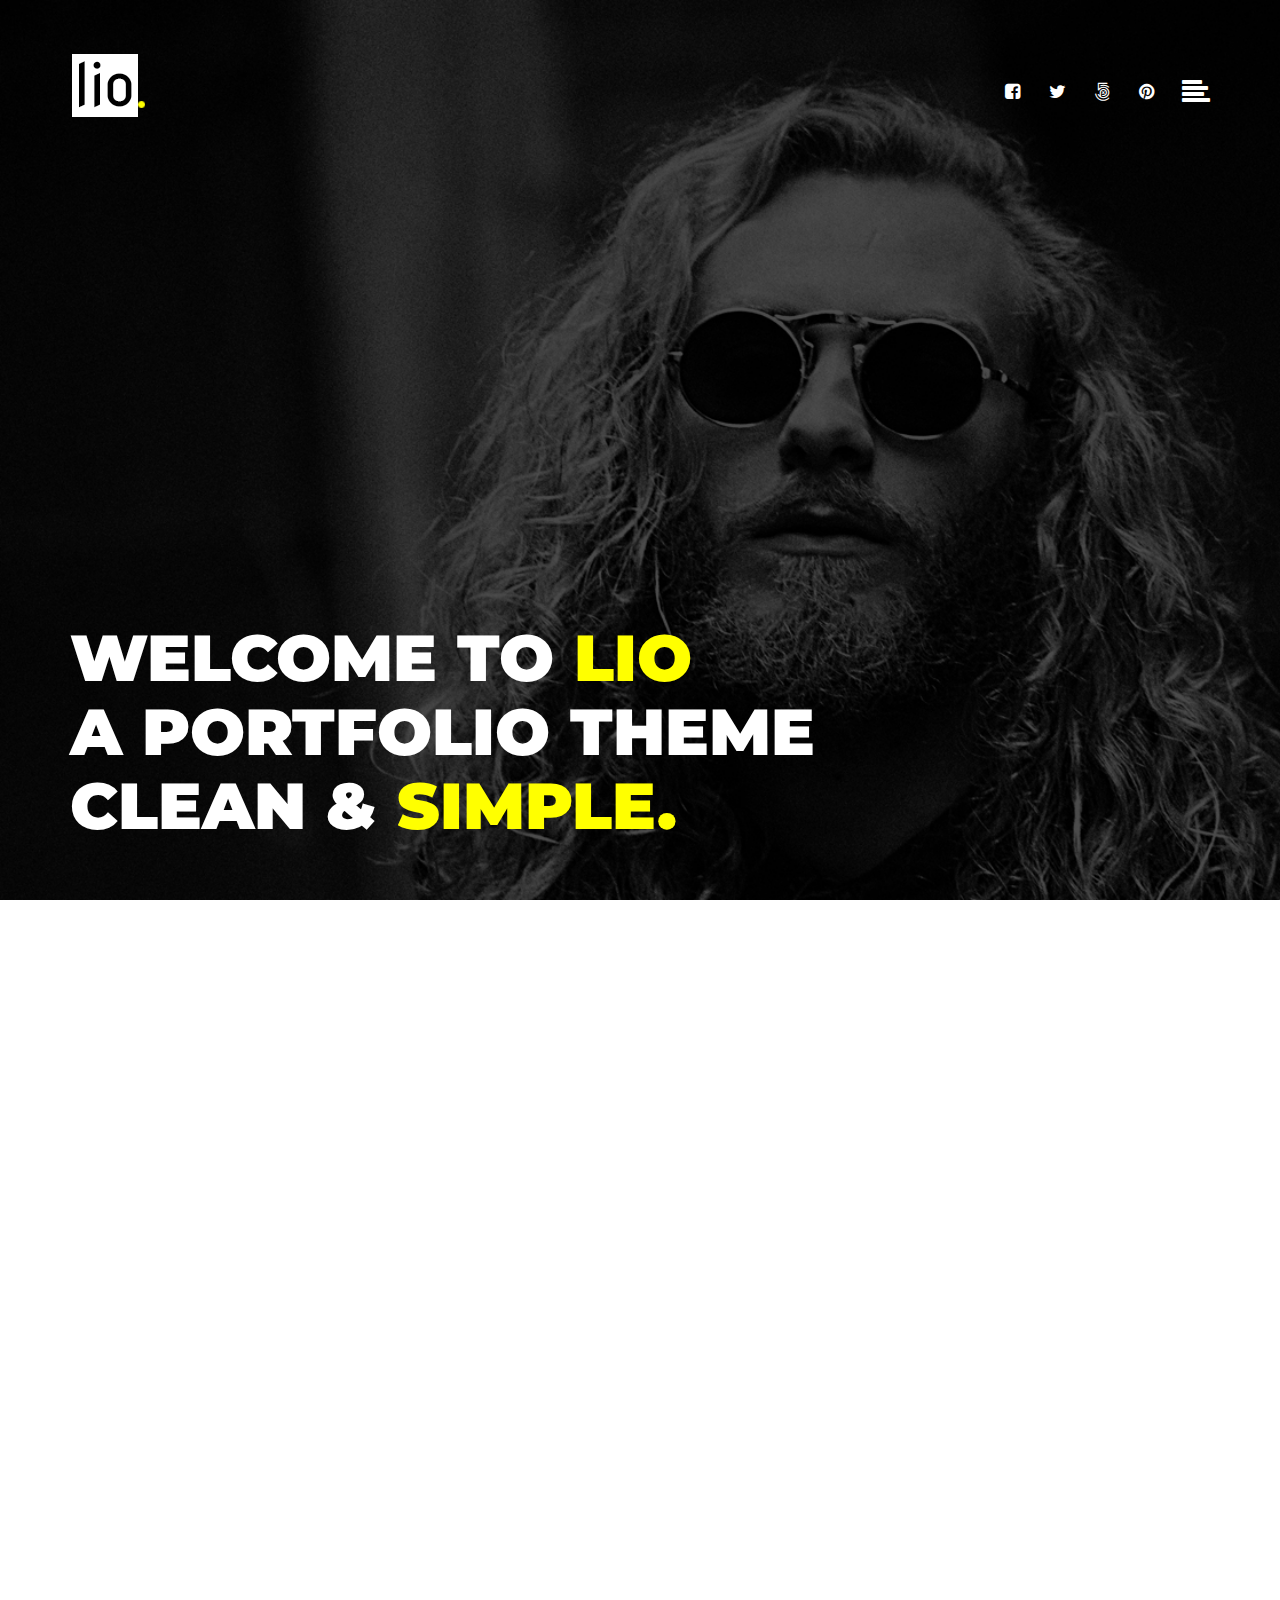
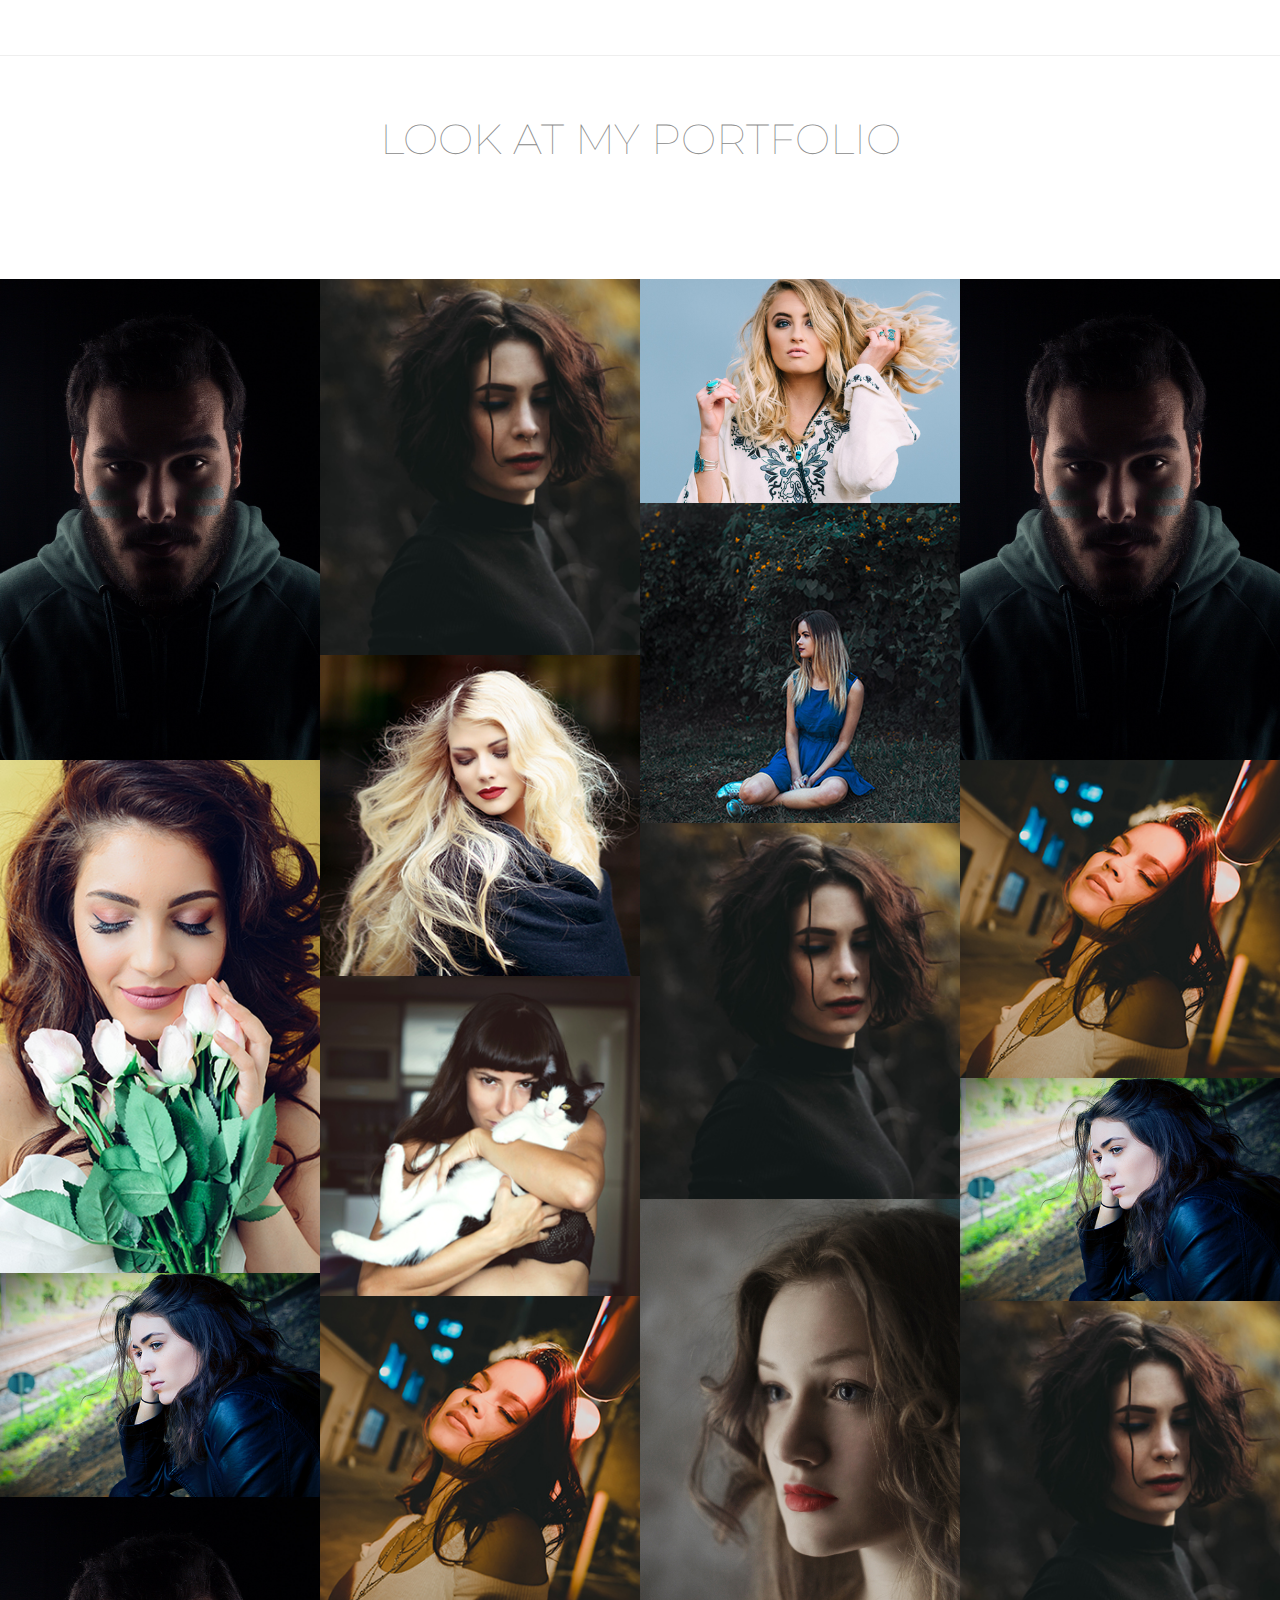
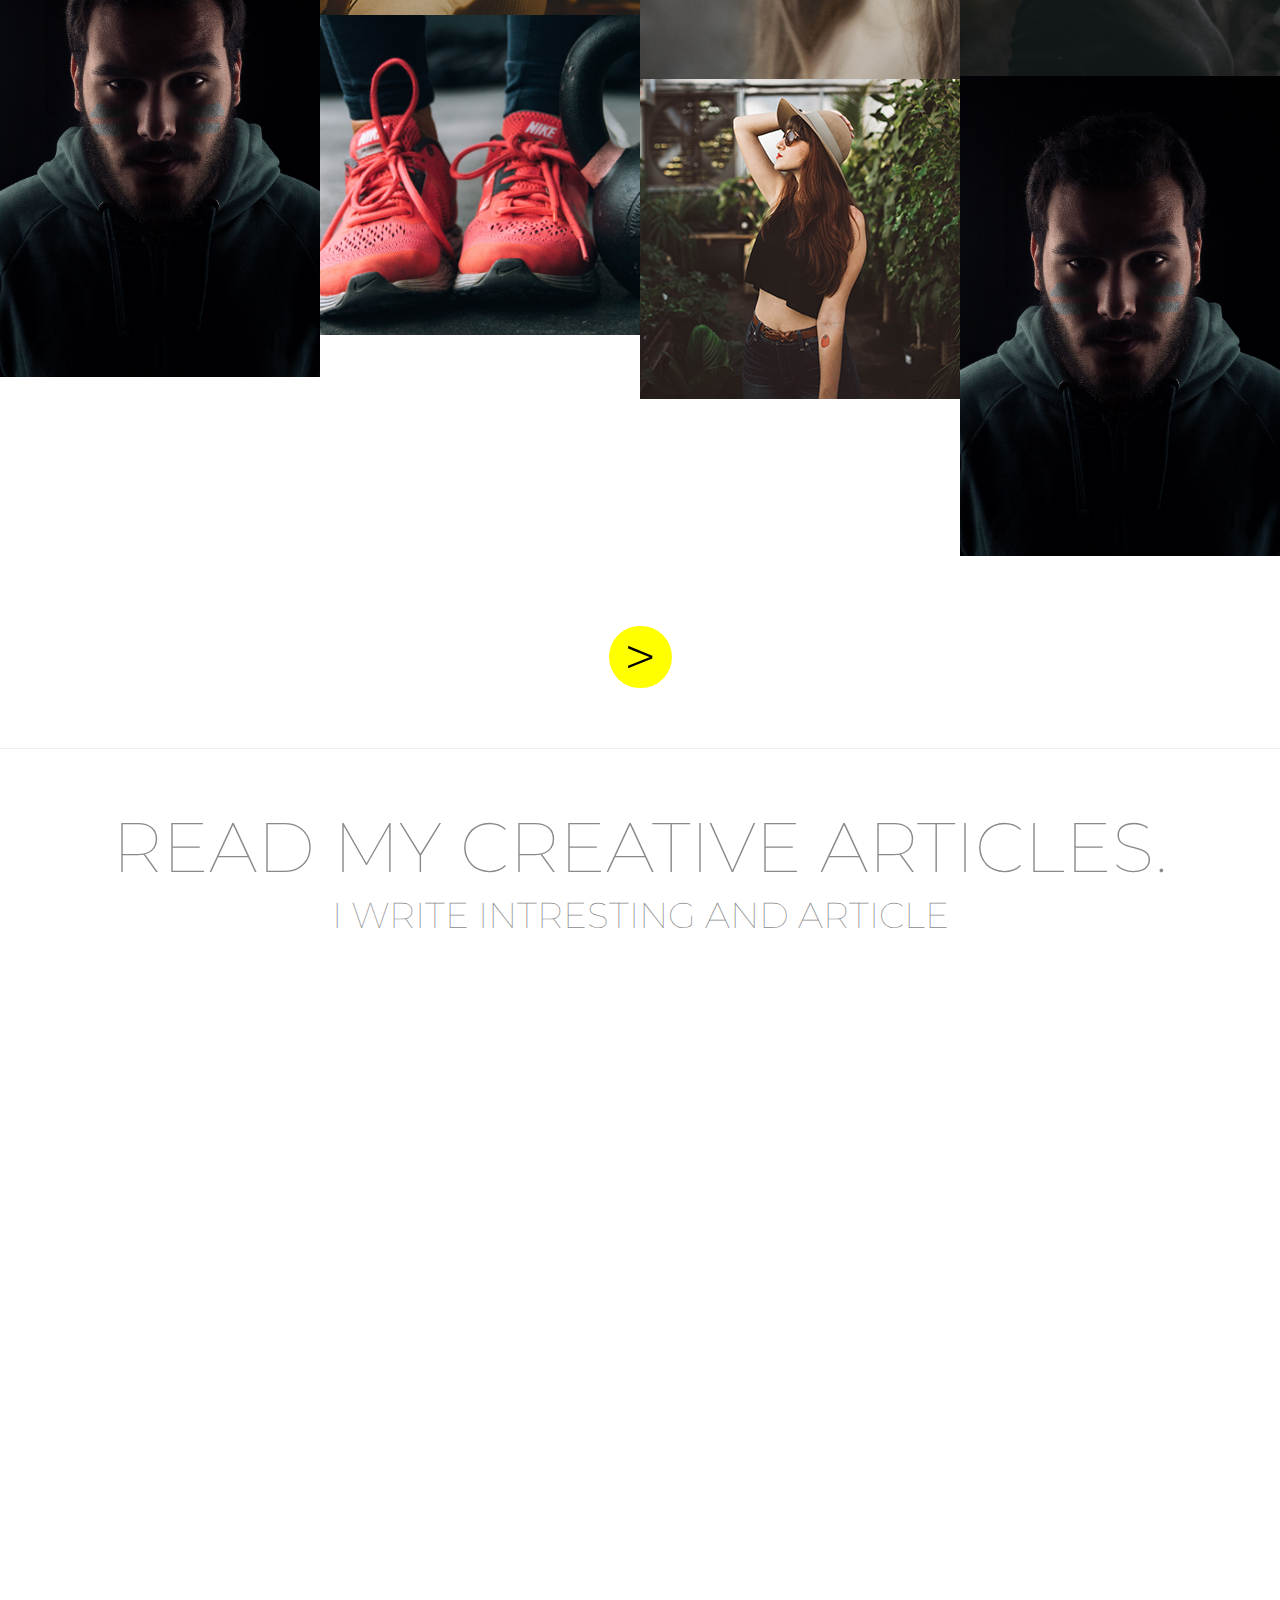
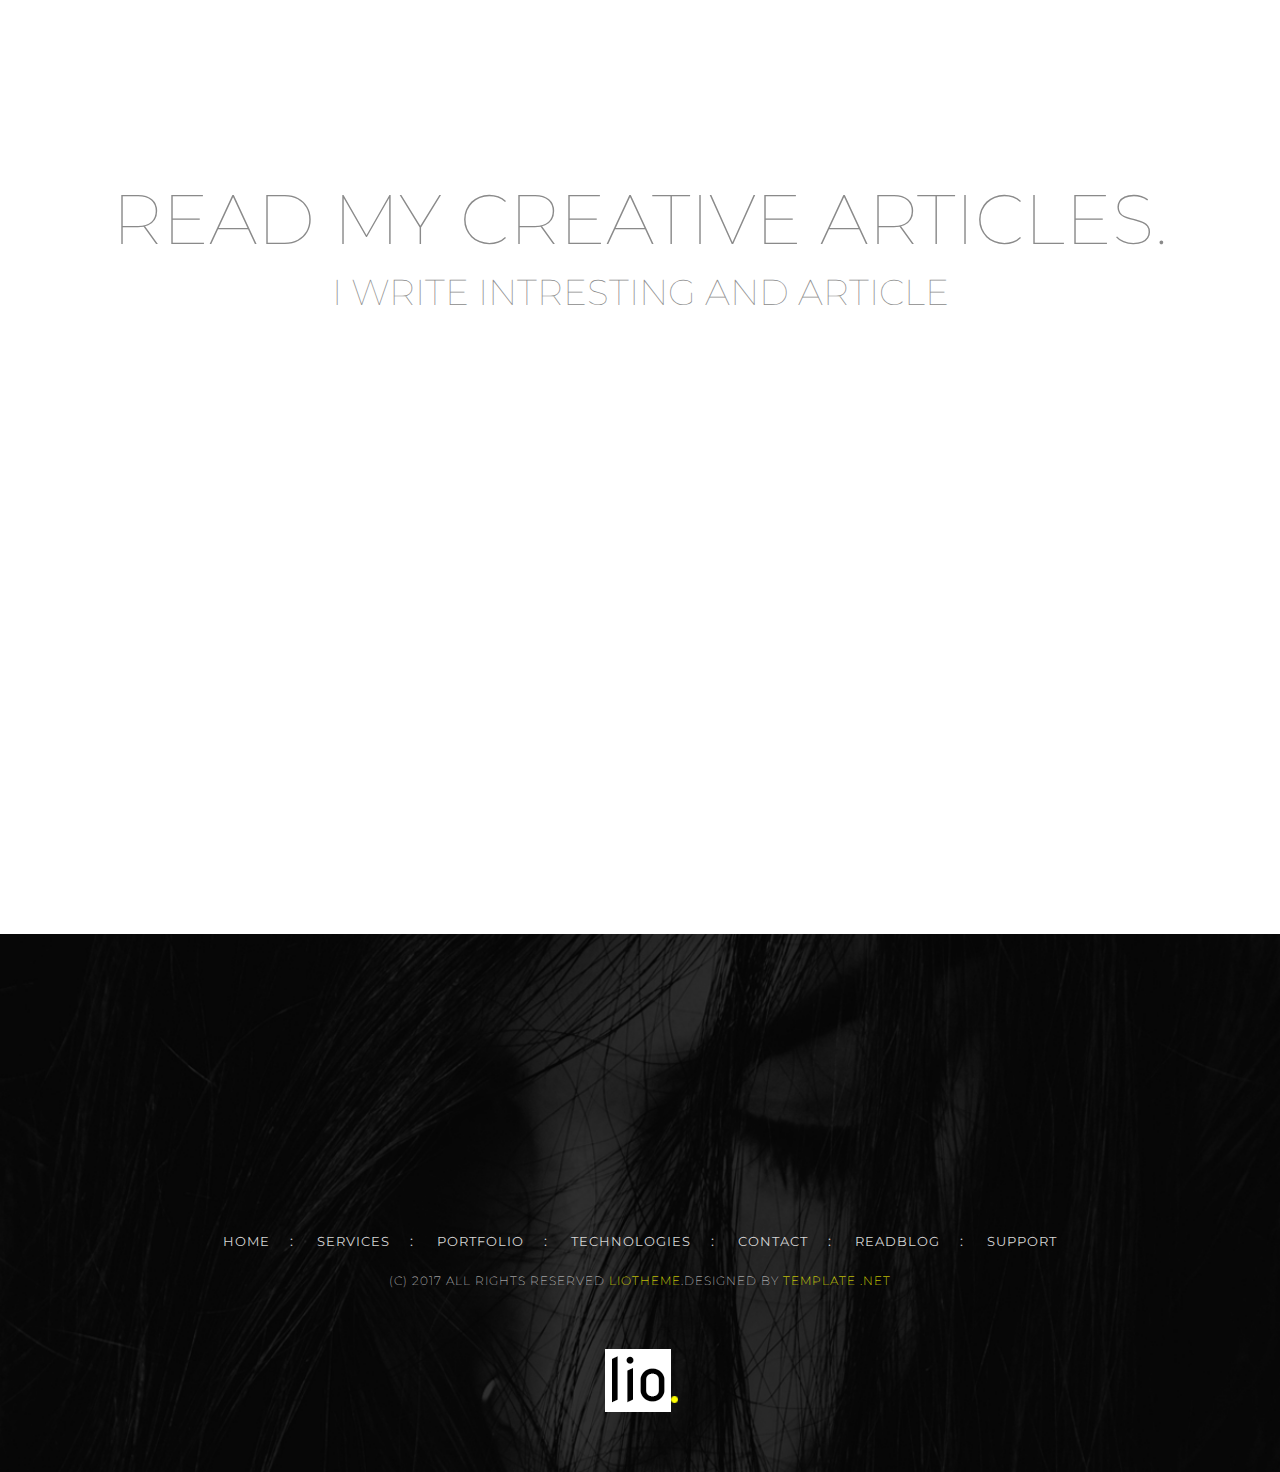
<file: Photographer-Portfolio/html/index.html>
<!DOCTYPE html>
<html lang="en">
  <head>
   <!-- Meta Tags -->
    <meta charset="utf-8">
    <meta http-equiv="X-UA-Compatible" content="IE=edge">
    <meta name="description" content="Corporate Agency Website template">
    <meta name="keywords" content="HTML,CSS,JavaScript,jquery">
    <meta name="author" content="">
    <meta name="viewport" content="width=device-width, initial-scale=1">
         
          <title>lio</title>
          <!-- bootstrap -->
          <link href="css/bootstrap.min.css" rel="stylesheet">
          <!-- Custom CSS: custom Styles -->
          <link href="css/animate.css" rel="stylesheet">
          <link href="css/main.css" rel="stylesheet">

          
          <!-- Google Font and font-awesome -->
          <link href="https://fonts.googleapis.com/css?family=Montserrat:100,100i,200,300,400,400i,500,500i,600,700,900" rel="stylesheet">
          <link href="https://cdnjs.cloudflare.com/ajax/libs/font-awesome/4.7.0/css/font-awesome.css" rel="stylesheet">
                
          <!-- HTML5 shim and Respond.js for IE8 support of HTML5 elements and media queries -->
          <!-- WARNING: Respond.js doesn't work if you view the page via file:// -->
          <!--[if lt IE 9]>
           
            <script src="https://oss.maxcdn.com/html5shiv/3.7.3/html5shiv.min.js"></script>
            <script src="https://oss.maxcdn.com/respond/1.4.2/respond.min.js"></script>
          <![endif]-->
  </head>
  
<!-- Body Start-->
<body>

<!-- Header section Start-->
<header class="top">
  <div id="mySidenav" class="sidenav">
    <a href="javascript:void(0)" class="closebtn" onclick="closeNav()">&times;</a>
    <a href="index.html">Home</a>
    <a href="about.html">About</a>
    <a href="service.html">Services</a>
    <a href="portfolio.html">Portfolio</a>
    <a href="technology.html">Technology</a>
    <a href="blog.html">Blog</a>
    <a href="support.html">Support</a>
    <a href="contact.html">Contact</a>
</div>

<nav id="navbar">
   <!-- container Start-->
    <div class="container">
       <!--Row Start-->
       <div class="row">
        <div class="col-xs-2 col-md-1">
            <a href="index.html"><img src="images/logo.png" alt="logo"></a>
        </div>
         <div class="col-xs-10 col-md-11">
            <div class="social-icons">
              <!-- Page Content -->
              <div id="page-content-wrapper">
                  <a href="#"><i class="fa fa-facebook-square" aria-hidden="true"></i></a>
                  <a href="#"><i class="fa fa-twitter" aria-hidden="true"></i></a>
                  <a href="#"><i class="fa fa-500px" aria-hidden="true"></i></a>
                  <a href="#"><i class="fa fa-pinterest" aria-hidden="true"></i></a>
                  <span class="slide-menu" onclick="openNav()"><i class="fa fa-align-left" aria-hidden="true"></i></span>
              </div>
            </div>
         </div>
       </div>
       <!--Row Ended-->
    </div>
   <!-- container Ended-->
</nav>
</header>
<!-- Header section Ended-->
<section class="banner-home">
<!-- Banner section Start-->

       <!-- container Start-->
        <div class="container">
           <!--Row Start-->
            <div class="row">
                <div class="col-sm-12" data-aos="fade-left" data-aos-duration="1000">
                <h1>welcome  to  <span>lio</span><br/>
                    a  portfolio  theme <br/>
                    clean & <span>simple.</span>
                </h1>
                </div>
            </div>
           <!--Row Ended-->
        </div>
       <!-- container Ended-->
</section>
<!-- Banner section Ended-->

<!-- About section Start-->
    <section class="about-us">
       <!-- container Start-->
        <div class="container">
           <!--Row Start-->
            <div class="row">
                <div class="col-sm-12 col-md-12" data-aos="fade-up" data-aos-duration="1000">
                    <h2>hello, am lio.</h2>
                    <p>Lorem Ipsum is simply dummy text of the printing and typesetting industry. Lorem Ipsum has been the industry's standard dummy text ever since the 1500s, when an unknown printer took a galley of type and scrambled it to make a type specimen book. It has survived not only five centuries, but also the leap into electronic typesetting, remaining essentially unchanged. It was popularised in the 1960s with the release of Letraset sheets containing Lorem Ipsum passages, and more recently with desktop publishing software like Aldus PageMaker including versions of Lorem Ipsum.
                    </p>
                    <div class="chevron">
                    <a href="about.html"><span>></span></a>
                    </div>
                </div>
            </div>
           <!--Row Ended-->
        </div>
      <!-- container Ended-->
    </section>
<hr>
<!-- About section Ended-->

<!-- portfolio section Start-->
<section class="Portfolio">
  <!-- container Start-->
  <div class="container-fluid">
     <h2 >look at my portfolio</h2>
      <!-- BUTTON GROUP FOR CATEGORIES -->
      <div class="row">
          <div class="col-md-12">
            <div class="category" data-aos="zoom-in" data-aos-duration="1000">
              <button class="active btn btn-default" data-toggle="portfilter" data-target="all">All</button>
              <button class="btn btn-default" data-toggle="portfilter" data-target="portarits">portarits</button>       
              <button class="btn btn-default" data-toggle="portfilter" data-target="Pre_wedding">Pre wedding</button>
              <button class="btn btn-default" data-toggle="portfilter" data-target="landscapes">landscapes</button>
              <button class="btn btn-default" data-toggle="portfilter" data-target="fashion">fashion</button>
              <button class="btn btn-default" data-toggle="portfilter" data-target="weddings">weddings</button>
            </div>
          </div>
     </div>
     <!-- Row Start -->
     <div class="row">
          <div class="col-md-12">
            <div class="gal">
              <div data-tag='Pre_wedding' class="image">
                  <img src="images/portfolio-11.jpg" class="img-responsive cursor" alt="portfolio-2">
                    <div onclick="openModal();currentSlide(12)" class="overlay">
                        <i class="fa fa-search-plus" aria-hidden="true"></i>
                    </div>
              </div>
              <div data-tag='Pre_wedding' class="image">
                  <img src="images/portfolio-4.jpg" class="img-responsive cursor" alt="portfolio-4">
                    <div onclick="openModal();currentSlide(2)" class="overlay">
                        <i class="fa fa-search-plus" aria-hidden="true"></i>
                    </div>
              </div>
              <div data-tag='portarits' class="image">
                  <img src="images/portfolio-2.jpg" class="img-responsive cursor" alt="portfolio-4">
                    <div onclick="openModal();currentSlide(3)" class="overlay">
                        <i class="fa fa-search-plus" aria-hidden="true"></i>
                    </div>
              </div>
              <div data-tag='Pre_wedding' class="image">
                  <img src="images/portfolio-11.jpg" class="img-responsive cursor" alt="portfolio-2">
                    <div onclick="openModal();currentSlide(12)" class="overlay">
                        <i class="fa fa-search-plus" aria-hidden="true"></i>
                    </div>
              </div>
              <div data-tag='fashion' class="image">
                  <img src="images/portfolio-9.jpg" class="img-responsive cursor" alt="portfolio-9">
                    <div onclick="openModal();currentSlide(9)" class="overlay">
                        <i class="fa fa-search-plus" aria-hidden="true"></i>
                    </div>
              </div>
              <div data-tag='fashion' class="image">
                  <img src="images/portfolio-1.jpg" class="img-responsive cursor" alt="portfolio-1">
                    <div onclick="openModal();currentSlide(1)" class="overlay">
                        <i class="fa fa-search-plus" aria-hidden="true"></i>
                    </div>
              </div>
              <div data-tag='portarits' class="image">
                  <img src="images/portfolio-5.jpg" class="img-responsive cursor" alt="portfolio-5">
                    <div onclick="openModal();currentSlide(4)" class="overlay">
                        <i class="fa fa-search-plus" aria-hidden="true"></i>
                    </div>
              </div>
              <div data-tag='portarits' class="image">
                  <img src="images/portfolio-7.jpg" class="img-responsive cursor" alt="portfolio-1">
                    <div onclick="openModal();currentSlide(5)" class="overlay">
                        <i class="fa fa-search-plus" aria-hidden="true"></i>
                    </div>
              </div>	
              <div data-tag='Pre_wedding' class="image">
                  <img src="images/portfolio-3.jpg" class="img-responsive cursor" alt="portfolio-3">	
                    <div onclick="openModal();currentSlide(6)" class="overlay">
                        <i class="fa fa-search-plus" aria-hidden="true"></i>
                    </div>
              </div>
              <div data-tag='fashion' class="image">
                  <img src="images/portfolio-6.jpg" class="img-responsive cursor" alt="portfolio-6">
                    <div onclick="openModal();currentSlide(7)" class="overlay">
                        <i class="fa fa-search-plus" aria-hidden="true"></i>
                    </div>
              </div>		
              <div data-tag='weddings' class="image">
                  <img src="images/blog-3.jpg" class="img-responsive cursor" alt="portfolio-2">
                    <div onclick="openModal();currentSlide(8)" class="overlay">
                        <i class="fa fa-search-plus" aria-hidden="true"></i>
                    </div>
              </div>
              <div data-tag='landscapes' class="image">
                  <img src="images/portfolio-9.jpg" class="img-responsive cursor" alt="portfolio-9">
                    <div onclick="openModal();currentSlide(9)" class="overlay">
                        <i class="fa fa-search-plus" aria-hidden="true"></i>
                    </div>
              </div>
              <div data-tag='portarits' class="image">
                  <img src="images/portfolio-10.jpg" class="img-responsive cursor" alt="portfolio-10">
                    <div onclick="openModal();currentSlide(10)" class="overlay">
                        <i class="fa fa-search-plus" aria-hidden="true"></i>
                    </div>
              </div>
              <div data-tag='weddings' class="image">
                  <img src="images/blog-2.jpg" class="img-responsive cursor" alt="portfolio-2">
                    <div onclick="openModal();currentSlide(11)" class="overlay">
                        <i class="fa fa-search-plus" aria-hidden="true"></i>
                    </div>
              </div>
              <div data-tag='landscapes' class="image">
                  <img src="images/portfolio-11.jpg" class="img-responsive cursor" alt="portfolio-2">
                    <div onclick="openModal();currentSlide(12)" class="overlay">
                        <i class="fa fa-search-plus" aria-hidden="true"></i>
                    </div>
              </div>
              <div data-tag='landscapes' class="image">
                  <img src="images/portfolio-7.jpg" class="img-responsive cursor" alt="portfolio-1">
                    <div onclick="openModal();currentSlide(5)" class="overlay">
                        <i class="fa fa-search-plus" aria-hidden="true"></i>
                    </div>
              </div>
              <div data-tag='weddings' class="image">
                  <img src="images/portfolio-2.jpg" class="img-responsive cursor" alt="portfolio-4">
                    <div onclick="openModal();currentSlide(3)" class="overlay">
                        <i class="fa fa-search-plus" aria-hidden="true"></i>
                    </div>
              </div>
              <div data-tag='fashion' class="image">
                  <img src="images/portfolio-9.jpg" class="img-responsive cursor" alt="portfolio-9">
                    <div onclick="openModal();currentSlide(9)" class="overlay">
                        <i class="fa fa-search-plus" aria-hidden="true"></i>
                    </div>
              </div>
              <div data-tag='landscapes' class="image">
                  <img src="images/portfolio-11.jpg" class="img-responsive cursor" alt="portfolio-2">
                    <div onclick="openModal();currentSlide(12)" class="overlay">
                        <i class="fa fa-search-plus" aria-hidden="true"></i>
                    </div>
              </div>
            </div>
         </div>
     </div>
     <!-- Row Ended -->
     
     <!-- Modal pop-up-box Start -->
     <div id="myModal" class="modal">
       <span class="close cursor" onclick="closeModal()">&times;</span>
            <!-- Modal-content Start-->
             <div class="modal-content">
                  <div class="mySlides">
                    <div class="numbertext">1 / 10</div>
                    <img src="images/portfolio-1.jpg" alt="portfolio-1" style="width:100%">
                  </div>
              
                  <div class="mySlides">
                    <div class="numbertext">2 / 10</div>
                    <img src="images/portfolio-4.jpg" alt="portfolio-4" style="width: 70%; margin: 0 75px;">
                  </div>
              
                  <div class="mySlides">
                    <div class="numbertext">3 / 12</div>
                    <img src="images/portfolio-2.jpg" alt="portfolio-2" style="width:100%">
                  </div>
                  
                  <div class="mySlides">
                    <div class="numbertext">4 / 12</div>
                    <img src="images/portfolio-5.jpg" alt="portfolio-5" style="width:100%">
                  </div>
                  <div class="mySlides">
                    <div class="numbertext">5 / 12</div>
                    <img src="images/portfolio-7.jpg" alt="portfolio-1" style="width:100%">
                  </div>
                  <div class="mySlides">
                    <div class="numbertext">6 / 12</div>
                    <img src="images/portfolio-3.jpg" alt="portfolio-3" style="width:100%">
                  </div>
                  <div class="mySlides">
                    <div class="numbertext">7 / 12</div>
                    <img src="images/portfolio-6.jpg" alt="portfolio-6" style="width:100%">
                  </div>
                  <div class="mySlides">
                    <div class="numbertext">8 / 12</div>
                    <img src="images/blog-3.jpg" alt="portfolio-2" style="width:100%">
                  </div>
                  <div class="mySlides">
                    <div class="numbertext">9 / 12</div>
                    <img src="images/portfolio-9.jpg" alt="portfolio-9" style="width: 70%; margin: 0 75px;">
                  </div>
                  <div class="mySlides">
                    <div class="numbertext">10 / 12</div>
                    <img src="images/portfolio-10.jpg" alt="portfolio-10" style="width: 70%; margin: 0 75px;">
                  </div>
                  <div class="mySlides">
                    <div class="numbertext">11 / 12</div>
                    <img src="images/blog-2.jpg" alt="portfolio-9" style="width: 70%; margin: 0 75px;">
                  </div>
                  <div class="mySlides">
                    <div class="numbertext">11 / 12</div>
                    <img src="images/portfolio-11.jpg" alt="portfolio-10" style="width: 70%; margin: 0 75px;">
                  </div>
                  <a class="prev" onclick="plusSlides(-1)">&#10094;</a>
                  <a class="next" onclick="plusSlides(1)">&#10095;</a>
             </div>
             <!-- Modal-content Ended-->
     </div>
     <!-- Modal pop-up-box Ended -->
     <div class="chevron">
          <a href="portfolio.html"><span>></span></a>
     </div>
  </div>
  
  <!-- container Ended-->
</section><hr/>
<!-- Portfolio section Ended -->

<!-- Blog section Start -->
<section class="blog">
<div class="container-fluid">
<div class="row">
   <div class="col-md-12">
      <div class="heading">
       <h2>read my creative articles.</h2>
       <h3>i write intresting and article</h3>
      </div>
   </div>
</div>
    <div class="row" data-aos="fade-up" data-aos-duration="1500">
		<div class="col-md-12 col-lg-6">
			<!-- artigo em destaque -->
			<div class="blog-1">
               <a href="blog.html"><img src="images/blog-1.jpg" alt="blog-1" class="thumb"></a>
               <a href="blog.html"><h2>Beautiful girl wearing skirt type gown and posing for photoshoot</h2></a>
			</div>
			<!-- /.featured-article -->
		</div>
		<div class="col-md-12 col-lg-6">
			<div class="media-list main-list">
			  <div class="media">
                  <div class="pull-left"><a  href="blog.html"><img src="images/blog-2.jpg" alt="blog-2" class="thumb"></a></div>
              <div class="media-body">
			      <a href="blog.html"><h3 class="media-heading">Beautiful girl wearing skirt type gown and posing for photoshoot</h3></a>
			      <p class="by-author">Dec - 23 <span>Fashion</span></p>
			      <div class="chevron"><a href="blog.html"><span>></span></a></div>
			  </div>
			  </div>
			  <div class="media">
			    <div class="pull-left"><a href="blog.html"><img src="images/blog-3.jpg" alt="blog-3" class="thumb"></a></div>
			    <div class="media-body">
			      <a href="blog.html"><h3 class="media-heading">Beautiful girl wearing skirt type gown and posing for photoshoot</h3></a>
			      <p class="by-author">Dec - 23 <span>Fashion</span></p>
			      <div class="chevron"><a href="blog.html"><span>></span></a></div>
			    </div>
			  </div>
			</div>
		</div>
	</div>
</div>
</section>
<!-- Blog section Ended-->  
                                                                     
<!-- Contact section Start -->                        
<section class="contact">
<div class="container" >
    <div class="heading">
       <h2>read my creative articles.</h2>
       <h3>i write intresting and article</h3>
    </div>
    <div class="row" data-aos="fade-up" data-aos-duration="1500">
        <!--Grid column-->
        <div class="col-md-6 col-xl-6">
            <form>
                <!--Grid row-->
                <div class="row">

                    <!--Grid column-->
                    <div class="col-md-6">
                        <div class="md-form">
                            <input type="text" class="form-control" placeholder="Your name" required/>
                        </div>
                    </div>
                    <!--Grid column-->

                    <!--Grid column-->
                    <div class="col-md-6">
                        <div class="md-form">
                            <input type="email" class="form-control" placeholder="Your Email" required/>
                        </div>
                    </div>
                    <!--Grid column-->

                </div>
                <!--Grid row-->

                <!--Grid row-->
                <div class="row">
                    <div class="col-md-12">
                        <div class="md-form">
                            <input type="text" class="form-control" placeholder="Your phone number" required/>
                        </div>
                    </div>
                </div>
                <!--Grid row-->

                <!--Grid row-->
                <div class="row">

                    <!--Grid column-->
                    <div class="col-md-12">

                        <div class="md-form">
                            <textarea rows="9" class="form-control1" placeholder="Your message" required></textarea>
                        </div>

                    </div>
                </div>
                <!--Grid row-->
                <button type="submit" class="btn btn-primary">Alright Submit it</button>
            </form>
        </div>
        <!--Grid column-->

        <!--Grid column-->
        <div class="col-md-5 col-xl-6">
        <address>
            <div class="adds">The Bulu Theme, 3rd Floor,<br>
            Beside that building, USA
            </div>
            <div class="open-h">Opening Hours :</div>
            <p>Mo-Fr 11:00-00:00, Sa-Su 15:00-00:00</p>
            <div class="booking">Call for Bookings <br/>
            <span>800 1234 56789</span></div>
            <div class="open-h">Support Email:</div> 
            <p>info@bluthetheme.com</p>
        </address>
        </div>
        <!--Grid column-->

    </div>
 </div>
</section>
<!-- Contact section Ended-->  

<!-- Footer section Start -->
<footer>
    <!-- container Start-->
    <div class="container">
       <div class="Subscribe" data-aos="fade-up" data-aos-duration="1000">
        <div class="row">
           <div class="col-xs-12 col-md-6">
            <div class="heading">
                <h3>Subscribe to newsletter</h3>
            </div>
           </div>
           <div class="col-xs-12 col-md-6">
           <form class="form-inline">
             <div class="input-group">
               <input type="email" class="form-control" size="50" placeholder="Enter your email id" required>
               <div class="input-group-btn">
                 <button type="submit" class="btn btn-warning">Subscribe</button>
               </div>
             </div>
           </form>
           </div>
        </div>
       </div>
       <div class="row">
           <ul>
               <li><a href="index.html">Home </a></li><li class="semicolon">:</li>
               <li><a href="service.html">services</a></li><li class="semicolon">:</li>
               <li><a href="portfolio.html">portfolio</a></li><li class="semicolon">:</li>
               <li><a href="technology.html">technologies</a></li><li class="semicolon">:</li>
               <li><a href="contact.html">contact</a></li><li class="semicolon">:</li>
               <li><a href="blog.html">readblog</a></li><li class="semicolon">:</li>
               <li><a href="support.html">support</a></li>
           </ul>
           <p>(C) 2017 All rights reserved <span><a href="https://www.template.net/editable/websites/html5" target="_blank">liotheme</a></span>.designed by <span><a href="https://www.template.net/editable/websites/html5" target="_blank">template .net</a></span></p>
       </div>
       <div class="footer-logo">
              <a href="index.html"><img src="images/logo.png" alt="footer-logo"></a>
       </div>
    </div>
    <!-- container Ended-->
</footer>
<!-- Footer section Ended -->

<!-- Return to Top -->
<div class='scrolltop'>
    <div class='scroll icon'><i class="fa fa-long-arrow-up"></i></div>
</div>

    <!-- jQuery (necessary for Bootstrap's JavaScript plugins) -->
    <script src="https://code.jquery.com/jquery-1.11.1.min.js"></script>
    <!-- Include all compiled plugins (below), or include individual files as needed -->
    <script src="js/animate.js"></script>
    <script src="js/bootstrap.min.js"></script>
    <script src="js/custom.js"></script>
    
<script>
//Lightbox (Modal Image Gallery)
function openModal() {
  document.getElementById('myModal').style.display = "block";
}

function closeModal() {
  document.getElementById('myModal').style.display = "none";
}

var slideIndex = 1;
showSlides(slideIndex);

function plusSlides(n) {
  showSlides(slideIndex += n);
}

function currentSlide(n) {
  showSlides(slideIndex = n);
}

function showSlides(n) {
  var i;
  var slides = document.getElementsByClassName("mySlides");
  var dots = document.getElementsByClassName("demo");
  var captionText = document.getElementById("caption");
  if (n > slides.length) {slideIndex = 1}
  if (n < 1) {slideIndex = slides.length}
  for (i = 0; i < slides.length; i++) {
      slides[i].style.display = "none";
  }
  for (i = 0; i < dots.length; i++) {
      dots[i].className = dots[i].className.replace(" active");
  }
  slides[slideIndex-1].style.display = "block";
}
</script>

  </body>
  <!-- Body Ended -->
</html>
</file>
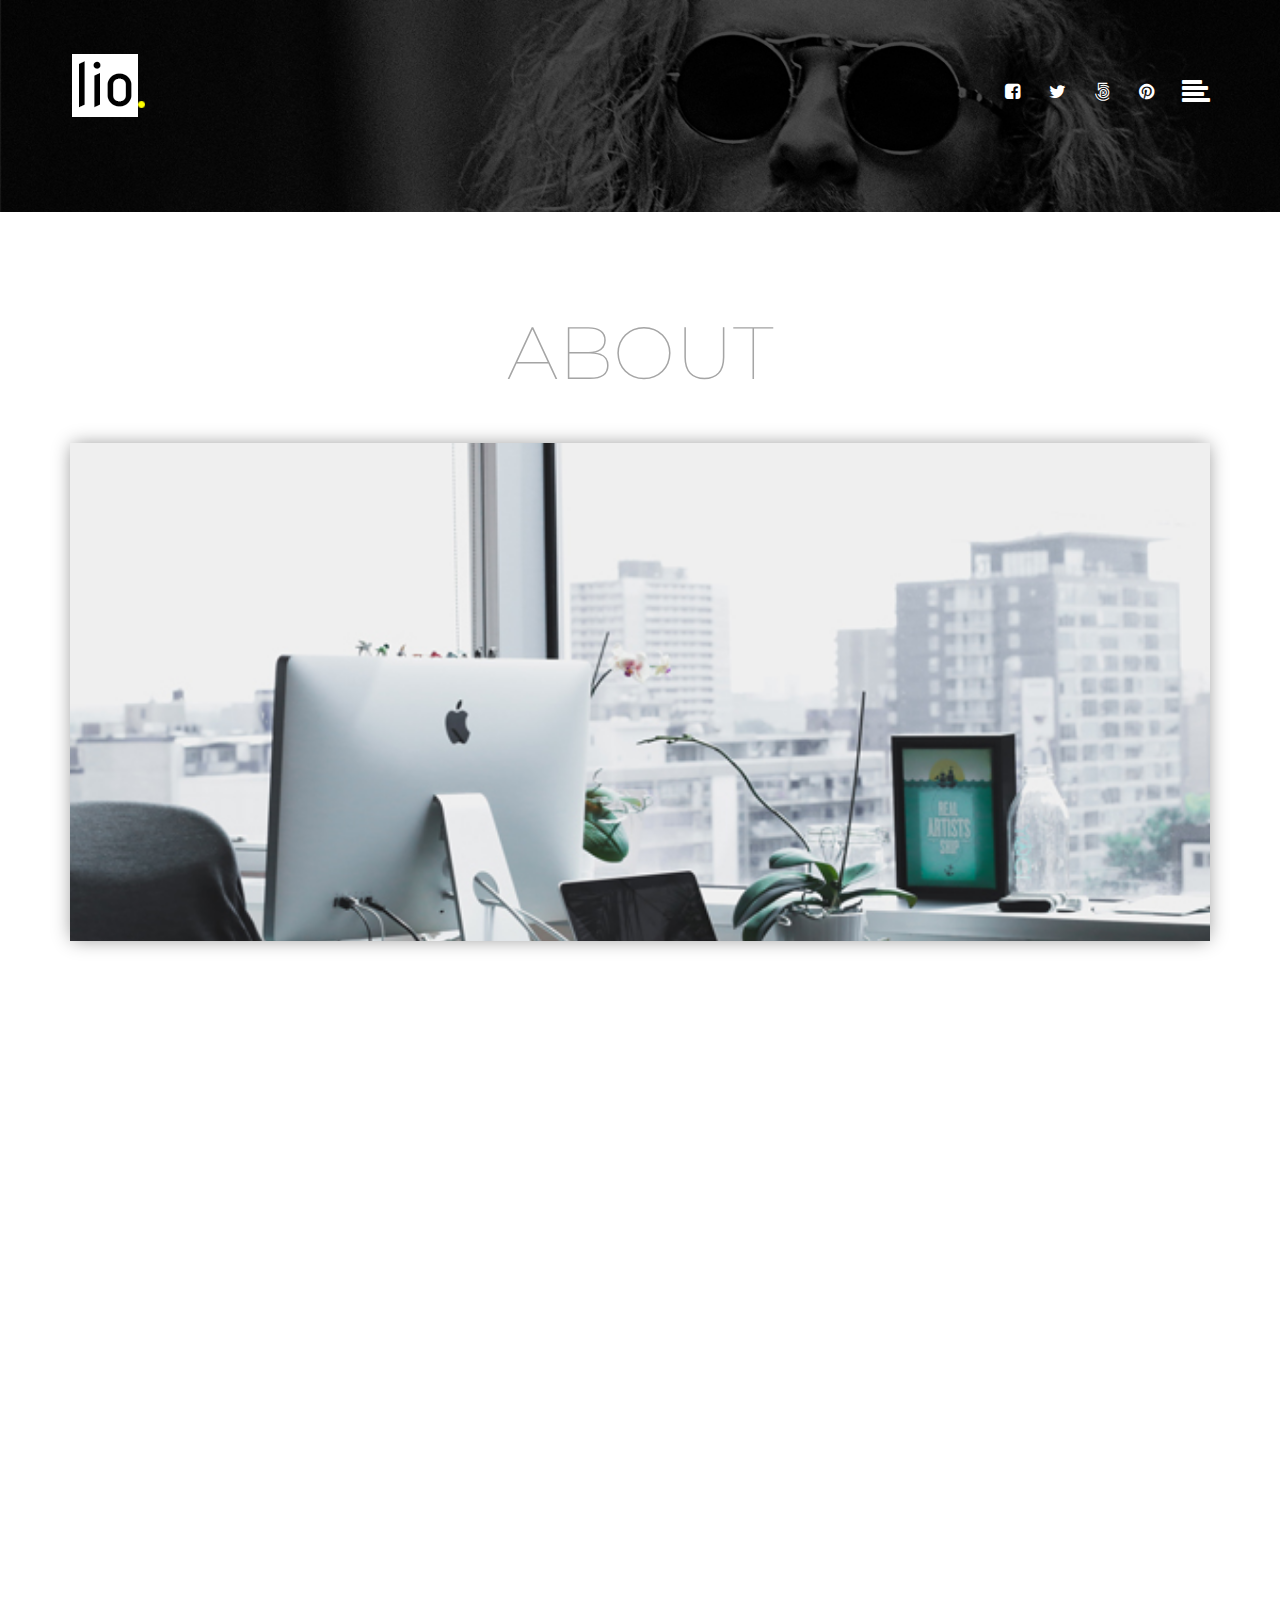
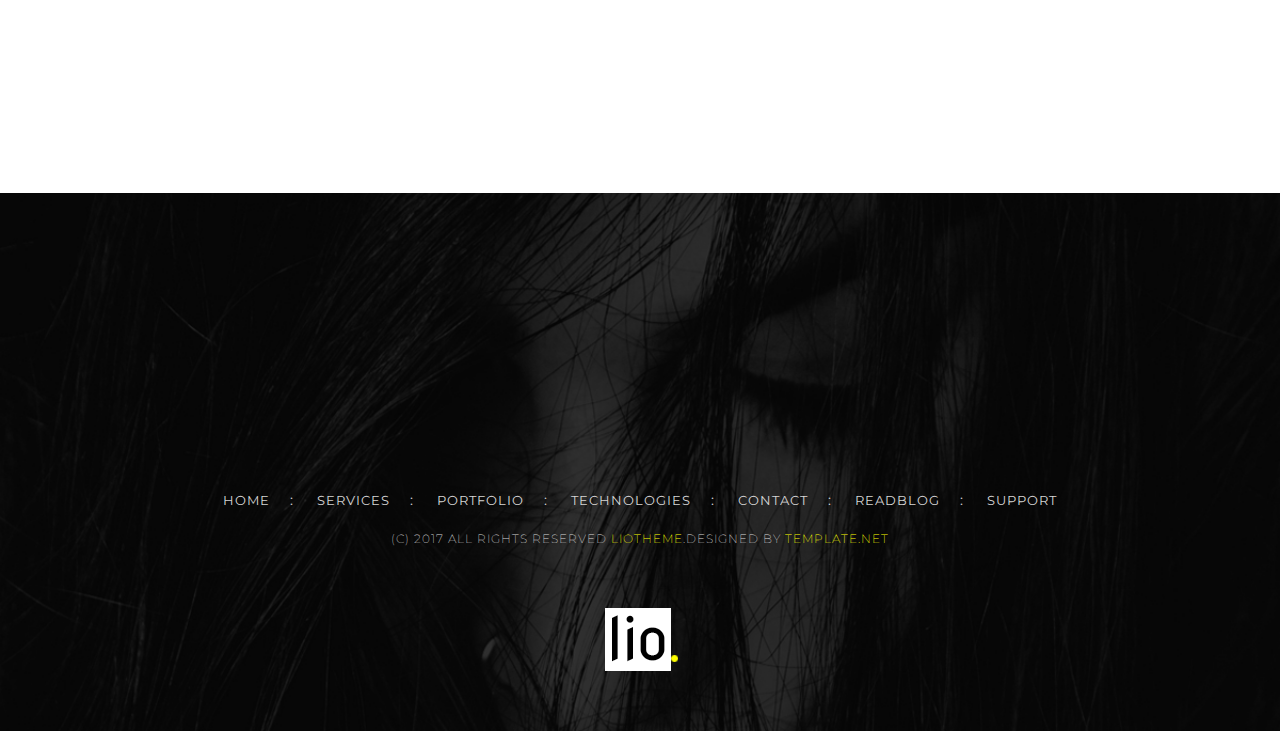
<file: Photographer-Portfolio/html/about.html>
<!DOCTYPE html>
<html lang="en">
  <head>
   <!-- Meta Tags -->
    <meta charset="utf-8">
    <meta http-equiv="X-UA-Compatible" content="IE=edge">
    <meta name="description" content="Corporate Agency Website template">
    <meta name="keywords" content="HTML,CSS,JavaScript,jquery">
    <meta name="author" content="">
    <meta name="viewport" content="width=device-width, initial-scale=1">
         
          <title>lio</title>
          <!-- bootstrap -->
          <link href="css/bootstrap.min.css" rel="stylesheet">
          <!-- Custom CSS: custom Styles -->
          <link href="css/animate.css" rel="stylesheet">
          <link href="css/main.css" rel="stylesheet">

          
          <!-- Google Font and font-awesome -->
          <link href="https://fonts.googleapis.com/css?family=Montserrat:100,100i,200,300,400,400i,500,500i,600,700,900" rel="stylesheet">
          <link href="https://cdnjs.cloudflare.com/ajax/libs/font-awesome/4.7.0/css/font-awesome.css" rel="stylesheet">
                
          <!-- HTML5 shim and Respond.js for IE8 support of HTML5 elements and media queries -->
          <!-- WARNING: Respond.js doesn't work if you view the page via file:// -->
          <!--[if lt IE 9]>
           
            <script src="https://oss.maxcdn.com/html5shiv/3.7.3/html5shiv.min.js"></script>
            <script src="https://oss.maxcdn.com/respond/1.4.2/respond.min.js"></script>
          <![endif]-->
  </head>
  
<!-- Body Start-->
<body>

<!-- Header section Start-->
<header class="top header" style="height: 212px;position: relative;">
  <div id="mySidenav" class="sidenav">
    <a href="javascript:void(0)" class="closebtn" onclick="closeNav()">&times;</a>
    <a href="index.html">Home</a>
    <a href="about.html">About</a>
    <a href="service.html">Services</a>
    <a href="portfolio.html">Portfolio</a>
    <a href="technology.html">Technology</a>
    <a href="blog.html">Blog</a>
    <a href="support.html">Support</a>
    <a href="contact.html">Contact</a>
</div>

<nav id="navbar">
   <!-- container Start-->
    <div class="container">
       <!--Row Start-->
       <div class="row">
        <div class="col-xs-2 col-md-1">
            <a href="index.html"><img src="images/logo.png" alt="logo"></a>
        </div>
         <div class="col-xs-10 col-md-11">
            <div class="social-icons">
              <!-- Page Content -->
              <div id="page-content-wrapper">
                  <a href="#"><i class="fa fa-facebook-square" aria-hidden="true"></i></a>
                  <a href="#"><i class="fa fa-twitter" aria-hidden="true"></i></a>
                  <a href="#"><i class="fa fa-500px" aria-hidden="true"></i></a>
                  <a href="#"><i class="fa fa-pinterest" aria-hidden="true"></i></a>
                  <span class="slide-menu" onclick="openNav()"><i class="fa fa-align-left" aria-hidden="true"></i></span>
              </div>
            </div>
         </div>
       </div>
       <!--Row Ended-->
    </div>
   <!-- container Ended-->
</nav>
</header>
<!-- Header section Ended-->

<!-- About section Start-->
<div class="about">
   <div class="container">
       <div class="row">
           <div class="col-md-12">
              <h1>about</h1>
               <div data-aos="fade-up" data-aos-duration="1500" class="image"></div>
           </div>
       </div>
       <div class="row">
           <div class="col-md-12">
               <div class="about-contant">
                   <p  data-aos="fade-up" data-aos-duration="1000">Lorem Ipsum is simply dummy text of the printing and typesetting industry. Lorem Ipsum has been the industry's standard dummy text ever since the 1500s, when an unknown printer took a galley of type and scrambled it to make a type specimen book. It has survived not only five centuries, but also the leap into electronic typesetting, remaining essentially unchanged. It was popularised in the 1960s with the release of Letraset sheets containing Lorem Ipsum passages, and more recently with desktop publishing software like Aldus PageMaker including versions of Lorem Ipsum.It was popularised in the 1960s with the release of Letraset sheets containing Lorem Ipsum passages, and more recently with desktop publishing software like Aldus PageMaker including versions of Lorem Ipsum.
                   </p>
                   <p  data-aos="fade-up" data-aos-duration="1200">Lorem Ipsum is simply dummy text of the printing and typesetting industry. Lorem Ipsum has been the industry's standard dummy text ever since the 1500s, when an unknown printer took a galley of type and scrambled it to make a type specimen book. It has survived not only five centuries, but also the leap into electronic typesetting, remaining essentially unchanged. It was popularised in the 1960s with the release of Letraset sheets containing Lorem Ipsum passages, and more recently with desktop publishing software like Aldus PageMaker including versions of Lorem Ipsum.It was popularised in the 1960s with the release of Letraset sheets containing Lorem Ipsum passages, and more recently with desktop publishing software like Aldus PageMaker including versions of Lorem Ipsum.
                   </p>
               </div>
           </div>
       </div>
   </div>
</div>
<!-- About section Ended -->

<!-- Footer section Start -->
<footer>
    <!-- container Start-->
    <div class="container">
       <div class="Subscribe" data-aos="fade-up" data-aos-duration="1000">
        <div class="row">
           <div class="col-xs-12 col-md-6">
            <div class="heading">
                <h3>Subscribe to newsletter</h3>
            </div>
           </div>
           <div class="col-xs-12 col-md-6">
           <form class="form-inline">
             <div class="input-group">
               <input type="email" class="form-control" size="50" placeholder="Enter your email id" required>
               <div class="input-group-btn">
                 <button type="submit" class="btn btn-warning">Subscribe</button>
               </div>
             </div>
           </form>
           </div>
        </div>
       </div>
       <div class="row">
           <ul>
               <li><a href="index.html">Home </a></li><li class="semicolon">:</li>
               <li><a href="service.html">services</a></li><li class="semicolon">:</li>
               <li><a href="portfolio.html">portfolio</a></li><li class="semicolon">:</li>
               <li><a href="technology.html">technologies</a></li><li class="semicolon">:</li>
               <li><a href="contact.html">contact</a></li><li class="semicolon">:</li>
               <li><a href="blog.html">readblog</a></li><li class="semicolon">:</li>
               <li><a href="support.html">support</a></li>
           </ul>
           <p>(C) 2017 All rights reserved <span><a href="https://www.template.net/editable/websites/html5" target="_blank">liotheme</a></span>.designed by <span><a href="https://www.template.net/editable/websites/html5" target="_blank">template.net</a></span></p>
       </div>
       <div class="footer-logo">
              <a href="index.html"><img src="images/logo.png" alt="footer-logo"></a>
       </div>
    </div>
    <!-- container Ended-->
</footer>
<!-- Footer section Ended -->

<!-- Return to Top -->
<div class='scrolltop'>
    <div class='scroll icon'><i class="fa fa-long-arrow-up"></i></div>
</div>

    <!-- jQuery (necessary for Bootstrap's JavaScript plugins) -->
    <script src="https://code.jquery.com/jquery-1.11.1.min.js"></script>
    <!-- Include all compiled plugins (below), or include individual files as needed -->
    <script src="js/animate.js"></script>
    <script src="js/bootstrap.min.js"></script>
    <script src="js/custom.js"></script>


  </body>
  <!-- Body Ended -->
</html>
</file>
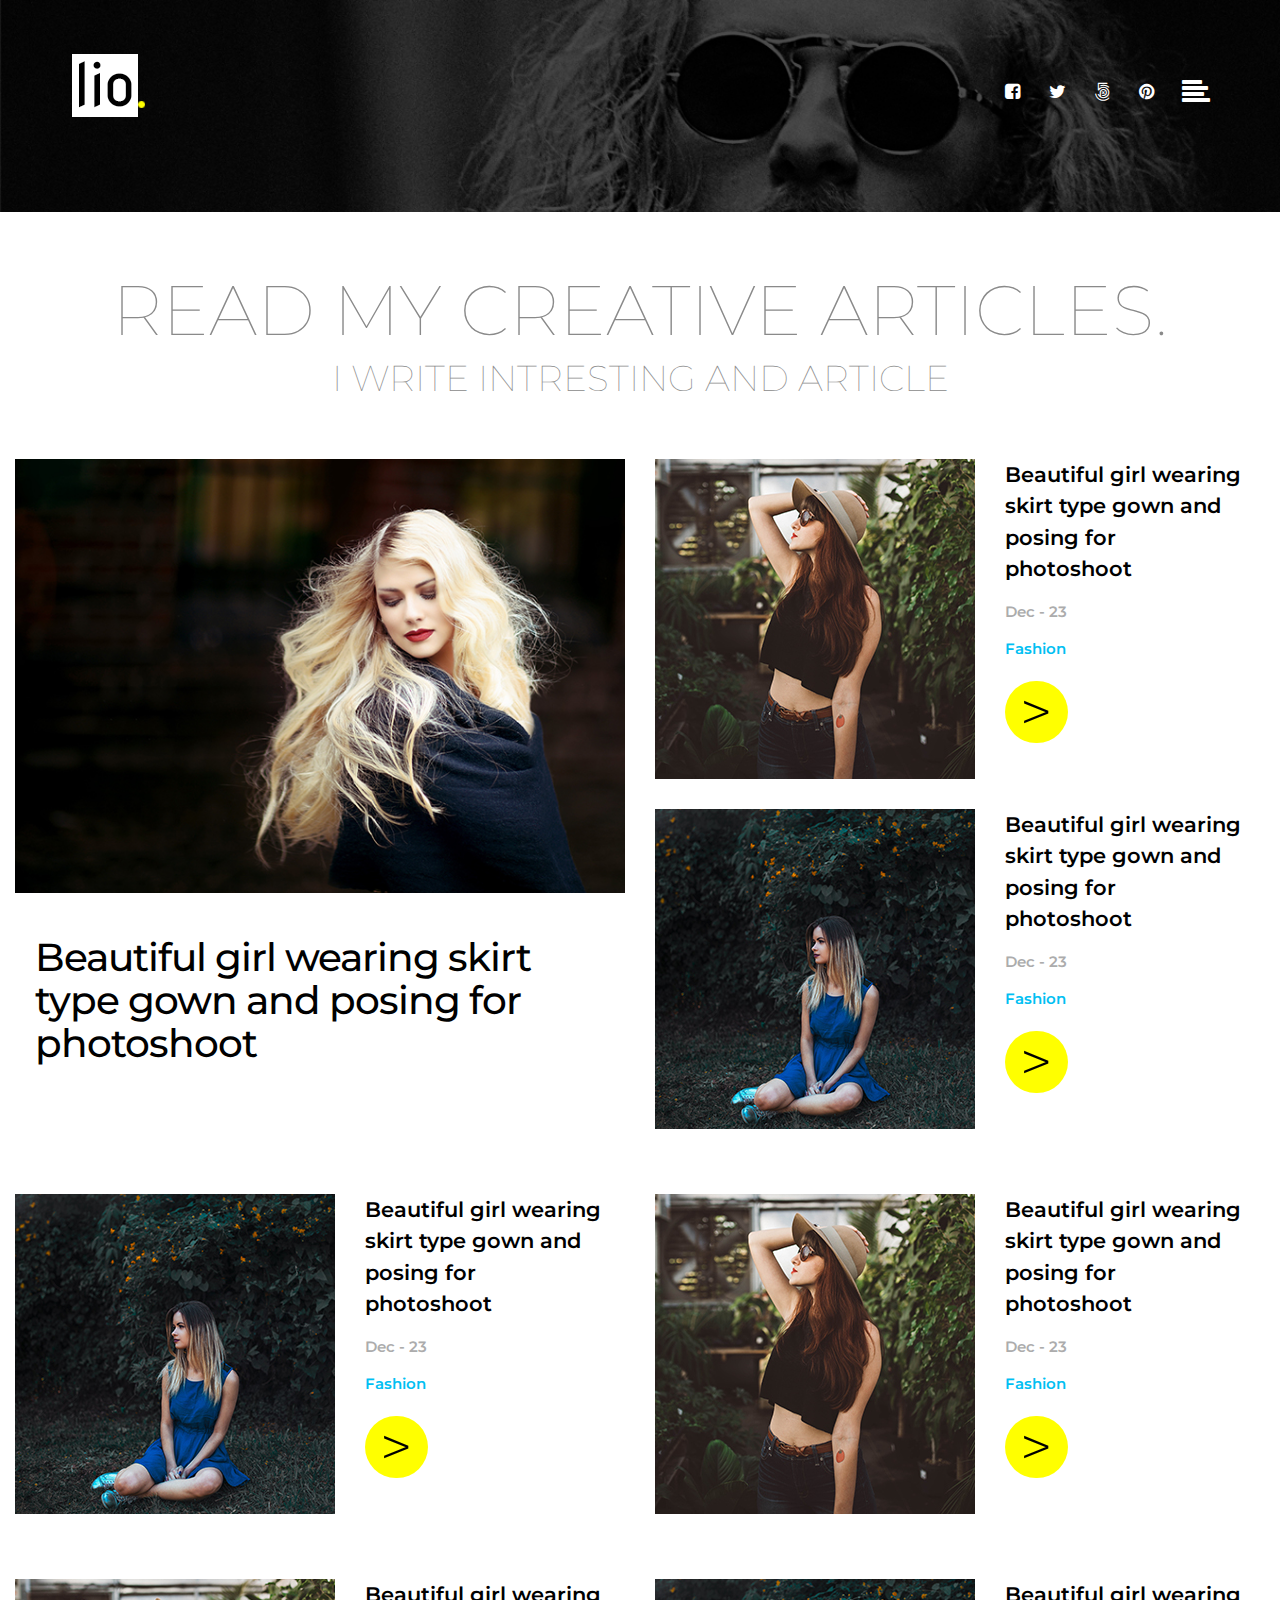
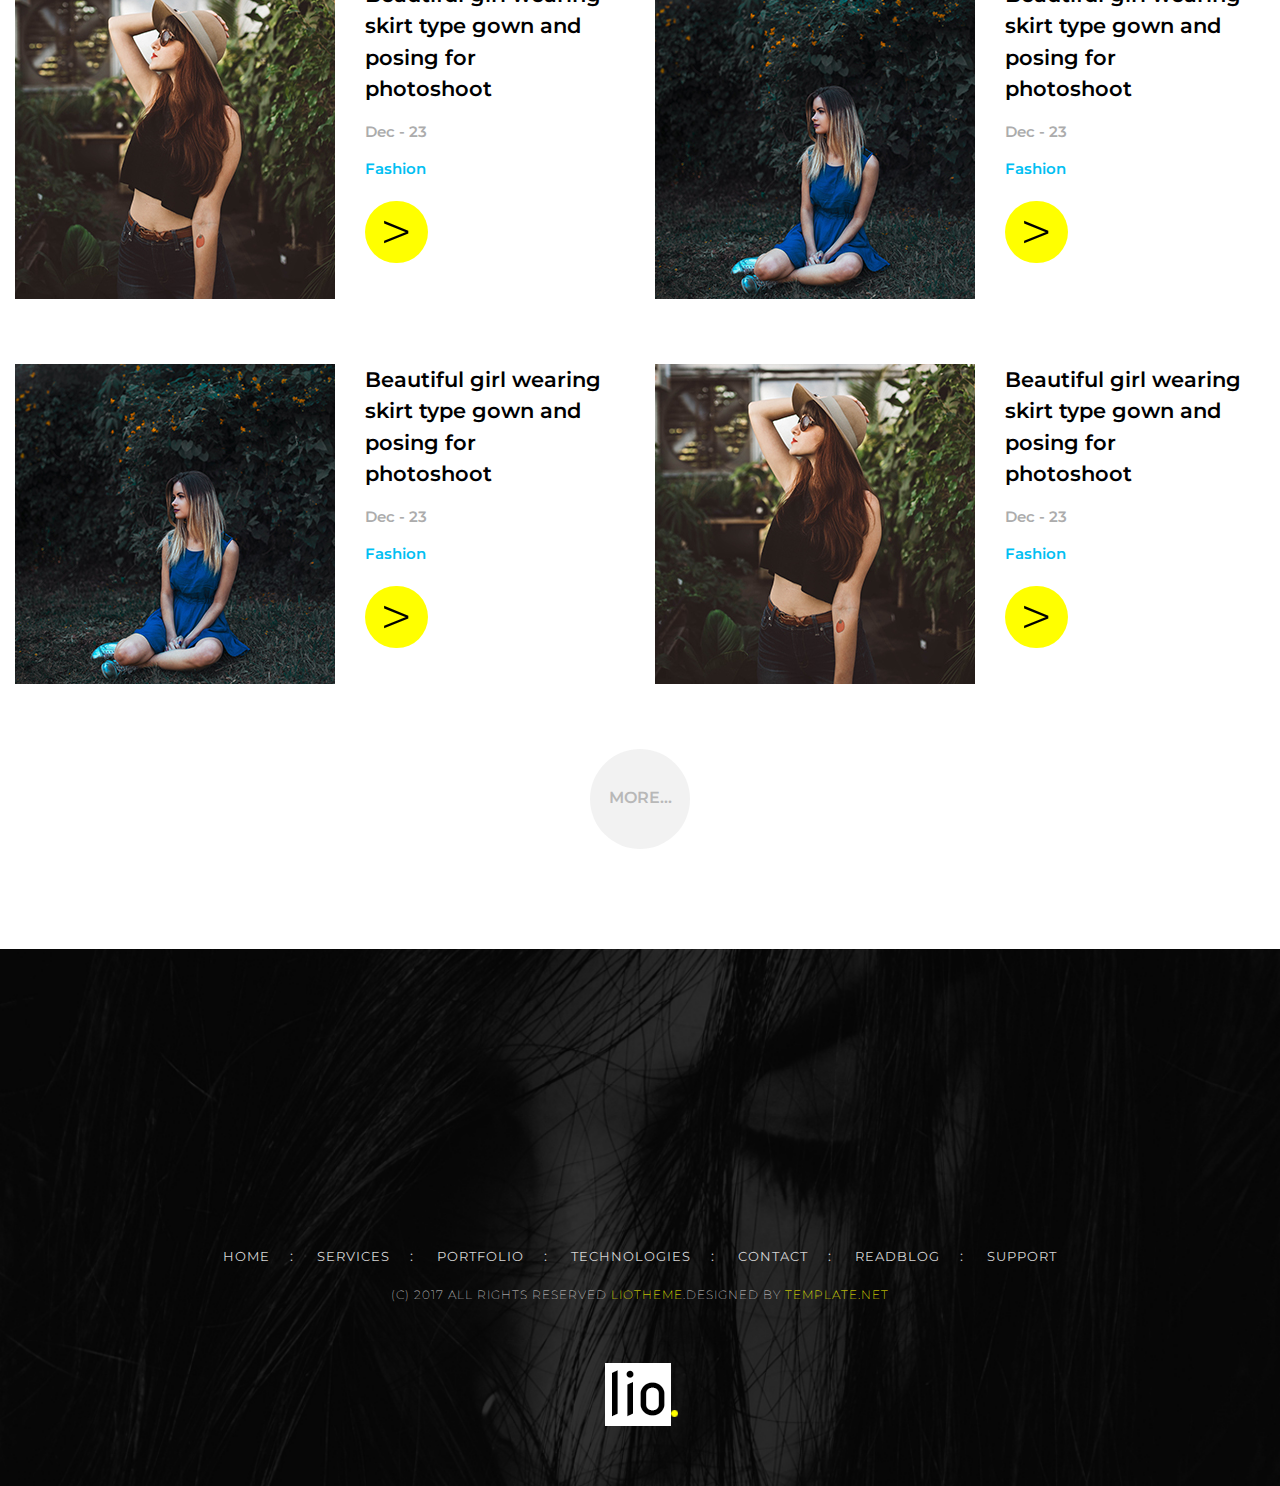
<file: Photographer-Portfolio/html/blog.html>
<!DOCTYPE html>
<html lang="en">
  <head>
   <!-- Meta Tags -->
    <meta charset="utf-8">
    <meta http-equiv="X-UA-Compatible" content="IE=edge">
    <meta name="description" content="Corporate Agency Website template">
    <meta name="keywords" content="HTML,CSS,JavaScript,jquery">
    <meta name="author" content="">
    <meta name="viewport" content="width=device-width, initial-scale=1">
         
          <title>lio</title>
          <!-- bootstrap -->
          <link href="css/bootstrap.min.css" rel="stylesheet">
          <!-- Custom CSS: custom Styles -->
          <link href="css/animate.css" rel="stylesheet">
          <link href="css/main.css" rel="stylesheet">

          
          <!-- Google Font and font-awesome -->
          <link href="https://fonts.googleapis.com/css?family=Montserrat:100,100i,200,300,400,400i,500,500i,600,700,900" rel="stylesheet">
          <link href="https://cdnjs.cloudflare.com/ajax/libs/font-awesome/4.7.0/css/font-awesome.css" rel="stylesheet">
                
          <!-- HTML5 shim and Respond.js for IE8 support of HTML5 elements and media queries -->
          <!-- WARNING: Respond.js doesn't work if you view the page via file:// -->
          <!--[if lt IE 9]>
           
            <script src="https://oss.maxcdn.com/html5shiv/3.7.3/html5shiv.min.js"></script>
            <script src="https://oss.maxcdn.com/respond/1.4.2/respond.min.js"></script>
          <![endif]-->
  </head>
  
<!-- Body Start-->
<body>

<!-- Header section Start-->
<header class="top header" style="height: 212px;position: relative;">
  <div id="mySidenav" class="sidenav">
    <a href="javascript:void(0)" class="closebtn" onclick="closeNav()">&times;</a>
    <a href="index.html">Home</a>
    <a href="about.html">About</a>
    <a href="service.html">Services</a>
    <a href="portfolio.html">Portfolio</a>
    <a href="technology.html">Technology</a>
    <a href="blog.html">Blog</a>
    <a href="support.html">Support</a>
    <a href="contact.html">Contact</a>
</div>

<nav id="navbar">
   <!-- container Start-->
    <div class="container">
       <!--Row Start-->
       <div class="row">
        <div class="col-xs-2 col-md-1">
            <a href="index.html"><img src="images/logo.png" alt="logo"></a>
        </div>
         <div class="col-xs-10 col-md-11">
            <div class="social-icons">
              <!-- Page Content -->
              <div id="page-content-wrapper">
                  <a href="#"><i class="fa fa-facebook-square" aria-hidden="true"></i></a>
                  <a href="#"><i class="fa fa-twitter" aria-hidden="true"></i></a>
                  <a href="#"><i class="fa fa-500px" aria-hidden="true"></i></a>
                  <a href="#"><i class="fa fa-pinterest" aria-hidden="true"></i></a>
                  <span class="slide-menu" onclick="openNav()"><i class="fa fa-align-left" aria-hidden="true"></i></span>
              </div>
            </div>
         </div>
       </div>
       <!--Row Ended-->
    </div>
   <!-- container Ended-->
</nav>
</header>
<!-- Header section Ended-->

<!-- Blog section Start -->
<section class="blog">
<div class="container-fluid">
<div class="row">
   <div class="col-md-12">
      <div class="heading" data-aos="zoom-in" data-aos-duration="1000">
       <h2>read my creative articles.</h2>
       <h3>i write intresting and article</h3>
      </div>
   </div>
</div>
    <div class="blog-contant">
     <div class="row">
		<div class="col-md-12 col-lg-6">
			<!-- artigo em destaque -->
			<div class="blog-1">
               <a href="#"><img src="images/blog-1.jpg" alt="blog-1" class="thumb"></a>
               <a href="blog.html"><h2>Beautiful girl wearing skirt type gown and posing for photoshoot</h2></a>
			</div>
			<!-- /.featured-article -->
		</div>
		<div class="col-md-12 col-lg-6">
			<div class="media-list main-list">
			  <div class="media">
                  <div class="pull-left"><a  href="#"><img src="images/blog-2.jpg" alt="blog-2" class="thumb"></a></div>
              <div class="media-body">
			      <a href="blog.html"><h3 class="media-heading">Beautiful girl wearing skirt type gown and posing for photoshoot</h3></a>
			      <p class="by-author">Dec - 23 <span>Fashion</span></p>
			      <div class="chevron"><a href="#"><span>></span></a></div>
			  </div>
			  </div>
			  <div class="media">
			    <div class="pull-left"><a href="#"><img src="images/blog-3.jpg" alt="blog-3" class="thumb"></a></div>
			    <div class="media-body">
			      <a href="blog.html"><h3 class="media-heading">Beautiful girl wearing skirt type gown and posing for photoshoot</h3></a>
			      <p class="by-author">Dec - 23 <span>Fashion</span></p>
			      <div class="chevron"><a href="#"><span>></span></a></div>
			    </div>
			  </div>
			</div>
		</div>
	</div>
   </div>
   <div class="blog-contant">
    <div class="row">
		<div class="col-md-12 col-lg-6">
			<div class="media-list main-list">
			  <div class="media">
                  <div class="pull-left"><a  href="#"><img src="images/blog-3.jpg" alt="blog-2" class="thumb"></a></div>
              <div class="media-body">
			      <a href="blog.html"><h3 class="media-heading">Beautiful girl wearing skirt type gown and posing for photoshoot</h3></a>
			      <p class="by-author">Dec - 23 <span>Fashion</span></p>
			      <div class="chevron"><a href="#"><span>></span></a></div>
			  </div>
			  </div>
			</div>
		</div>
		<div class="col-md-12 col-lg-6">
			<div class="media-list main-list">
			  <div class="media">
                  <div class="pull-left"><a  href="#"><img src="images/blog-2.jpg" alt="blog-2" class="thumb"></a></div>
              <div class="media-body">
			      <a href="blog.html"><h3 class="media-heading">Beautiful girl wearing skirt type gown and posing for photoshoot</h3></a>
			      <p class="by-author">Dec - 23 <span>Fashion</span></p>
			      <div class="chevron"><a href="#"><span>></span></a></div>
			  </div>
			  </div>
			</div>
		</div>
	</div>
   </div>
   <div class="blog-contant">
    <div class="row">
		<div class="col-md-12 col-lg-6">
			<div class="media-list main-list">
			  <div class="media">
                  <div class="pull-left"><a  href="#"><img src="images/blog-2.jpg" alt="blog-2" class="thumb"></a></div>
              <div class="media-body">
			      <a href="blog.html"><h3 class="media-heading">Beautiful girl wearing skirt type gown and posing for photoshoot</h3></a>
			      <p class="by-author">Dec - 23 <span>Fashion</span></p>
			      <div class="chevron"><a href="#"><span>></span></a></div>
			  </div>
			  </div>
			</div>
		</div>
		<div class="col-md-12 col-lg-6">
			<div class="media-list main-list">
			  <div class="media">
                  <div class="pull-left"><a  href="#"><img src="images/blog-3.jpg" alt="blog-2" class="thumb"></a></div>
              <div class="media-body">
			      <a href="blog.html"><h3 class="media-heading">Beautiful girl wearing skirt type gown and posing for photoshoot</h3></a>
			      <p class="by-author">Dec - 23 <span>Fashion</span></p>
			      <div class="chevron"><a href="#"><span>></span></a></div>
			  </div>
			  </div>
			</div>
		</div>
	</div>
   </div>
   <div class="blog-contant">
    <div class="row">
		<div class="col-md-12 col-lg-6">
			<div class="media-list main-list">
			  <div class="media">
                  <div class="pull-left"><a  href="#"><img src="images/blog-3.jpg" alt="blog-2" class="thumb"></a></div>
              <div class="media-body">
			      <a href="blog.html"><h3 class="media-heading">Beautiful girl wearing skirt type gown and posing for photoshoot</h3></a>
			      <p class="by-author">Dec - 23 <span>Fashion</span></p>
			      <div class="chevron"><a href="#"><span>></span></a></div>
			  </div>
			  </div>
			</div>
		</div>
		<div class="col-md-12 col-lg-6">
			<div class="media-list main-list">
			  <div class="media">
                  <div class="pull-left"><a  href="#"><img src="images/blog-2.jpg" alt="blog-2" class="thumb"></a></div>
              <div class="media-body">
			      <a href="blog.html"><h3 class="media-heading">Beautiful girl wearing skirt type gown and posing for photoshoot</h3></a>
			      <p class="by-author">Dec - 23 <span>Fashion</span></p>
			      <div class="chevron"><a href="#"><span>></span></a></div>
			  </div>
			  </div>
			</div>
		</div>
	</div>
   </div>
    <div class="load-more text-center">
        <button class="btn btn-default">More...</button>
    </div>
</div>
</section>
<!-- Blog section Ended-->  

<!-- Footer section Start -->
<footer>
    <!-- container Start-->
    <div class="container">
       <div class="Subscribe" data-aos="fade-up" data-aos-duration="1000">
        <div class="row">
           <div class="col-xs-12 col-md-6">
            <div class="heading">
                <h3>Subscribe to newsletter</h3>
            </div>
           </div>
           <div class="col-xs-12 col-md-6">
           <form class="form-inline">
             <div class="input-group">
               <input type="email" class="form-control" size="50" placeholder="Enter your email id" required>
               <div class="input-group-btn">
                 <button type="submit" class="btn btn-warning">Subscribe</button>
               </div>
             </div>
           </form>
           </div>
        </div>
       </div>
       <div class="row">
           <ul>
               <li><a href="index.html">Home </a></li><li class="semicolon">:</li>
               <li><a href="service.html">services</a></li><li class="semicolon">:</li>
               <li><a href="portfolio.html">portfolio</a></li><li class="semicolon">:</li>
               <li><a href="technology.html">technologies</a></li><li class="semicolon">:</li>
               <li><a href="contact.html">contact</a></li><li class="semicolon">:</li>
               <li><a href="blog.html">readblog</a></li><li class="semicolon">:</li>
               <li><a href="support.html">support</a></li>
           </ul>
           <p>(C) 2017 All rights reserved <span><a href="https://www.template.net/editable/websites/html5" target="_blank">liotheme</a></span>.designed by <span><a href="https://www.template.net/editable/websites/html5" target="_blank">template.net</a></span></p>
       </div>
       <div class="footer-logo">
              <a href="index.html"><img src="images/logo.png" alt="footer-logo"></a>
       </div>
    </div>
    <!-- container Ended-->
</footer>
<!-- Footer section Ended -->

<!-- Return to Top -->
<div class='scrolltop'>
    <div class='scroll icon'><i class="fa fa-long-arrow-up"></i></div>
</div>

    <!-- jQuery (necessary for Bootstrap's JavaScript plugins) -->
    <script src="https://code.jquery.com/jquery-1.11.1.min.js"></script>
    <!-- Include all compiled plugins (below), or include individual files as needed -->
    <script src="js/animate.js"></script>
    <script src="js/bootstrap.min.js"></script>
    <script src="js/custom.js"></script>


  </body>
  <!-- Body Ended -->
</html>
</file>
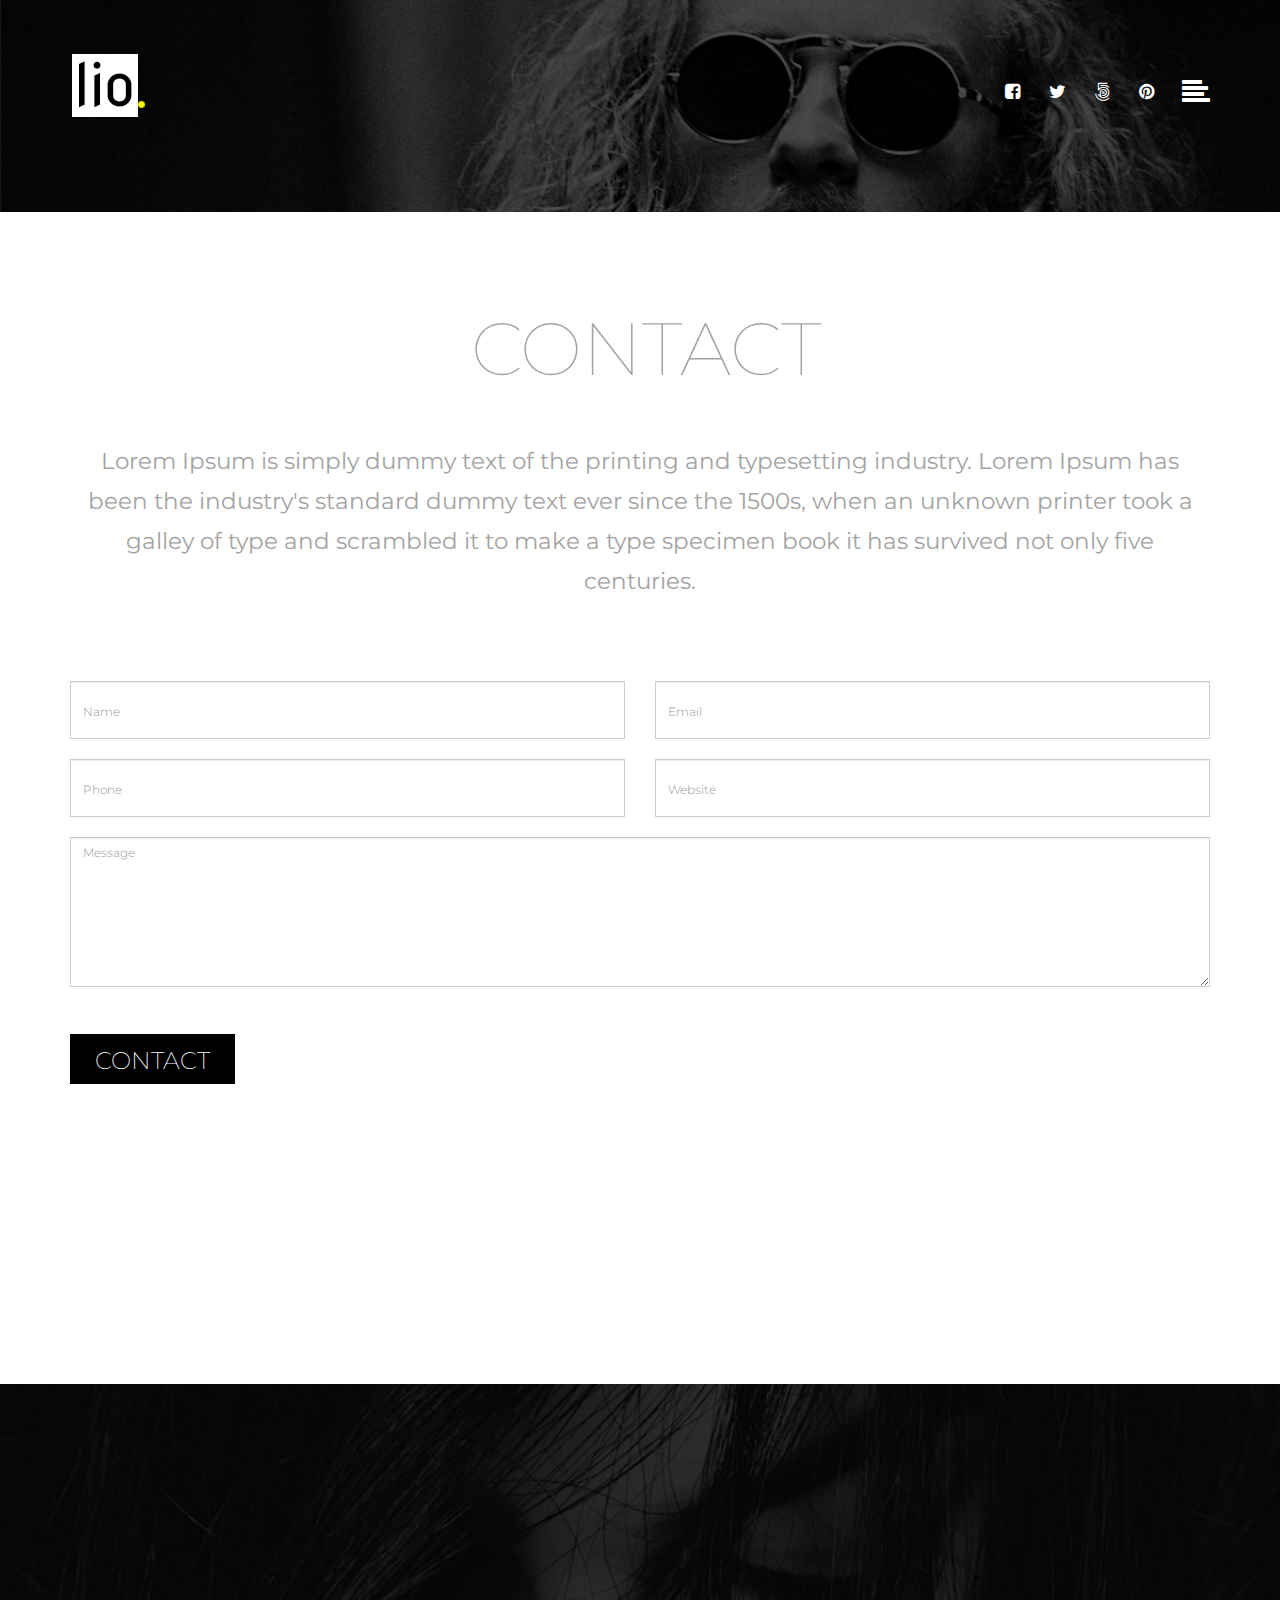
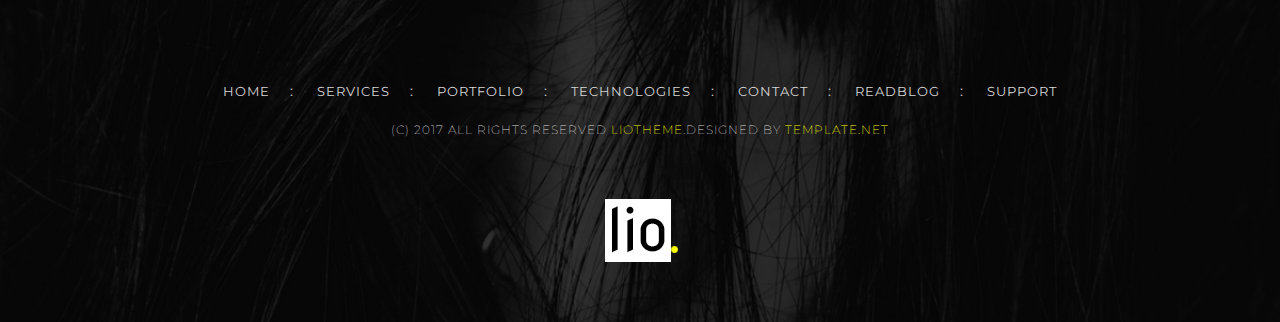
<file: Photographer-Portfolio/html/contact.html>
<!DOCTYPE html>
<html lang="en">
  <head>
   <!-- Meta Tags -->
    <meta charset="utf-8">
    <meta http-equiv="X-UA-Compatible" content="IE=edge">
    <meta name="description" content="Corporate Agency Website template">
    <meta name="keywords" content="HTML,CSS,JavaScript,jquery">
    <meta name="author" content="">
    <meta name="viewport" content="width=device-width, initial-scale=1">
         
          <title>lio</title>
          <!-- bootstrap -->
          <link href="css/bootstrap.min.css" rel="stylesheet">
          <!-- Custom CSS: custom Styles -->
          <link href="css/animate.css" rel="stylesheet">
          <link href="css/main.css" rel="stylesheet">

          
          <!-- Google Font and font-awesome -->
          <link href="https://fonts.googleapis.com/css?family=Montserrat:100,100i,200,300,400,400i,500,500i,600,700,900" rel="stylesheet">
          <link href="https://cdnjs.cloudflare.com/ajax/libs/font-awesome/4.7.0/css/font-awesome.css" rel="stylesheet">
                
          <!-- HTML5 shim and Respond.js for IE8 support of HTML5 elements and media queries -->
          <!-- WARNING: Respond.js doesn't work if you view the page via file:// -->
          <!--[if lt IE 9]>
           
            <script src="https://oss.maxcdn.com/html5shiv/3.7.3/html5shiv.min.js"></script>
            <script src="https://oss.maxcdn.com/respond/1.4.2/respond.min.js"></script>
          <![endif]-->
  </head>
  
<!-- Body Start-->
<body>

<!-- Header section Start-->
<header class="top header" style="height: 212px;position: relative;">
  <div id="mySidenav" class="sidenav">
    <a href="javascript:void(0)" class="closebtn" onclick="closeNav()">&times;</a>
    <a href="index.html">Home</a>
    <a href="about.html">About</a>
    <a href="service.html">Services</a>
    <a href="portfolio.html">Portfolio</a>
    <a href="technology.html">Technology</a>
    <a href="blog.html">Blog</a>
    <a href="support.html">Support</a>
    <a href="contact.html">Contact</a>
</div>

<nav id="navbar">
   <!-- container Start-->
    <div class="container">
       <!--Row Start-->
       <div class="row">
        <div class="col-xs-2 col-md-1">
            <a href="index.html"><img src="images/logo.png" alt="logo"></a>
        </div>
         <div class="col-xs-10 col-md-11">
            <div class="social-icons">
              <!-- Page Content -->
              <div id="page-content-wrapper">
                  <a href="#"><i class="fa fa-facebook-square" aria-hidden="true"></i></a>
                  <a href="#"><i class="fa fa-twitter" aria-hidden="true"></i></a>
                  <a href="#"><i class="fa fa-500px" aria-hidden="true"></i></a>
                  <a href="#"><i class="fa fa-pinterest" aria-hidden="true"></i></a>
                  <span class="slide-menu" onclick="openNav()"><i class="fa fa-align-left" aria-hidden="true"></i></span>
              </div>
            </div>
         </div>
       </div>
       <!--Row Ended-->
    </div>
   <!-- container Ended-->
</nav>
</header>
<!-- Header section Ended-->

<!-- About section Start-->
<section id="contact">
  <!---- Container Section Start ---->
   <div class="container">
    <h1>Contact</h1>
     <!-- First Row Start -->
      <div class="row">
       <div class="col-lg-12" data-aos="zoom-in-up" data-aos-duration="1000">
            <p>Lorem Ipsum is simply dummy text of the printing and typesetting industry. Lorem Ipsum has been the industry's standard dummy text ever since the 1500s, when an unknown printer took a galley of type and scrambled it to make a type specimen book it has survived not only five centuries.
            </p>
       </div>
       </div>
     <!-- First Row Ended -->
     
     <!-- Second Row Start -->
       <div class="row">
           <div class="col-md-12" data-aos="zoom-in-up" data-aos-duration="2000">
              <form class="contact-form" action="" method="post">
                    <ul class="list-unstyled">
                        <li class="row form-group">
                           <div class="col-sm-6 col-md-6">
                             <input required type="text" class="form-control" placeholder="Name">
                           </div>
                           <div class="col-sm-6 col-md-6">
                             <input required type="text" class="form-control" placeholder="Email">
                           </div>
                        </li>
                        <li class="row form-group">
                          <div class="col-sm-6 col-md-6">
                            <input required type="text" class="form-control" placeholder="Phone">
                          </div>
                          <div class="col-sm-6 col-md-6">
                            <input required type="text" class="form-control" placeholder="Website">
                          </div>
                        </li>
                        <li class="row form-group">
                          <div class="col-sm-12 col-md-12">
                            <textarea required class="form-control massage" placeholder="Message" rows="5" id="comment" style="background: ;border-radius: 0;height: 150px;"></textarea>
                          </div>
                        </li>
                        <li class="row form-group">
                          <div class="col-sm-6 col-md-6">
                            <button type="submit" class="btn btn-default">Contact</button>
                          </div>
                        </li>
                    </ul>
                   </form>
           </div>
       </div>
     <!-- First Row Ended -->
    </div>
  <!---- Container Section Ended ---->
 </section>
<!-- About section Ended -->

<!-- Footer section Start -->
<footer>
    <!-- container Start-->
    <div class="container">
       <div class="Subscribe" data-aos="fade-up" data-aos-duration="1000">
        <div class="row">
           <div class="col-xs-12 col-md-6">
            <div class="heading">
                <h3>Subscribe to newsletter</h3>
            </div>
           </div>
           <div class="col-xs-12 col-md-6">
           <form class="form-inline">
             <div class="input-group">
               <input type="email" class="form-control" size="50" placeholder="Enter your email id" required>
               <div class="input-group-btn">
                 <button type="submit" class="btn btn-warning">Subscribe</button>
               </div>
             </div>
           </form>
           </div>
        </div>
       </div>
       <div class="row">
           <ul>
               <li><a href="index.html">Home </a></li><li class="semicolon">:</li>
               <li><a href="service.html">services</a></li><li class="semicolon">:</li>
               <li><a href="portfolio.html">portfolio</a></li><li class="semicolon">:</li>
               <li><a href="technology.html">technologies</a></li><li class="semicolon">:</li>
               <li><a href="contact.html">contact</a></li><li class="semicolon">:</li>
               <li><a href="blog.html">readblog</a></li><li class="semicolon">:</li>
               <li><a href="support.html">support</a></li>
           </ul>
           <p>(C) 2017 All rights reserved <span><a href="https://www.template.net/editable/websites/html5" target="_blank">liotheme</a></span>.designed by <span><a href="https://www.template.net/editable/websites/html5" target="_blank">template.net</a></span></p>
       </div>
       <div class="footer-logo">
              <a href="index.html"><img src="images/logo.png" alt="footer-logo"></a>
       </div>
    </div>
    <!-- container Ended-->
</footer>
<!-- Footer section Ended -->

<!-- Return to Top -->
<div class='scrolltop'>
    <div class='scroll icon'><i class="fa fa-long-arrow-up"></i></div>
</div>

    <!-- jQuery (necessary for Bootstrap's JavaScript plugins) -->
    <script src="https://code.jquery.com/jquery-1.11.1.min.js"></script>
    <!-- Include all compiled plugins (below), or include individual files as needed -->
    <script src="js/animate.js"></script>
    <script src="js/bootstrap.min.js"></script>
    <script src="js/custom.js"></script>


  </body>
  <!-- Body Ended -->
</html>
</file>
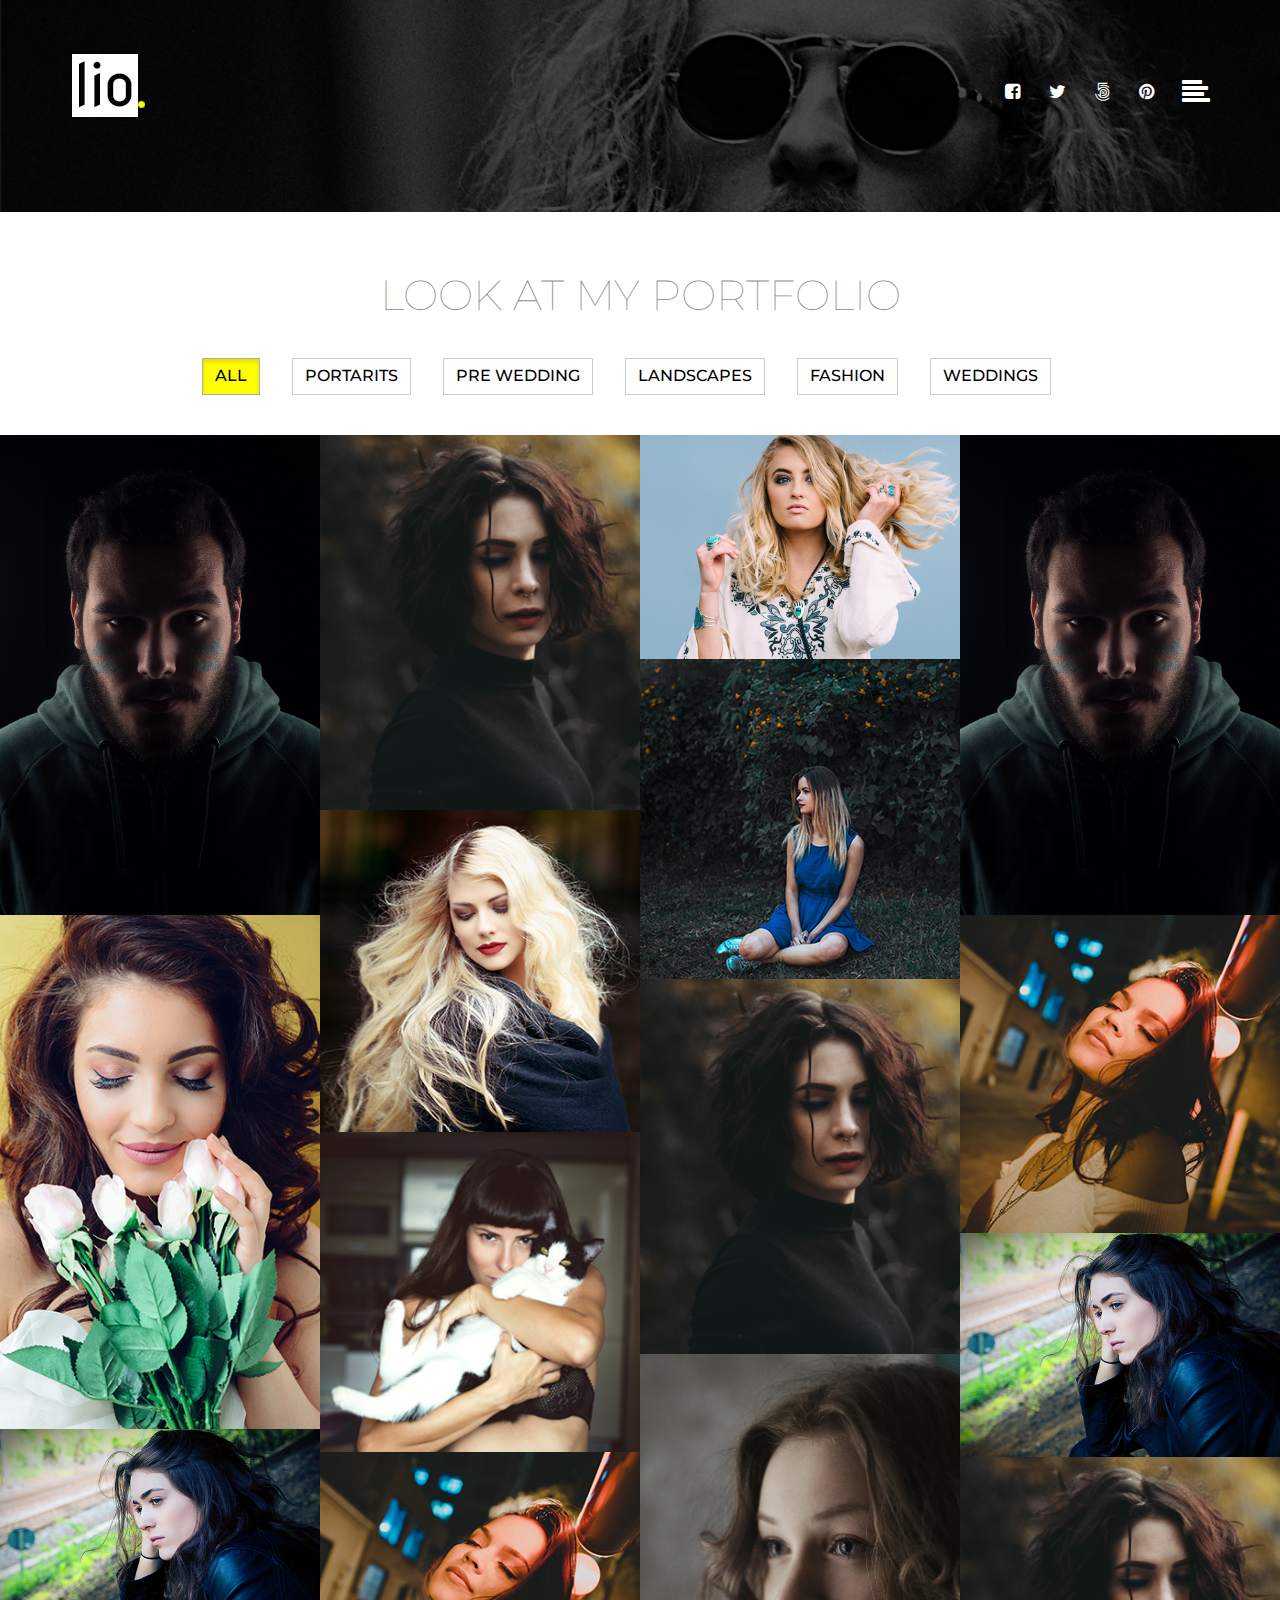
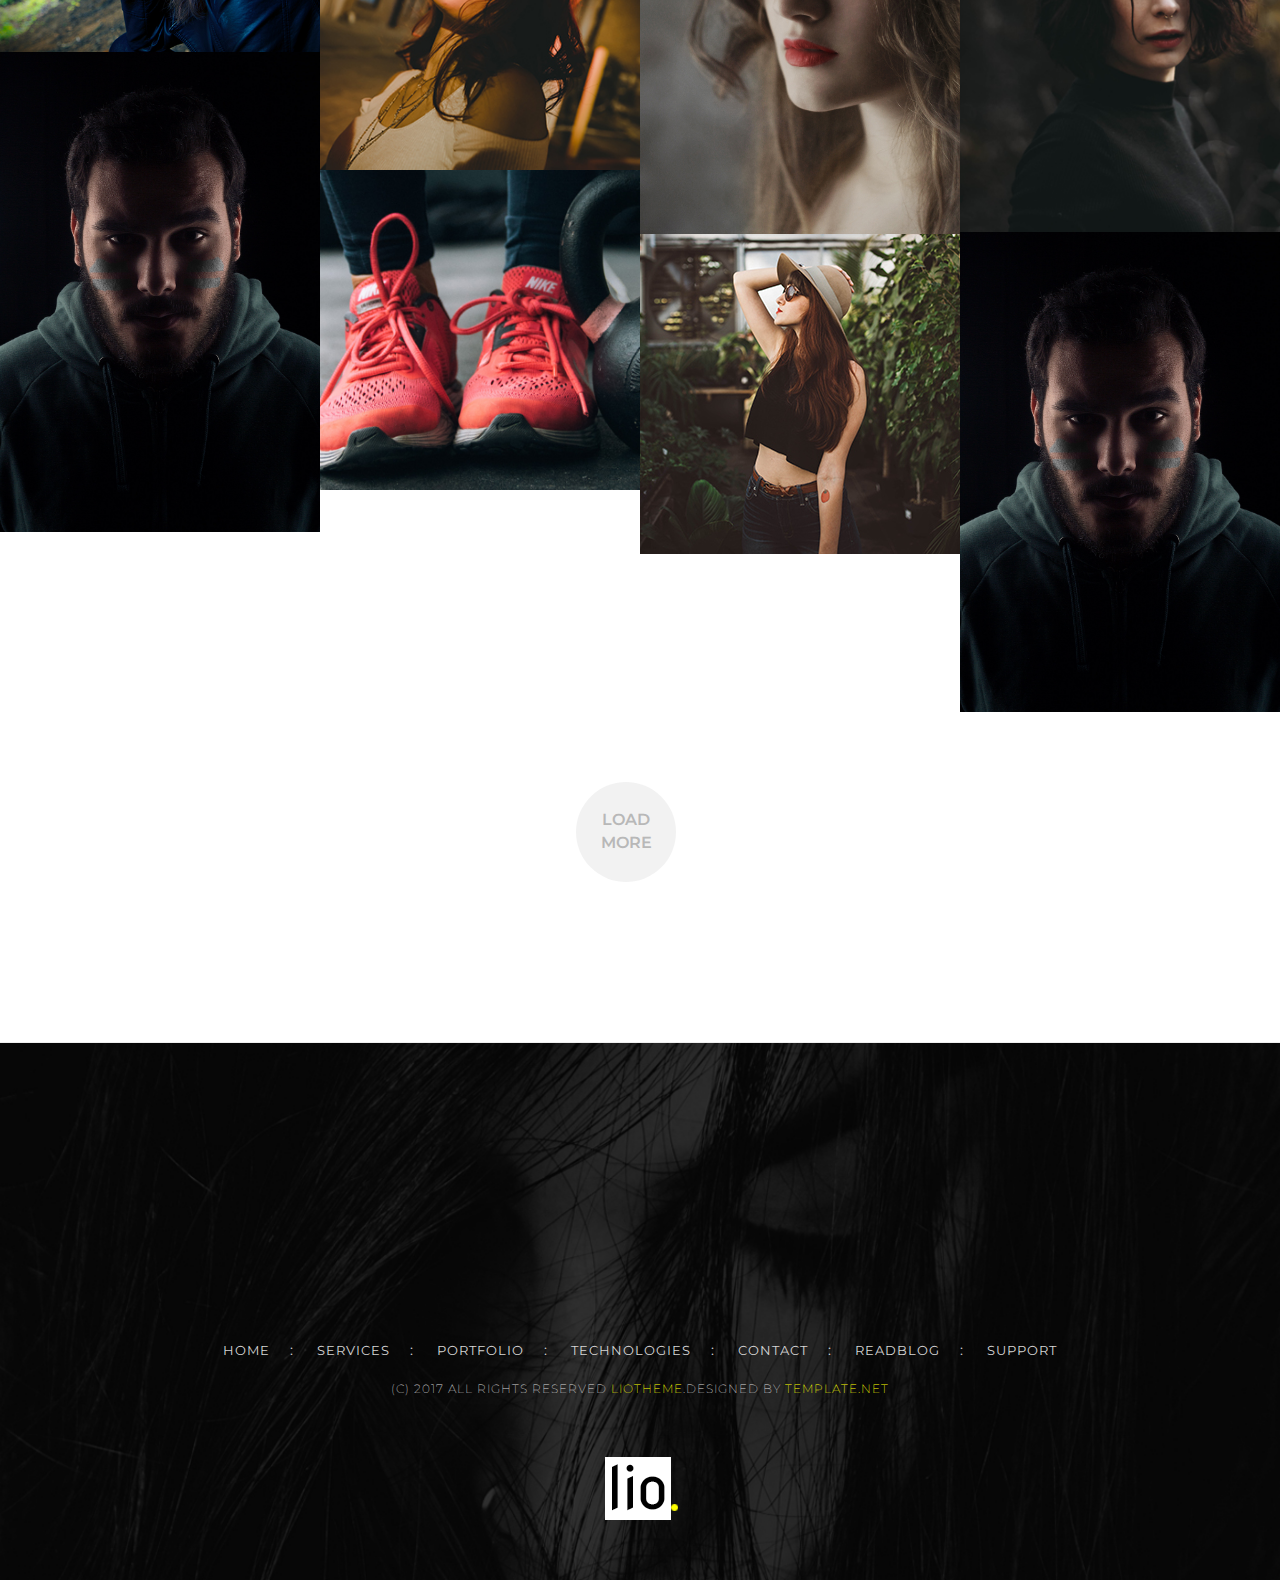
<file: Photographer-Portfolio/html/portfolio.html>
<!DOCTYPE html>
<html lang="en">
  <head>
   <!-- Meta Tags -->
    <meta charset="utf-8">
    <meta http-equiv="X-UA-Compatible" content="IE=edge">
    <meta name="description" content="Corporate Agency Website template">
    <meta name="keywords" content="HTML,CSS,JavaScript,jquery">
    <meta name="author" content="">
    <meta name="viewport" content="width=device-width, initial-scale=1">
         
          <title>lio</title>
          <!-- bootstrap -->
          <link href="css/bootstrap.min.css" rel="stylesheet">
          <!-- Custom CSS: custom Styles -->
          <link href="css/animate.css" rel="stylesheet">
          <link href="css/main.css" rel="stylesheet">

          
          <!-- Google Font and font-awesome -->
          <link href="https://fonts.googleapis.com/css?family=Montserrat:100,100i,200,300,400,400i,500,500i,600,700,900" rel="stylesheet">
          <link href="https://cdnjs.cloudflare.com/ajax/libs/font-awesome/4.7.0/css/font-awesome.css" rel="stylesheet">
                
          <!-- HTML5 shim and Respond.js for IE8 support of HTML5 elements and media queries -->
          <!-- WARNING: Respond.js doesn't work if you view the page via file:// -->
          <!--[if lt IE 9]>
           
            <script src="https://oss.maxcdn.com/html5shiv/3.7.3/html5shiv.min.js"></script>
            <script src="https://oss.maxcdn.com/respond/1.4.2/respond.min.js"></script>
          <![endif]-->
  </head>
  
<!-- Body Start-->
<body>

<!-- Header section Start-->
<header class="top header" style="height: 212px;position: relative;">
  <div id="mySidenav" class="sidenav">
    <a href="javascript:void(0)" class="closebtn" onclick="closeNav()">&times;</a>
    <a href="index.html">Home</a>
    <a href="about.html">About</a>
    <a href="service.html">Services</a>
    <a href="portfolio.html">Portfolio</a>
    <a href="technology.html">Technology</a>
    <a href="blog.html">Blog</a>
    <a href="support.html">Support</a>
    <a href="contact.html">Contact</a>
</div>

<nav id="navbar">
   <!-- container Start-->
    <div class="container">
       <!--Row Start-->
       <div class="row">
        <div class="col-xs-2 col-md-1">
            <a href="index.html"><img src="images/logo.png" alt="logo"></a>
        </div>
         <div class="col-xs-10 col-md-11">
            <div class="social-icons">
              <!-- Page Content -->
              <div id="page-content-wrapper">
                  <a href="#"><i class="fa fa-facebook-square" aria-hidden="true"></i></a>
                  <a href="#"><i class="fa fa-twitter" aria-hidden="true"></i></a>
                  <a href="#"><i class="fa fa-500px" aria-hidden="true"></i></a>
                  <a href="#"><i class="fa fa-pinterest" aria-hidden="true"></i></a>
                  <span class="slide-menu" onclick="openNav()"><i class="fa fa-align-left" aria-hidden="true"></i></span>
              </div>
            </div>
         </div>
       </div>
       <!--Row Ended-->
    </div>
   <!-- container Ended-->
</nav>
</header>
<!-- Header section Ended-->

<!-- portfolio section Start-->
<section class="Portfolio">
  <!-- container Start-->
  <div class="container-fluid">
     <h2 data-aos="zoom-in" data-aos-duration="1000">look at my portfolio</h2>
      <!-- BUTTON GROUP FOR CATEGORIES -->
      <div class="row">
          <div class="col-md-12">
            <div class="category" data-aos="zoom-in" data-aos-duration="1000">
              <button class="active btn btn-default" data-toggle="portfilter" data-target="all">All</button>
              <button class="btn btn-default" data-toggle="portfilter" data-target="portarits">portarits</button>       
              <button class="btn btn-default" data-toggle="portfilter" data-target="Pre_wedding">Pre wedding</button>
              <button class="btn btn-default" data-toggle="portfilter" data-target="landscapes">landscapes</button>
              <button class="btn btn-default" data-toggle="portfilter" data-target="fashion">fashion</button>
              <button class="btn btn-default" data-toggle="portfilter" data-target="weddings">weddings</button>
            </div>
          </div>
     </div>
     <!-- Row Start -->
     <div class="row">
          <div class="col-md-12">
            <div class="gal">
              <div data-tag='Pre_wedding' class="image">
                  <img src="images/portfolio-11.jpg" class="img-responsive cursor" alt="portfolio-2">
                    <div onclick="openModal();currentSlide(12)" class="overlay">
                        <i class="fa fa-search-plus" aria-hidden="true"></i>
                    </div>
              </div>
              <div data-tag='Pre_wedding' class="image">
                  <img src="images/portfolio-4.jpg" class="img-responsive cursor" alt="portfolio-4">
                    <div onclick="openModal();currentSlide(2)" class="overlay">
                        <i class="fa fa-search-plus" aria-hidden="true"></i>
                    </div>
              </div>
              <div data-tag='portarits' class="image">
                  <img src="images/portfolio-2.jpg" class="img-responsive cursor" alt="portfolio-4">
                    <div onclick="openModal();currentSlide(3)" class="overlay">
                        <i class="fa fa-search-plus" aria-hidden="true"></i>
                    </div>
              </div>
              <div data-tag='Pre_wedding' class="image">
                  <img src="images/portfolio-11.jpg" class="img-responsive cursor" alt="portfolio-2">
                    <div onclick="openModal();currentSlide(12)" class="overlay">
                        <i class="fa fa-search-plus" aria-hidden="true"></i>
                    </div>
              </div>
              <div data-tag='fashion' class="image">
                  <img src="images/portfolio-9.jpg" class="img-responsive cursor" alt="portfolio-9">
                    <div onclick="openModal();currentSlide(9)" class="overlay">
                        <i class="fa fa-search-plus" aria-hidden="true"></i>
                    </div>
              </div>
              <div data-tag='fashion' class="image">
                  <img src="images/portfolio-1.jpg" class="img-responsive cursor" alt="portfolio-1">
                    <div onclick="openModal();currentSlide(1)" class="overlay">
                        <i class="fa fa-search-plus" aria-hidden="true"></i>
                    </div>
              </div>
              <div data-tag='portarits' class="image">
                  <img src="images/portfolio-5.jpg" class="img-responsive cursor" alt="portfolio-5">
                    <div onclick="openModal();currentSlide(4)" class="overlay">
                        <i class="fa fa-search-plus" aria-hidden="true"></i>
                    </div>
              </div>
              <div data-tag='portarits' class="image">
                  <img src="images/portfolio-7.jpg" class="img-responsive cursor" alt="portfolio-1">
                    <div onclick="openModal();currentSlide(5)" class="overlay">
                        <i class="fa fa-search-plus" aria-hidden="true"></i>
                    </div>
              </div>	
              <div data-tag='Pre_wedding' class="image">
                  <img src="images/portfolio-3.jpg" class="img-responsive cursor" alt="portfolio-3">	
                    <div onclick="openModal();currentSlide(6)" class="overlay">
                        <i class="fa fa-search-plus" aria-hidden="true"></i>
                    </div>
              </div>
              <div data-tag='fashion' class="image">
                  <img src="images/portfolio-6.jpg" class="img-responsive cursor" alt="portfolio-6">
                    <div onclick="openModal();currentSlide(7)" class="overlay">
                        <i class="fa fa-search-plus" aria-hidden="true"></i>
                    </div>
              </div>		
              <div data-tag='weddings' class="image">
                  <img src="images/blog-3.jpg" class="img-responsive cursor" alt="portfolio-2">
                    <div onclick="openModal();currentSlide(8)" class="overlay">
                        <i class="fa fa-search-plus" aria-hidden="true"></i>
                    </div>
              </div>
              <div data-tag='landscapes' class="image">
                  <img src="images/portfolio-9.jpg" class="img-responsive cursor" alt="portfolio-9">
                    <div onclick="openModal();currentSlide(9)" class="overlay">
                        <i class="fa fa-search-plus" aria-hidden="true"></i>
                    </div>
              </div>
              <div data-tag='portarits' class="image">
                  <img src="images/portfolio-10.jpg" class="img-responsive cursor" alt="portfolio-10">
                    <div onclick="openModal();currentSlide(10)" class="overlay">
                        <i class="fa fa-search-plus" aria-hidden="true"></i>
                    </div>
              </div>
              <div data-tag='weddings' class="image">
                  <img src="images/blog-2.jpg" class="img-responsive cursor" alt="portfolio-2">
                    <div onclick="openModal();currentSlide(11)" class="overlay">
                        <i class="fa fa-search-plus" aria-hidden="true"></i>
                    </div>
              </div>
              <div data-tag='landscapes' class="image">
                  <img src="images/portfolio-11.jpg" class="img-responsive cursor" alt="portfolio-2">
                    <div onclick="openModal();currentSlide(12)" class="overlay">
                        <i class="fa fa-search-plus" aria-hidden="true"></i>
                    </div>
              </div>
              <div data-tag='landscapes' class="image">
                  <img src="images/portfolio-7.jpg" class="img-responsive cursor" alt="portfolio-1">
                    <div onclick="openModal();currentSlide(5)" class="overlay">
                        <i class="fa fa-search-plus" aria-hidden="true"></i>
                    </div>
              </div>
              <div data-tag='weddings' class="image">
                  <img src="images/portfolio-2.jpg" class="img-responsive cursor" alt="portfolio-4">
                    <div onclick="openModal();currentSlide(3)" class="overlay">
                        <i class="fa fa-search-plus" aria-hidden="true"></i>
                    </div>
              </div>
              <div data-tag='fashion' class="image">
                  <img src="images/portfolio-9.jpg" class="img-responsive cursor" alt="portfolio-9">
                    <div onclick="openModal();currentSlide(9)" class="overlay">
                        <i class="fa fa-search-plus" aria-hidden="true"></i>
                    </div>
              </div>
              <div data-tag='landscapes' class="image">
                  <img src="images/portfolio-11.jpg" class="img-responsive cursor" alt="portfolio-2">
                    <div onclick="openModal();currentSlide(12)" class="overlay">
                        <i class="fa fa-search-plus" aria-hidden="true"></i>
                    </div>
              </div>
            </div>
         </div>
     </div>
     <!-- Row Ended -->
     
     <!-- Modal pop-up-box Start -->
     <div id="myModal" class="modal">
       <span class="close cursor" onclick="closeModal()">&times;</span>
            <!-- Modal-content Start-->
             <div class="modal-content">
                  <div class="mySlides">
                    <div class="numbertext">1 / 10</div>
                    <img src="images/portfolio-1.jpg" alt="portfolio-1" style="width:100%">
                  </div>
              
                  <div class="mySlides">
                    <div class="numbertext">2 / 10</div>
                    <img src="images/portfolio-4.jpg" alt="portfolio-4" style="width: 70%; margin: 0 75px;">
                  </div>
              
                  <div class="mySlides">
                    <div class="numbertext">3 / 12</div>
                    <img src="images/portfolio-2.jpg" alt="portfolio-2" style="width:100%">
                  </div>
                  
                  <div class="mySlides">
                    <div class="numbertext">4 / 12</div>
                    <img src="images/portfolio-5.jpg" alt="portfolio-5" style="width:100%">
                  </div>
                  <div class="mySlides">
                    <div class="numbertext">5 / 12</div>
                    <img src="images/portfolio-7.jpg" alt="portfolio-1" style="width:100%">
                  </div>
                  <div class="mySlides">
                    <div class="numbertext">6 / 12</div>
                    <img src="images/portfolio-3.jpg" alt="portfolio-3" style="width:100%">
                  </div>
                  <div class="mySlides">
                    <div class="numbertext">7 / 12</div>
                    <img src="images/portfolio-6.jpg" alt="portfolio-6" style="width:100%">
                  </div>
                  <div class="mySlides">
                    <div class="numbertext">8 / 12</div>
                    <img src="images/blog-3.jpg" alt="portfolio-2" style="width:100%">
                  </div>
                  <div class="mySlides">
                    <div class="numbertext">9 / 12</div>
                    <img src="images/portfolio-9.jpg" alt="portfolio-9" style="width: 70%; margin: 0 75px;">
                  </div>
                  <div class="mySlides">
                    <div class="numbertext">10 / 12</div>
                    <img src="images/portfolio-10.jpg" alt="portfolio-10" style="width: 70%; margin: 0 75px;">
                  </div>
                  <div class="mySlides">
                    <div class="numbertext">11 / 12</div>
                    <img src="images/blog-2.jpg" alt="portfolio-9" style="width: 70%; margin: 0 75px;">
                  </div>
                  <div class="mySlides">
                    <div class="numbertext">11 / 12</div>
                    <img src="images/portfolio-11.jpg" alt="portfolio-10" style="width: 70%; margin: 0 75px;">
                  </div>
                  <a class="prev" onclick="plusSlides(-1)">&#10094;</a>
                  <a class="next" onclick="plusSlides(1)">&#10095;</a>
             </div>
             <!-- Modal-content Ended-->
     </div>
     <!-- Modal pop-up-box Ended -->
    <div class="load-more text-center">
        <button class="btn btn-default">load<br>more</button>
    </div>
  </div>
  
  <!-- container Ended-->
</section><hr/>
<!-- Portfolio section Ended -->

<!-- Footer section Start -->
<footer>
    <!-- container Start-->
    <div class="container">
       <div class="Subscribe" data-aos="fade-up" data-aos-duration="1000">
        <div class="row">
           <div class="col-xs-12 col-md-6">
            <div class="heading">
                <h3>Subscribe to newsletter</h3>
            </div>
           </div>
           <div class="col-xs-12 col-md-6">
           <form class="form-inline">
             <div class="input-group">
               <input type="email" class="form-control" size="50" placeholder="Enter your email id" required>
               <div class="input-group-btn">
                 <button type="submit" class="btn btn-warning">Subscribe</button>
               </div>
             </div>
           </form>
           </div>
        </div>
       </div>
       <div class="row">
           <ul>
               <li><a href="index.html">Home </a></li><li class="semicolon">:</li>
               <li><a href="service.html">services</a></li><li class="semicolon">:</li>
               <li><a href="portfolio.html">portfolio</a></li><li class="semicolon">:</li>
               <li><a href="technology.html">technologies</a></li><li class="semicolon">:</li>
               <li><a href="contact.html">contact</a></li><li class="semicolon">:</li>
               <li><a href="blog.html">readblog</a></li><li class="semicolon">:</li>
               <li><a href="support.html">support</a></li>
           </ul>
           <p>(C) 2017 All rights reserved <span><a href="https://www.template.net/editable/websites/html5" target="_blank">liotheme</a></span>.designed by <span><a href="https://www.template.net/editable/websites/html5" target="_blank">template.net</a></span></p>
       </div>
       <div class="footer-logo">
              <a href="index.html"><img src="images/logo.png" alt="footer-logo"></a>
       </div>
    </div>
    <!-- container Ended-->
</footer>
<!-- Footer section Ended -->

<!-- Return to Top -->
<div class='scrolltop'>
    <div class='scroll icon'><i class="fa fa-long-arrow-up"></i></div>
</div>

    <!-- jQuery (necessary for Bootstrap's JavaScript plugins) -->
    <script src="https://code.jquery.com/jquery-1.11.1.min.js"></script>
    <!-- Include all compiled plugins (below), or include individual files as needed -->
    <script src="js/animate.js"></script>
    <script src="js/bootstrap.min.js"></script>
    <script src="js/custom.js"></script>
    
<script>
//Lightbox (Modal Image Gallery)
function openModal() {
  document.getElementById('myModal').style.display = "block";
}

function closeModal() {
  document.getElementById('myModal').style.display = "none";
}

var slideIndex = 1;
showSlides(slideIndex);

function plusSlides(n) {
  showSlides(slideIndex += n);
}

function currentSlide(n) {
  showSlides(slideIndex = n);
}

function showSlides(n) {
  var i;
  var slides = document.getElementsByClassName("mySlides");
  var dots = document.getElementsByClassName("demo");
  var captionText = document.getElementById("caption");
  if (n > slides.length) {slideIndex = 1}
  if (n < 1) {slideIndex = slides.length}
  for (i = 0; i < slides.length; i++) {
      slides[i].style.display = "none";
  }
  for (i = 0; i < dots.length; i++) {
      dots[i].className = dots[i].className.replace(" active");
  }
  slides[slideIndex-1].style.display = "block";
}
</script>

  </body>
  <!-- Body Ended -->
</html>
</file>
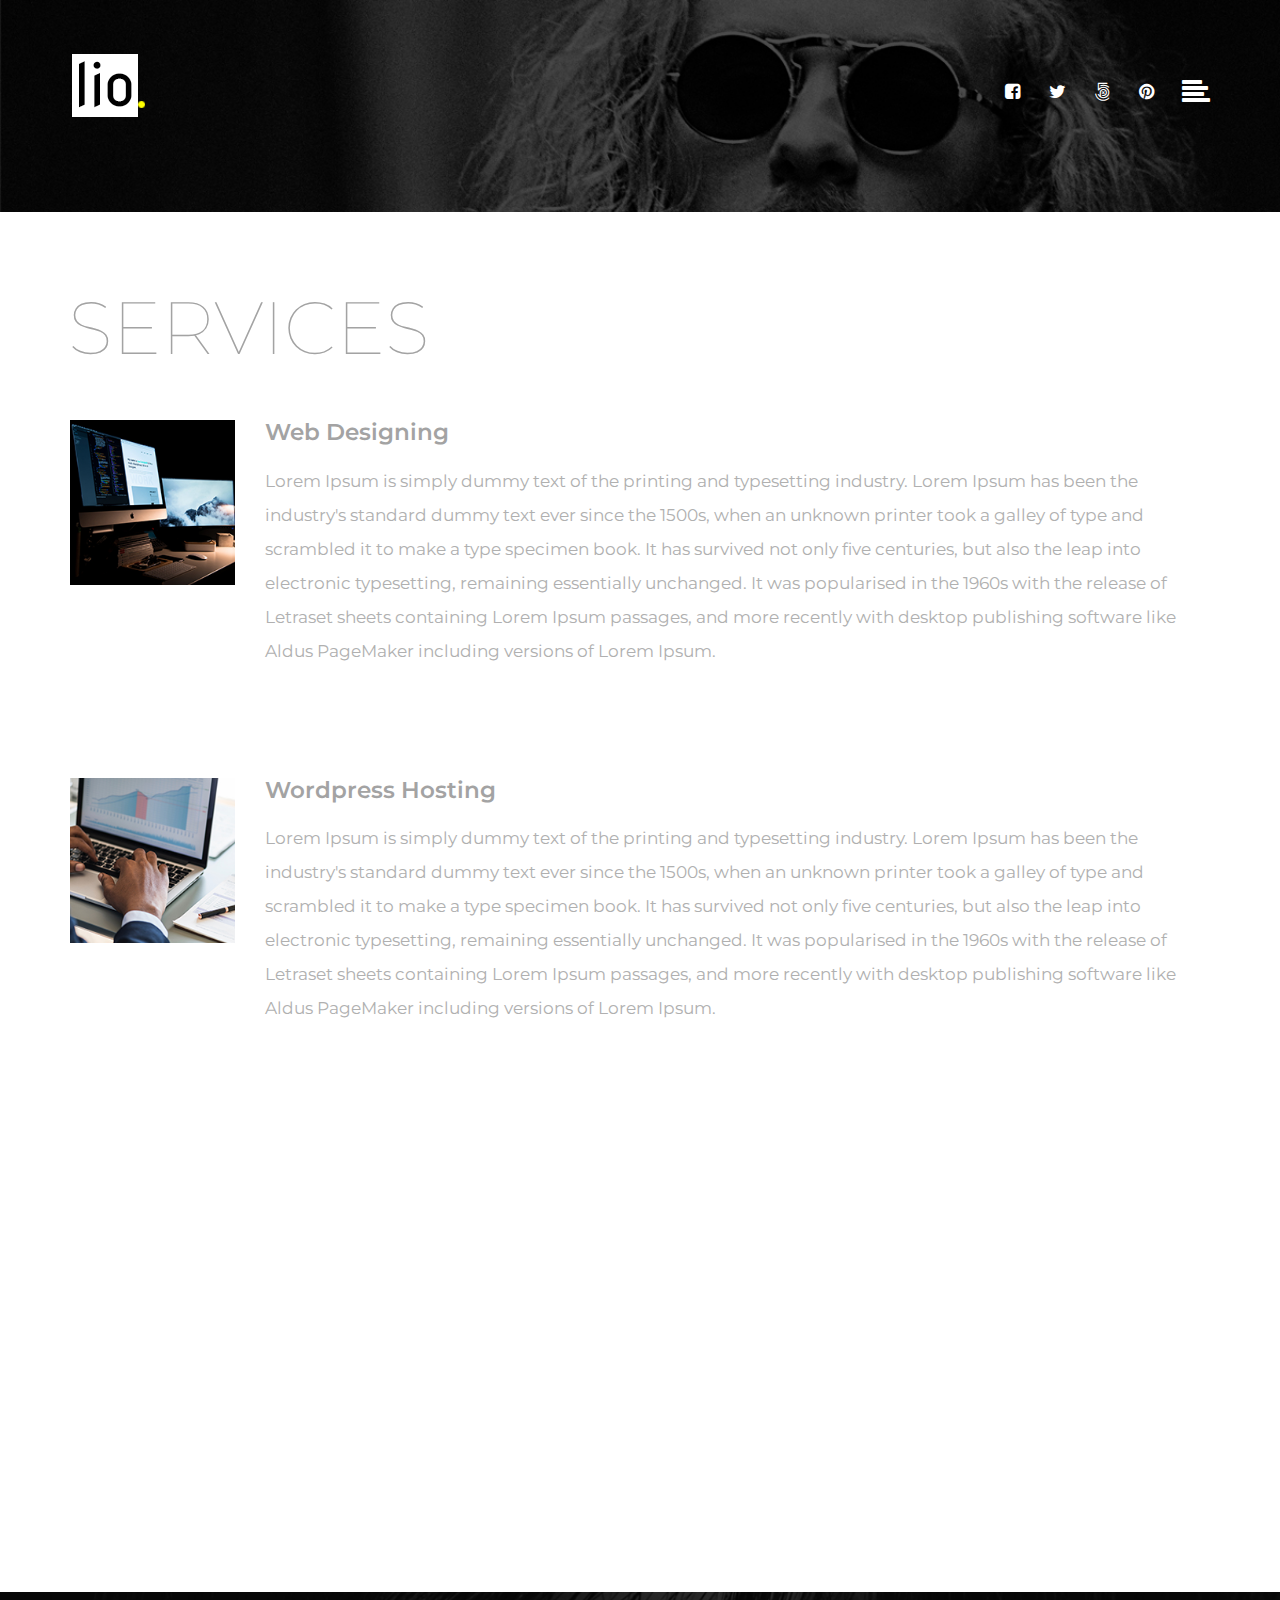
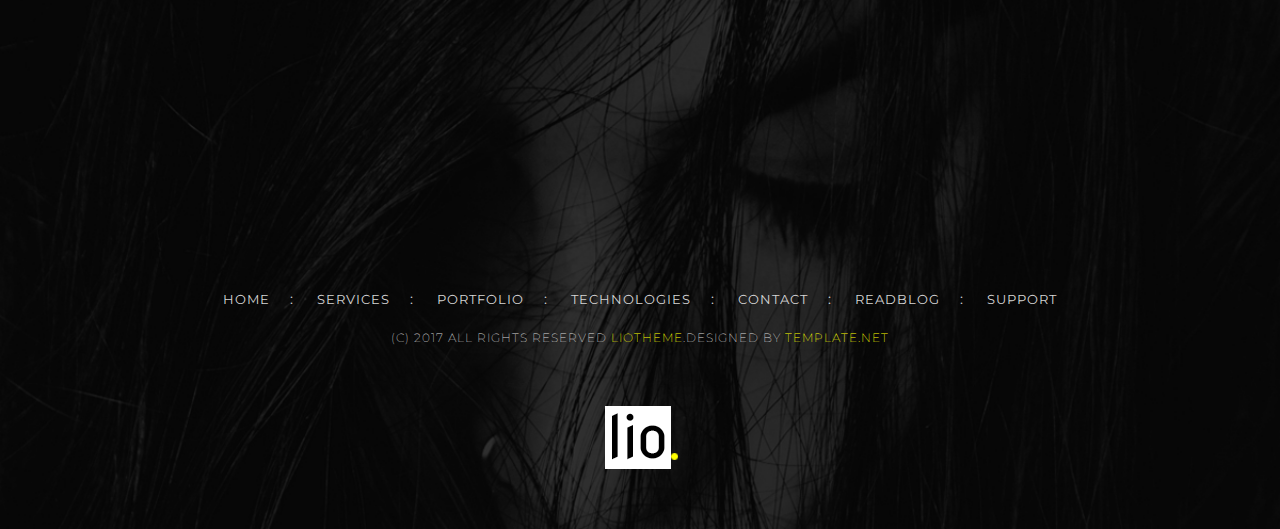
<file: Photographer-Portfolio/html/service.html>
<!DOCTYPE html>
<html lang="en">
  <head>
   <!-- Meta Tags -->
    <meta charset="utf-8">
    <meta http-equiv="X-UA-Compatible" content="IE=edge">
    <meta name="description" content="Corporate Agency Website template">
    <meta name="keywords" content="HTML,CSS,JavaScript,jquery">
    <meta name="author" content="">
    <meta name="viewport" content="width=device-width, initial-scale=1">
         
          <title>lio</title>
          <!-- bootstrap -->
          <link href="css/bootstrap.min.css" rel="stylesheet">
          <!-- Custom CSS: custom Styles -->
          <link href="css/animate.css" rel="stylesheet">
          <link href="css/main.css" rel="stylesheet">

          
          <!-- Google Font and font-awesome -->
          <link href="https://fonts.googleapis.com/css?family=Montserrat:100,100i,200,300,400,400i,500,500i,600,700,900" rel="stylesheet">
          <link href="https://cdnjs.cloudflare.com/ajax/libs/font-awesome/4.7.0/css/font-awesome.css" rel="stylesheet">
                
          <!-- HTML5 shim and Respond.js for IE8 support of HTML5 elements and media queries -->
          <!-- WARNING: Respond.js doesn't work if you view the page via file:// -->
          <!--[if lt IE 9]>
           
            <script src="https://oss.maxcdn.com/html5shiv/3.7.3/html5shiv.min.js"></script>
            <script src="https://oss.maxcdn.com/respond/1.4.2/respond.min.js"></script>
          <![endif]-->
  </head>
  
<!-- Body Start-->
<body>

<!-- Header section Start-->
<header class="top header" style="height: 212px;position: relative;">
  <div id="mySidenav" class="sidenav">
    <a href="javascript:void(0)" class="closebtn" onclick="closeNav()">&times;</a>
    <a href="index.html">Home</a>
    <a href="about.html">About</a>
    <a href="service.html">Services</a>
    <a href="portfolio.html">Portfolio</a>
    <a href="technology.html">Technology</a>
    <a href="blog.html">Blog</a>
    <a href="support.html">Support</a>
    <a href="contact.html">Contact</a>
</div>

<nav id="navbar">
   <!-- container Start-->
    <div class="container">
       <!--Row Start-->
       <div class="row">
        <div class="col-xs-2 col-md-1">
            <a href="index.html"><img src="images/logo.png" alt="logo"></a>
        </div>
         <div class="col-xs-10 col-md-11">
            <div class="social-icons">
              <!-- Page Content -->
              <div id="page-content-wrapper">
                  <a href="#"><i class="fa fa-facebook-square" aria-hidden="true"></i></a>
                  <a href="#"><i class="fa fa-twitter" aria-hidden="true"></i></a>
                  <a href="#"><i class="fa fa-500px" aria-hidden="true"></i></a>
                  <a href="#"><i class="fa fa-pinterest" aria-hidden="true"></i></a>
                  <span class="slide-menu" onclick="openNav()"><i class="fa fa-align-left" aria-hidden="true"></i></span>
              </div>
            </div>
         </div>
       </div>
       <!--Row Ended-->
    </div>
   <!-- container Ended-->
</nav>
</header>
<!-- Header section Ended-->

<!-- Service section Start-->
<section id="services">
   <!-- Container Start -->
     <div class="container">
       
        <!-- First Row Start -->
         <div class="row"  data-aos="fade-up" data-aos-duration="1000">
            <h1 >Services</h1>
             <div class="col-xs-12 col-sm-3 col-md-2">
                 <img class="img-responsive career-img" src="images/services-1.jpg" alt="service-1">
             </div>
             <div class="col-xs-12 col-sm-9 col-md-10">
               <div class="contant">
                 <h3>Web Designing</h3>
                 <p>Lorem Ipsum is simply dummy text of the printing and typesetting industry. Lorem Ipsum has been the industry's standard dummy text ever since the 1500s, when an unknown printer took a galley of type and scrambled it to make a type specimen book. It has survived not only five centuries, but also the leap into electronic typesetting, remaining essentially unchanged. It was popularised in the 1960s with the release of Letraset sheets containing Lorem Ipsum passages, and more recently with desktop publishing software like Aldus PageMaker including versions of Lorem Ipsum.
                 </p>
               </div>
             </div>
         </div>
        <!-- First Row Ended -->
        
        <!-- Second Row Start -->
         <div class="row" data-aos="fade-up" data-aos-duration="800">
             <div class="col-xs-12 col-sm-3 col-md-2">
                 <img class="img-responsive career-img" src="images/service-2.jpg" alt="service-2">
             </div>
             <div class="col-xs-12 col-sm-9 col-md-10">
               <div class="contant">
                 <h3>Wordpress Hosting</h3>
                 <p>Lorem Ipsum is simply dummy text of the printing and typesetting industry. Lorem Ipsum has been the industry's standard dummy text ever since the 1500s, when an unknown printer took a galley of type and scrambled it to make a type specimen book. It has survived not only five centuries, but also the leap into electronic typesetting, remaining essentially unchanged. It was popularised in the 1960s with the release of Letraset sheets containing Lorem Ipsum passages, and more recently with desktop publishing software like Aldus PageMaker including versions of Lorem Ipsum.
                 </p>
               </div>
             </div>
         </div>
        <!-- Second Row Ended -->
        
        <!-- Third Row Start -->
         <div class="row" data-aos="fade-up" data-aos-duration="800">
             <div class="col-xs-12 col-sm-3 col-md-2">
                 <img class="img-responsive career-img" src="images/service-3.jpg" alt="service-3">
             </div>
             <div class="col-xs-12 col-sm-9 col-md-10">
               <div class="contant">
                 <h3>PSD TO Html</h3>
                 <p>Lorem Ipsum is simply dummy text of the printing and typesetting industry. Lorem Ipsum has been the industry's standard dummy text ever since the 1500s, when an unknown printer took a galley of type and scrambled it to make a type specimen book. It has survived not only five centuries, but also the leap into electronic typesetting, remaining essentially unchanged. It was popularised in the 1960s with the release of Letraset sheets containing Lorem Ipsum passages, and more recently with desktop publishing software like Aldus PageMaker including versions of Lorem Ipsum.
                 </p>
               </div>
             </div>
         </div>
        <!-- Third Row Ended -->
     </div>
   <!-- Container Ended -->
</section>
<!-- Service section Ended -->

<!-- Footer section Start -->
<footer>
    <!-- container Start-->
    <div class="container">
       <div class="Subscribe" data-aos="fade-up" data-aos-duration="1000">
        <div class="row">
           <div class="col-xs-12 col-md-6">
            <div class="heading">
                <h3>Subscribe to newsletter</h3>
            </div>
           </div>
           <div class="col-xs-12 col-md-6">
           <form class="form-inline">
             <div class="input-group">
               <input type="email" class="form-control" size="50" placeholder="Enter your email id" required>
               <div class="input-group-btn">
                 <button type="submit" class="btn btn-warning">Subscribe</button>
               </div>
             </div>
           </form>
           </div>
        </div>
       </div>
       <div class="row">
           <ul>
               <li><a href="index.html">Home </a></li><li class="semicolon">:</li>
               <li><a href="service.html">services</a></li><li class="semicolon">:</li>
               <li><a href="portfolio.html">portfolio</a></li><li class="semicolon">:</li>
               <li><a href="technology.html">technologies</a></li><li class="semicolon">:</li>
               <li><a href="contact.html">contact</a></li><li class="semicolon">:</li>
               <li><a href="blog.html">readblog</a></li><li class="semicolon">:</li>
               <li><a href="support.html">support</a></li>
           </ul>
           <p>(C) 2017 All rights reserved <span><a href="https://www.template.net/editable/websites/html5" target="_blank">liotheme</a></span>.designed by <span><a href="https://www.template.net/editable/websites/html5" target="_blank">template.net</a></span></p>
       </div>
       <div class="footer-logo">
              <a href="index.html"><img src="images/logo.png" alt="footer-logo"></a>
       </div>
    </div>
    <!-- container Ended-->
</footer>
<!-- Footer section Ended -->

<!-- Return to Top -->
<div class='scrolltop'>
    <div class='scroll icon'><i class="fa fa-long-arrow-up"></i></div>
</div>

    <!-- jQuery (necessary for Bootstrap's JavaScript plugins) -->
    <script src="https://code.jquery.com/jquery-1.11.1.min.js"></script>
    <!-- Include all compiled plugins (below), or include individual files as needed -->
    <script src="js/animate.js"></script>
    <script src="js/bootstrap.min.js"></script>
    <script src="js/custom.js"></script>


  </body>
  <!-- Body Ended -->
</html>
</file>
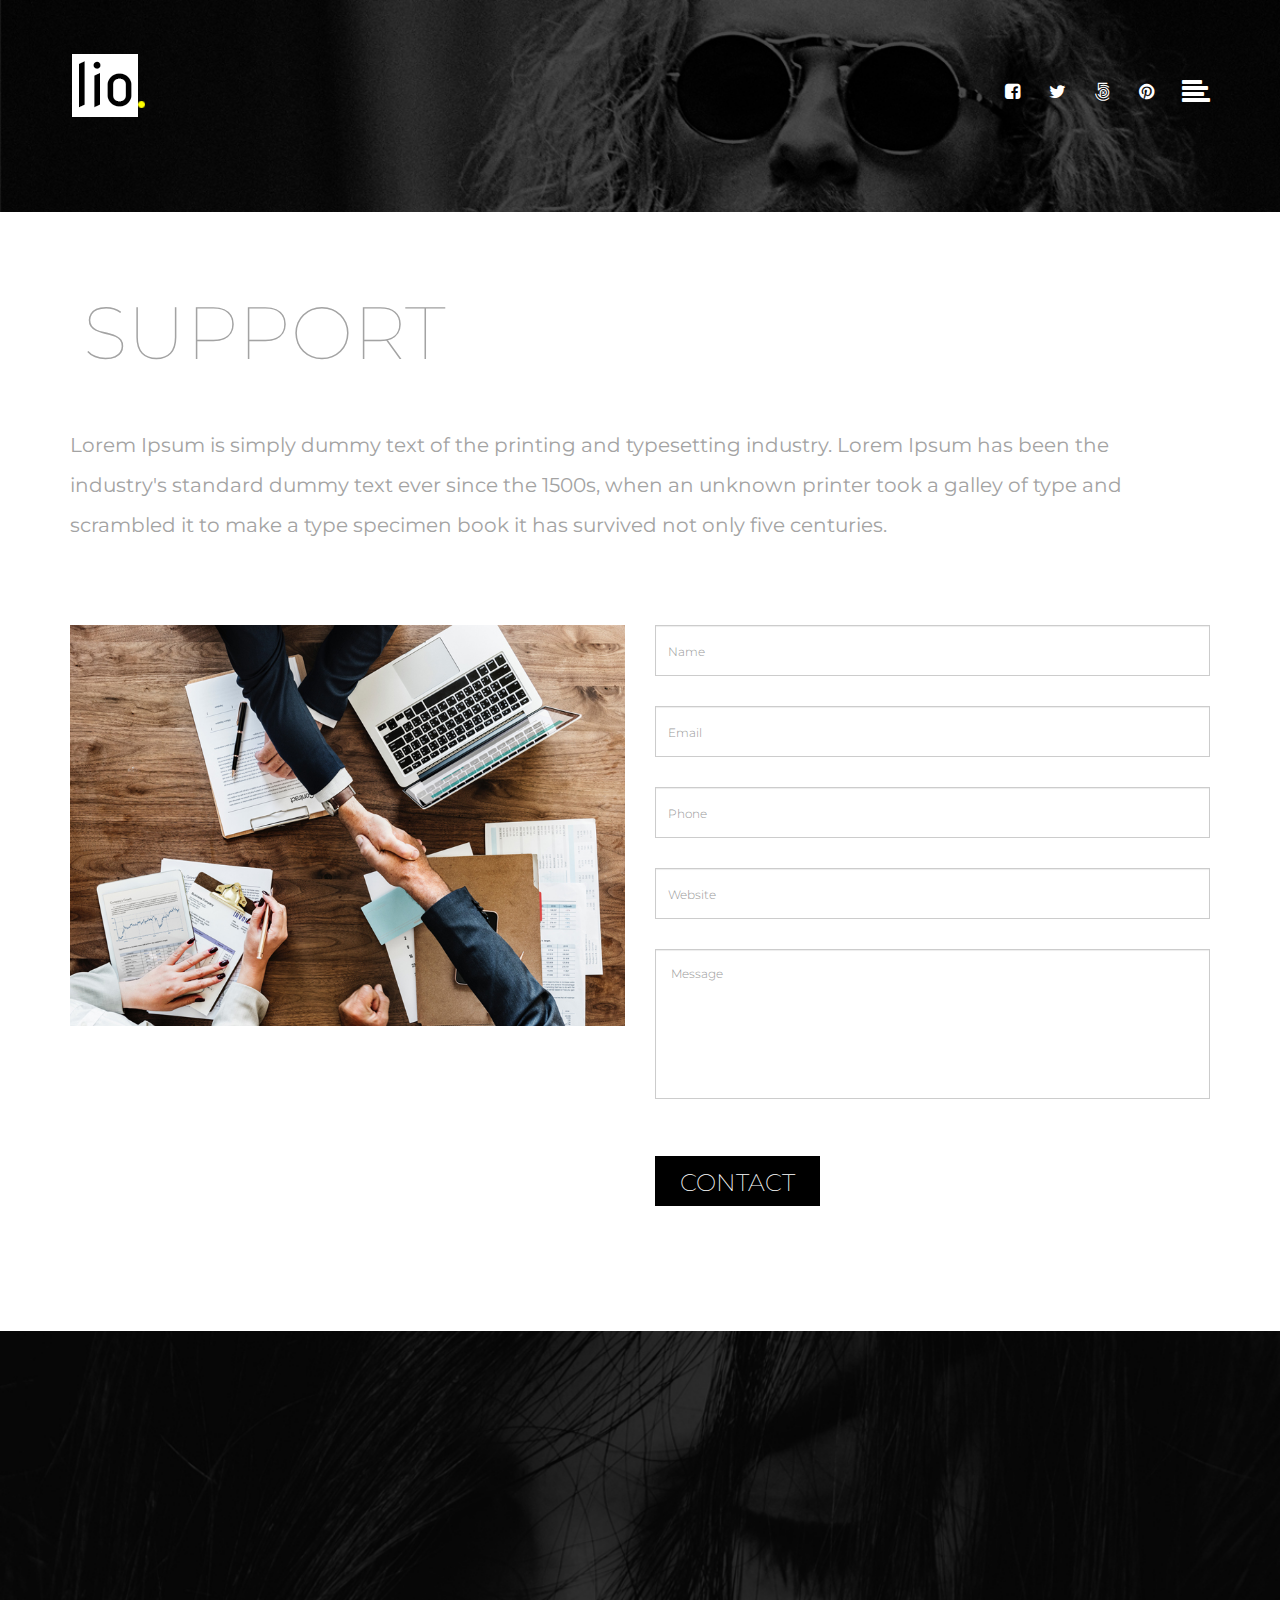
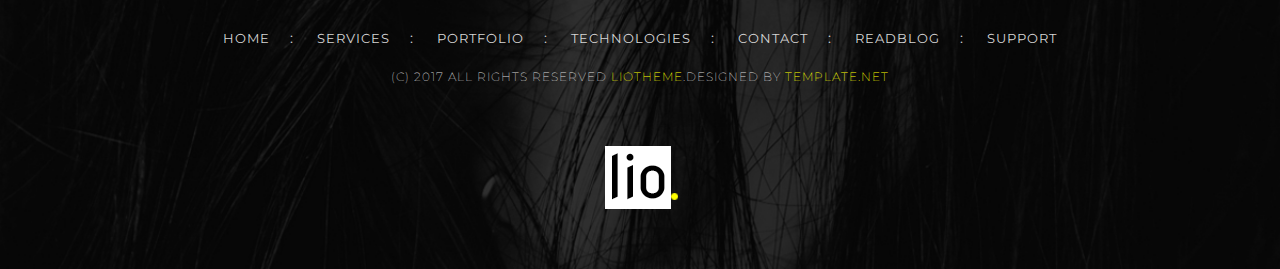
<file: Photographer-Portfolio/html/support.html>
<!DOCTYPE html>
<html lang="en">
  <head>
   <!-- Meta Tags -->
    <meta charset="utf-8">
    <meta http-equiv="X-UA-Compatible" content="IE=edge">
    <meta name="description" content="Corporate Agency Website template">
    <meta name="keywords" content="HTML,CSS,JavaScript,jquery">
    <meta name="author" content="">
    <meta name="viewport" content="width=device-width, initial-scale=1">
         
          <title>lio</title>
          <!-- bootstrap -->
          <link href="css/bootstrap.min.css" rel="stylesheet">
          <!-- Custom CSS: custom Styles -->
          <link href="css/animate.css" rel="stylesheet">
          <link href="css/main.css" rel="stylesheet">

          
          <!-- Google Font and font-awesome -->
          <link href="https://fonts.googleapis.com/css?family=Montserrat:100,100i,200,300,400,400i,500,500i,600,700,900" rel="stylesheet">
          <link href="https://cdnjs.cloudflare.com/ajax/libs/font-awesome/4.7.0/css/font-awesome.css" rel="stylesheet">
                
          <!-- HTML5 shim and Respond.js for IE8 support of HTML5 elements and media queries -->
          <!-- WARNING: Respond.js doesn't work if you view the page via file:// -->
          <!--[if lt IE 9]>
           
            <script src="https://oss.maxcdn.com/html5shiv/3.7.3/html5shiv.min.js"></script>
            <script src="https://oss.maxcdn.com/respond/1.4.2/respond.min.js"></script>
          <![endif]-->
  </head>
  
<!-- Body Start-->
<body>

<!-- Header section Start-->
<header class="top header" style="height: 212px;position: relative;">
  <div id="mySidenav" class="sidenav">
    <a href="javascript:void(0)" class="closebtn" onclick="closeNav()">&times;</a>
    <a href="index.html">Home</a>
    <a href="about.html">About</a>
    <a href="service.html">Services</a>
    <a href="portfolio.html">Portfolio</a>
    <a href="technology.html">Technology</a>
    <a href="blog.html">Blog</a>
    <a href="support.html">Support</a>
    <a href="contact.html">Contact</a>
</div>

<nav id="navbar">
   <!-- container Start-->
    <div class="container">
       <!--Row Start-->
       <div class="row">
        <div class="col-xs-2 col-md-1">
            <a href="index.html"><img src="images/logo.png" alt="logo"></a>
        </div>
         <div class="col-xs-10 col-md-11">
            <div class="social-icons">
              <!-- Page Content -->
              <div id="page-content-wrapper">
                  <a href="#"><i class="fa fa-facebook-square" aria-hidden="true"></i></a>
                  <a href="#"><i class="fa fa-twitter" aria-hidden="true"></i></a>
                  <a href="#"><i class="fa fa-500px" aria-hidden="true"></i></a>
                  <a href="#"><i class="fa fa-pinterest" aria-hidden="true"></i></a>
                  <span class="slide-menu" onclick="openNav()"><i class="fa fa-align-left" aria-hidden="true"></i></span>
              </div>
            </div>
         </div>
       </div>
       <!--Row Ended-->
    </div>
   <!-- container Ended-->
</nav>
</header>
<!-- Header section Ended-->

<!-- About section Start-->
<section class="contact" style="padding-top: 80px;">
  <!-- Container Section Start -->
   <div class="container">
    <h1>Support</h1>
     <!-- First Row Start -->
      <div class="row">
       <div class="col-lg-12">
           <div class="inner-contant">
            <p>Lorem Ipsum is simply dummy text of the printing and typesetting industry. Lorem Ipsum has been the industry's standard dummy text ever since the 1500s, when an unknown printer took a galley of type and scrambled it to make a type specimen book it has survived not only five centuries.
            </p>
           </div>
       </div>
       </div>
     <!-- First Row Ended -->
     
     <!-- Second Row Start -->
       <div class="row">
           <div class="col-xs-12 col-md-6">
             <figure>
               <img src="images/support.jpg" width="100%" height="auto" style="padding-bottom: 20px;" alt="support">
             </figure>
           </div>
           <div class="col-xs-12 col-md-6">
              <form class="contact-form">
                    <ul class="list-unstyled">
                        <li class="row form-group">
                           <div class="col-sm-6 col-md-12">
                             <input required type="text" class="form-control" placeholder="Name">
                           </div>
                           <div class="col-sm-6 col-md-12">
                             <input required type="text" class="form-control" placeholder="Email">
                           </div>
                        </li>
                        <li class="row form-group">
                          <div class="col-sm-6 col-md-12">
                            <input required type="text" class="form-control" placeholder="Phone">
                          </div>
                          <div class="col-sm-6 col-md-12">
                            <input required type="text" class="form-control" placeholder="Website">
                          </div>
                        </li>
                        <li class="row form-group">
                          <div class="col-sm-12 col-md-12">
                            <textarea required class="form-control massage" placeholder="Message" rows="5" id="comment" style="background: ;border-radius: 0;height: 150px;"></textarea>
                          </div>
                        </li>
                        <li class="row form-group">
                          <div class="col-sm-6 col-md-6">
                            <button type="submit" class="btn btn-default">Contact</button>
                          </div>
                        </li>
                    </ul>
                </form>
             </div>
       </div>
     <!-- First Row Ended -->
    </div>
  <!-- Container Section Ended -->
 </section>
<!-- About section Ended -->

<!-- Footer section Start -->
<footer>
    <!-- container Start-->
    <div class="container">
       <div class="Subscribe" data-aos="zoom-in-up" data-aos-duration="1000">
        <div class="row">
           <div class="col-xs-12 col-md-6">
            <div class="heading">
                <h3>Subscribe to newsletter</h3>
            </div>
           </div>
           <div class="col-xs-12 col-md-6">
           <form class="form-inline">
             <div class="input-group">
               <input type="email" class="form-control" size="50" placeholder="Enter your email id" required>
               <div class="input-group-btn">
                 <button type="submit" class="btn btn-warning">Subscribe</button>
               </div>
             </div>
           </form>
           </div>
        </div>
       </div>
       <div class="row">
           <ul>
               <li><a href="index.html">Home </a></li><li class="semicolon">:</li>
               <li><a href="service.html">services</a></li><li class="semicolon">:</li>
               <li><a href="portfolio.html">portfolio</a></li><li class="semicolon">:</li>
               <li><a href="technology.html">technologies</a></li><li class="semicolon">:</li>
               <li><a href="contact.html">contact</a></li><li class="semicolon">:</li>
               <li><a href="blog.html">readblog</a></li><li class="semicolon">:</li>
               <li><a href="support.html">support</a></li>
           </ul>
           <p>(C) 2017 All rights reserved <span><a href="https://www.template.net/editable/websites/html5" target="_blank">liotheme</a></span>.designed by <span><a href="https://www.template.net/editable/websites/html5" target="_blank">template.net</a></span></p>
       </div>
       <div class="footer-logo">
              <a href="index.html"><img src="images/logo.png" alt="footer-logo"></a>
       </div>
    </div>
    <!-- container Ended-->
</footer>
<!-- Footer section Ended -->

<!-- Return to Top -->
<div class='scrolltop'>
    <div class='scroll icon'><i class="fa fa-long-arrow-up"></i></div>
</div>

    <!-- jQuery (necessary for Bootstrap's JavaScript plugins) -->
    <script src="https://code.jquery.com/jquery-1.11.1.min.js"></script>
    <!-- Include all compiled plugins (below), or include individual files as needed -->
    <script src="js/animate.js"></script>
    <script src="js/bootstrap.min.js"></script>
    <script src="js/custom.js"></script>


  </body>
  <!-- Body Ended -->
</html>
</file>
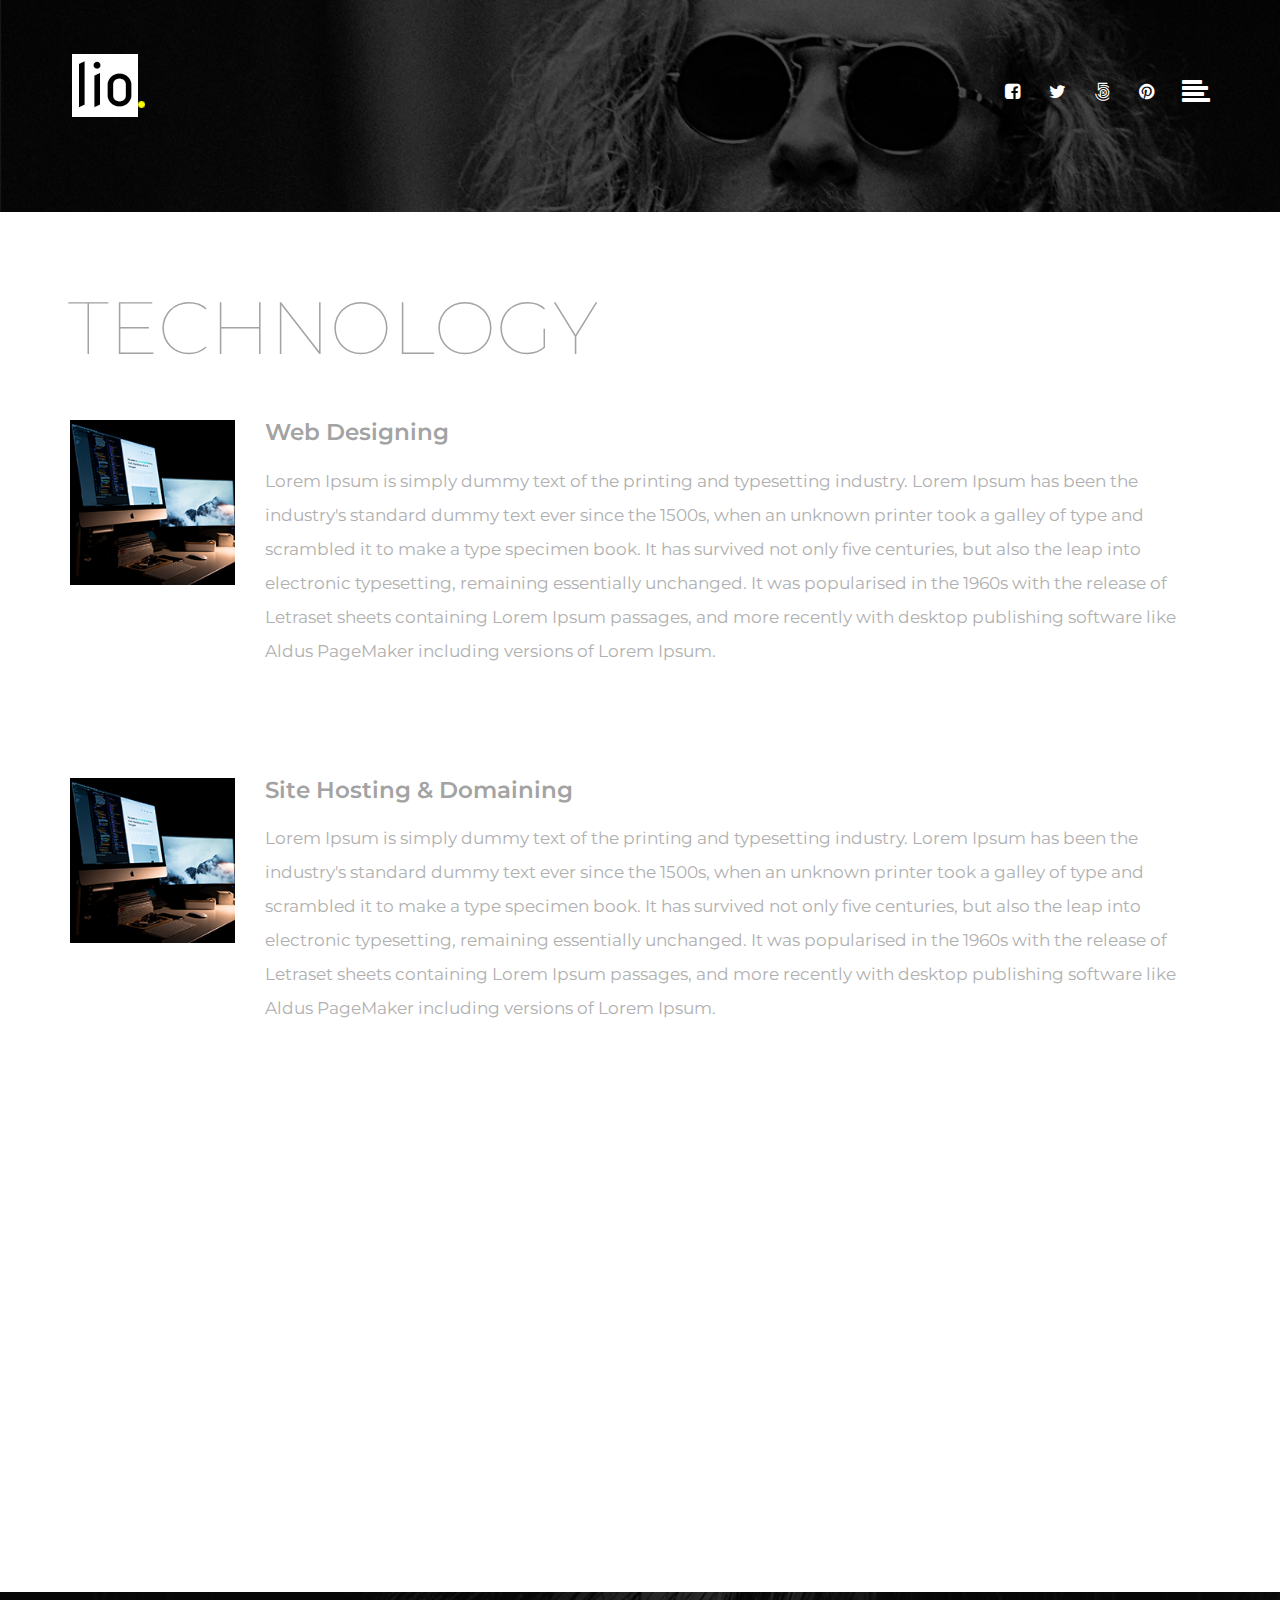
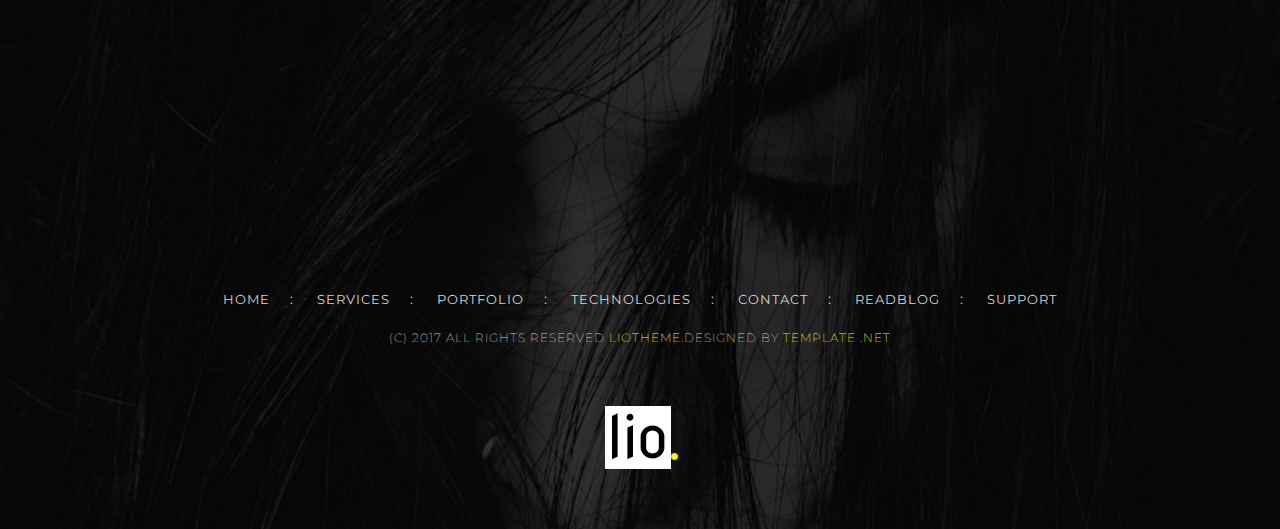
<file: Photographer-Portfolio/html/technology.html>
<!DOCTYPE html>
<html lang="en">
  <head>
   <!-- Meta Tags -->
    <meta charset="utf-8">
    <meta http-equiv="X-UA-Compatible" content="IE=edge">
    <meta name="description" content="Corporate Agency Website template">
    <meta name="keywords" content="HTML,CSS,JavaScript,jquery">
    <meta name="author" content="">
    <meta name="viewport" content="width=device-width, initial-scale=1">
         
          <title>lio</title>
          <!-- bootstrap -->
          <link href="css/bootstrap.min.css" rel="stylesheet">
          <!-- Custom CSS: custom Styles -->
          <link href="css/animate.css" rel="stylesheet">
          <link href="css/main.css" rel="stylesheet">

          
          <!-- Google Font and font-awesome -->
          <link href="https://fonts.googleapis.com/css?family=Montserrat:100,100i,200,300,400,400i,500,500i,600,700,900" rel="stylesheet">
          <link href="https://cdnjs.cloudflare.com/ajax/libs/font-awesome/4.7.0/css/font-awesome.css" rel="stylesheet">
                
          <!-- HTML5 shim and Respond.js for IE8 support of HTML5 elements and media queries -->
          <!-- WARNING: Respond.js doesn't work if you view the page via file:// -->
          <!--[if lt IE 9]>
           
            <script src="https://oss.maxcdn.com/html5shiv/3.7.3/html5shiv.min.js"></script>
            <script src="https://oss.maxcdn.com/respond/1.4.2/respond.min.js"></script>
          <![endif]-->
  </head>
  
<!-- Body Start-->
<body>

<!-- Header section Start-->
<header class="top header" style="height: 212px;position: relative;">
  <div id="mySidenav" class="sidenav">
    <a href="javascript:void(0)" class="closebtn" onclick="closeNav()">&times;</a>
    <a href="index.html">Home</a>
    <a href="about.html">About</a>
    <a href="service.html">Services</a>
    <a href="portfolio.html">Portfolio</a>
    <a href="technology.html">Technology</a>
    <a href="blog.html">Blog</a>
    <a href="support.html">Support</a>
    <a href="contact.html">Contact</a>
</div>

<nav id="navbar">
   <!-- container Start-->
    <div class="container">
       <!--Row Start-->
       <div class="row">
        <div class="col-xs-2 col-md-1">
            <a href="index.html"><img src="images/logo.png" alt="logo"></a>
        </div>
         <div class="col-xs-10 col-md-11">
            <div class="social-icons">
              <!-- Page Content -->
              <div id="page-content-wrapper">
                  <a href="#"><i class="fa fa-facebook-square" aria-hidden="true"></i></a>
                  <a href="#"><i class="fa fa-twitter" aria-hidden="true"></i></a>
                  <a href="#"><i class="fa fa-500px" aria-hidden="true"></i></a>
                  <a href="#"><i class="fa fa-pinterest" aria-hidden="true"></i></a>
                  <span class="slide-menu" onclick="openNav()"><i class="fa fa-align-left" aria-hidden="true"></i></span>
              </div>
            </div>
         </div>
       </div>
       <!--Row Ended-->
    </div>
   <!-- container Ended-->
</nav>
</header>
<!-- Header section Ended-->

<!-- Service section Start-->
<section id="services">
   <!-- Container Start -->
     <div class="container">
       
        <!-- First Row Start -->
         <div class="row"  data-aos="fade-up" data-aos-duration="1000">
            <h1>Technology</h1>
             <div class="col-xs-12 col-sm-3 col-md-2">
                 <img class="img-responsive career-img" src="images/services-1.jpg" alt="">
             </div>
             <div class="col-xs-12 col-sm-9 col-md-10">
               <div class="contant">
                 <h3>Web Designing</h3>
                 <p>Lorem Ipsum is simply dummy text of the printing and typesetting industry. Lorem Ipsum has been the industry's standard dummy text ever since the 1500s, when an unknown printer took a galley of type and scrambled it to make a type specimen book. It has survived not only five centuries, but also the leap into electronic typesetting, remaining essentially unchanged. It was popularised in the 1960s with the release of Letraset sheets containing Lorem Ipsum passages, and more recently with desktop publishing software like Aldus PageMaker including versions of Lorem Ipsum.
                 </p>
               </div>
             </div>
         </div>
        <!-- First Row Ended -->
        
        <!-- Second Row Start -->
         <div class="row"  data-aos="fade-up" data-aos-duration="1000">
             <div class="col-xs-12 col-sm-3 col-md-2">
                 <img class="img-responsive career-img" src="images/services-1.jpg" alt="">
             </div>
             <div class="col-xs-12 col-sm-9 col-md-10">
               <div class="contant">
                 <h3>Site Hosting & Domaining</h3>
                 <p>Lorem Ipsum is simply dummy text of the printing and typesetting industry. Lorem Ipsum has been the industry's standard dummy text ever since the 1500s, when an unknown printer took a galley of type and scrambled it to make a type specimen book. It has survived not only five centuries, but also the leap into electronic typesetting, remaining essentially unchanged. It was popularised in the 1960s with the release of Letraset sheets containing Lorem Ipsum passages, and more recently with desktop publishing software like Aldus PageMaker including versions of Lorem Ipsum.
                 </p>
               </div>
             </div>
         </div>
        <!-- Second Row Ended -->
        
        <!-- Third Row Start -->
         <div class="row"  data-aos="fade-up" data-aos-duration="1000">
             <div class="col-xs-12 col-sm-3 col-md-2">
                 <img class="img-responsive career-img" src="images/services-1.jpg" alt="">
             </div>
             <div class="col-xs-12 col-sm-9 col-md-10">
               <div class="contant">
                 <h3>PHP Development</h3>
                 <p>Lorem Ipsum is simply dummy text of the printing and typesetting industry. Lorem Ipsum has been the industry's standard dummy text ever since the 1500s, when an unknown printer took a galley of type and scrambled it to make a type specimen book. It has survived not only five centuries, but also the leap into electronic typesetting, remaining essentially unchanged. It was popularised in the 1960s with the release of Letraset sheets containing Lorem Ipsum passages, and more recently with desktop publishing software like Aldus PageMaker including versions of Lorem Ipsum.
                 </p>
               </div>
             </div>
         </div>
        <!-- Third Row Ended -->
     </div>
   <!-- Container Ended -->
</section>
<!-- Service section Ended -->

<!-- Footer section Start -->
<footer>
    <!-- container Start-->
    <div class="container">
       <div class="Subscribe" data-aos="fade-up" data-aos-duration="1000">
        <div class="row">
           <div class="col-xs-12 col-md-6">
            <div class="heading">
                <h3>Subscribe to newsletter</h3>
            </div>
           </div>
           <div class="col-xs-12 col-md-6">
           <form class="form-inline">
             <div class="input-group">
               <input type="email" class="form-control" size="50" placeholder="Enter your email id" required>
               <div class="input-group-btn">
                 <button type="submit" class="btn btn-warning">Subscribe</button>
               </div>
             </div>
           </form>
           </div>
        </div>
       </div>
       <div class="row">
           <ul>
               <li><a href="index.html">Home </a></li><li class="semicolon">:</li>
               <li><a href="service.html">services</a></li><li class="semicolon">:</li>
               <li><a href="portfolio.html">portfolio</a></li><li class="semicolon">:</li>
               <li><a href="technology.html">technologies</a></li><li class="semicolon">:</li>
               <li><a href="contact.html">contact</a></li><li class="semicolon">:</li>
               <li><a href="blog.html">readblog</a></li><li class="semicolon">:</li>
               <li><a href="support.html">support</a></li>
           </ul>
           <p>(C) 2017 All rights reserved <span><a href="https://www.template.net/editable/websites/html5" target="_blank">liotheme</a></span>.designed by <span><a href="https://www.template.net/editable/websites/html5" target="_blank">template .net</a></span></p>
       </div>
       <div class="footer-logo">
              <a href="index.html"><img src="images/logo.png" alt="footer-logo"></a>
       </div>
    </div>
    <!-- container Ended-->
</footer>
<!-- Footer section Ended -->
<!-- Return to Top -->
<div class='scrolltop'>
    <div class='scroll icon'><i class="fa fa-long-arrow-up"></i></div>
</div>

    <!-- jQuery (necessary for Bootstrap's JavaScript plugins) -->
    <script src="https://code.jquery.com/jquery-1.11.1.min.js"></script>
    <!-- Include all compiled plugins (below), or include individual files as needed -->
    <script src="js/animate.js"></script>
    <script src="js/bootstrap.min.js"></script>
    <script src="js/custom.js"></script>


  </body>
  <!-- Body Ended -->
</html>
</file>
<file: Photographer-Portfolio/html/css/main.css>
/*=====================================================
               Lio Website Stylesheet
                Body Core Stylesheet
======================================================*/

* {
    -webkit-box-sizing: border-box;
    -moz-box-sizing: border-box;
    box-sizing: border-box
}

*:before,
*:after {
    -webkit-box-sizing: border-box;
    -moz-box-sizing: border-box;
    box-sizing: border-box
}

body {
    margin: 0px;
    padding: 0px;
    color: black;
    position: relative;
    overflow-x: hidden;
    background-color: white;
    font-family: 'Montserrat', sans-serif;
    position: relative;
    overflow-x: hidden;
}

body,
html {
    height: 100%;
}

.nav .open > a,
.nav .open > a:hover,
.nav .open > a:focus {
    background-color: transparent;
}

.container {
    margin: 0 auto
}

.btn:focus,
.btn:active {
    outline: none !important;
    box-shadow: none;
}

h1,
h2,
h3,
h4,
h5,
h6,
ul {
    margin: 0px;
    padding: 0px
}

ul {
    list-style-type: none;
    margin: 0;
    padding: 0;
    display: block;
}

li {
    display: list-item;
}

.btn-default.active,
.btn-default:active,
.open > .dropdown-toggle.btn-default {
    color: black !important;
    background-color: #ffff00 !important;
}

a:hover {
    text-decoration: none;
}

hr {
    margin: 0
}

.chevron {
    width: 63px;
    height: 62px;
    padding: 0;
    font-size: 24px;
    cursor: pointer;
    border-radius: 100px;
    background: #ffff00;
}

.chevron:hover {
    background: rgba(255, 255, 0, 0.4);
}

.chevron span {
    font-size: 57px;
    font-weight: 300;
    color: black;
    padding: 0 15px;
    line-height: 61px;
}

/*====================
 Header
====================*/

header {
    height: 63px;
    padding: 54px 0 0 0;
    background: rgba(0, 0, 0, 0);
    position: relative;
    z-index: 100;
    position: absolute;
    top: 0;
    left: 0;
    width: 100%;
}

.header {
    background-image: url("../images/header-banner.jpg");
    background-size: cover;
    background-position: top;
    background-repeat: no-repeat;
}

header .social-icons {
    float: right;
    color: white;
    padding: 20px 0;
    position: relative;
}

header .social-icons a {
    margin-left: 25px;
}

header .social-icons i {
    font-size: 18px;
    padding-top: 9px;
    color: white;
}


/*-------------------------------*/

/*     Sidebar nav styles        */

/*-------------------------------*/

.sticky {
    z-index: 99;
    position: fixed;
    font-weight: 600;
    top: 0;
    width: 100%;
    background: black;
}

.sticky img {
    transition-duration: 0.5s;
    padding: 4px 0;
}

.sticky .header {
    transition-duration: 0.5s;
}

.sticky .social-icons {
    transition-duration: 0.5s;
}

header .social-icons i:hover {
    color: yellow;
}

.affix {
    top: 0;
    z-index: 9999 !important;
}

.affix + .container {
    padding-top: 70px;
}

.slide-menu .fa-align-left {
    font-size: 28px;
    margin-left: 28px;
    float: right;
    margin-top: -5px;
}

.sidenav {
    height: 100%;
    width: 0;
    position: fixed;
    z-index: 999;
    top: 0;
    right: 0;
    background-color: rgba(61, 61, 61, 0.97);
    overflow-x: hidden;
    transition: 0.5s;
    padding-top: 60px;
}

.sidenav.hided {
    width: 0;
}

.sidenav a {
    padding: 8px 8px 8px 32px;
    text-decoration: none;
    font-size: 18px;
    font-weight: 500;
    color: rgb(159, 159, 159);
    display: block;
    transition: 0.3s;
}

.sidenav a:hover {
    color: #ffff00;
}

.sidenav .closebtn {
    position: absolute;
    top: 0;
    right: 25px;
    font-size: 36px;
    margin-left: 50px;
}

.slide-menu {
    cursor: pointer;
}

@media screen and (max-height: 450px) {
    .sidenav {
        padding-top: 15px;
        z-index: 9999;
    }
    .sidenav a {
        font-size: 14px;
    }
}

/* .testheight Not required - unless testing ;) */

.testheight {
    height: 1200px;
    font-size: 20px;
    text-align: center;
    padding: 100px 20px;
}

.scrolltop {
    display: none;
    width: 100%;
    z-index: 999;
    margin: 0 auto;
    position: fixed;
    bottom: 20px;
    right: 10px;
}

.scroll {
    position: absolute;
    right: 20px;
    bottom: 20px;
    background-color: rgb(255, 255, 0);
    padding: 20px;
    text-align: center;
    margin: 0 0 0 0;
    cursor: pointer;
    transition: 0.5s;
    -moz-transition: 0.5s;
    -webkit-transition: 0.5s;
    -o-transition: 0.5s;
}

.scroll:hover {
    background: rgb(0, 0, 0);
    color: white;
    transition: 0.5s;
    -moz-transition: -1.5s;
    -webkit-transition: -1.5s;
    -o-transition: -1.5s;
}

.scroll:hover .fa {
    padding-top: -10px;
}

.scroll .fa {
    font-size: 30px;
    margin-top: -5px;
    margin-left: 1px;
    transition: 0.5s;
    -moz-transition: 0.5s;
    -webkit-transition: 0.5s;
    -o-transition: 0.5s;
}

/*==================== 
 Banner
====================*/

.banner-home {
    width: 100%;
    height: 100vh;
    display: flex;
    position: relative;
    align-items: flex-end;
    background-size: cover;
    background-position: bottom;
    background-repeat: no-repeat;
    background-image: url(../images/banner.jpg);
}

.banner-home h1 {
    padding: 0;
    font-size: 65px;
    font-weight: 900;
    line-height: 73px;
    color: white;
    65px;
    padding-bottom: 57px;
    letter-spacing: -1px;
    text-transform: uppercase;
    font-family: 'Montserrat', sans-serif;
}

.banner-home h1 span {
    color: #ffff00;
}

/*==================== 
 About
====================*/

.about-us {
    width: 100%;
    height: auto;
    margin: 0 auto;
    padding-top: 78px;
    padding-bottom: 108px;
    text-align: center;
    background: white;
}

.about-us h2 {
    font-size: 74px;
    font-weight: 100;
    padding-bottom: 48px;
    text-transform: uppercase;
    color: rgba(0, 0, 0, 0.56);
    font-family: 'Montserrat', sans-serif;
}

.about-us p {
    font-size: 23px;
    line-height: 45px;
    padding-bottom: 53px;
    color: rgba(0, 0, 0, 0.56);
}

.about-us a {
    text-decoration: none;
}

.about-us .chevron {
    margin: 0 auto;
}


/*==================== 
 Portfolio 
====================*/

.Portfolio h2 {
    text-align: center;
    font-size: 74px;
    font-weight: 100;
    padding-bottom: 70px;
    color: #8a8a8a;
    text-transform: uppercase;
    font-family: 'Montserrat', sans-serif;
}

.Portfolio {
    padding-top: 80px;
    padding-bottom: 100px;
}

.Portfolio .btn {
    font-size: 16px;
    margin-right: 28px;
    margin-bottom: 10px;
    border-radius: 0;
    text-align: center;
    font-weight: 500;
    color: black;
    text-transform: uppercase;
    background: none;
    display: inline-block;
    font-family: 'Montserrat', sans-serif;
}

.Portfolio .btn:hover {
    color: black;
    background-color: #ffff00;
    border: 1px solid white;
}

.Portfolio .category {
    text-align: center;
    padding-bottom: 47px;
}

.Portfolio .category .btn {
    border-radius: 0;
}

.Portfolio .gal {
    -webkit-column-count: 4;
    /* Chrome, Safari, Opera */
    -moz-column-count: 4;
    /* Firefox */
    column-count: 4;
    padding-bottom: 86px;
    padding-right: 0;
    -webkit-column-gap: 3em;
    -moz-column-gap: 3em;
    column-gap: 0em;
}

.Portfolio .gal .image {
    padding: 0;
}

.Portfolio .chevron {
    margin: 0 auto;
}

.Portfolio .gal img {
    width: 100%;
    margin: 0;
}

.Portfolio .col-md-12 {
    padding: 0;
}

@media (max-width: 500px) {
    .Portfolio .gal {
        -webkit-column-count: 2;
        /* Chrome, Safari, Opera */
        -moz-column-count: 2;
        /* Firefox */
        column-count: 2;
    }
}

.row:after {
    content: "";
    display: table;
    clear: both;
}

.column {
    float: left;
    width: 25%;
}

/* The Modal (background) */

.modal {
    display: none;
    position: fixed;
    padding-top: 60px;
    left: 0;
    top: 0;
    width: 100%;
    height: 100%;
    overflow: auto;
    background-color: rgba(0, 0, 0, 0.84);
    padding-bottom: 60px;
}

/* Modal Content */

.modal-content {
    position: relative;
    background-color: rgba(0, 0, 0, 0.52);
    margin: auto;
    padding: 0;
    width: 90%;
    max-height: 500px;
    max-width: 493px;
    max-width: 500px;
}

/* The Close Button */

.close {
    color: white;
    position: absolute;
    top: 10px;
    right: 25px;
    opacity: .5;
    font-size: 35px;
    font-weight: bold;
}

.close:hover,
.close:focus {
    color: #999;
    text-decoration: none;
    cursor: pointer;
}

.mySlides {
    display: none;
    background: transparent;
}

.cursor {
    cursor: pointer;
}

/* Next & previous buttons */

.prev,
.next {
    position: absolute;
    top: 50%;
    cursor: pointer;
    width: auto;
    padding: 16px;
    margin-top: -50px;
    color: white;
    font-weight: bold;
    font-size: 30px;
    transition: 0.6s ease;
    border-radius: 0 3px 3px 0;
    user-select: none;
    -webkit-user-select: none;
}

.numbertext img {
    width: 500px;
    height: 500px;
}

/* Position the "next button" to the right */

.next {
    right: 0;
    border-radius: 3px 0 0 3px;
}

/* On hover, add a black background color with a little bit see-through */

.prev:hover,
.next:hover {
    background-color: rgba(255, 255, 0, 0.4);
}

/* Number text (1/3 etc) */

.numbertext {
    color: #f2f2f2;
    font-size: 12px;
    padding: 8px 12px;
    position: absolute;
    top: 0;
}

.caption-container {
    text-align: center;
    background-color: black;
    padding: 2px 16px;
    color: white;
}

.demo {
    opacity: 0.6;
}

.active,
.demo:hover {
    opacity: 1;
}

/*==*/

.Portfolio .image {
    display: block;
    width: 100%;
    height: auto;
    position: relative;
    cursor: zoom-in;
}

.Portfolio .image:hover .overlay {
    opacity: 1;
}

.Portfolio .overlay {
    position: absolute;
    top: 0;
    bottom: 0;
    left: 0;
    right: 0;
    height: 100%;
    width: 100%;
    opacity: 0;
    transition: .3s ease;
    background-color: rgba(240, 255, 0, 0.68);
}

.Portfolio .fa-search-plus {
    color: white;
    font-size: 31px;
    ;
    position: absolute;
    top: 50%;
    left: 50%;
    top: calc(55% - 30px);
    left: calc(55% - 30px);
    text-align: center;
}

.Portfolio .fa-search-plus:hover {
    color: rgba(255, 255, 255, 0.9);
}

/*==================== 
 Blog Section
====================*/

.blog .media-left,
.media > .pull-left {
    padding-right: 10px;
    margin-bottom: 15px;
}

.blog {
    padding-top: 100px;
    padding-bottom: 100px;
}

.blog .heading {
    padding-bottom: 90px;
}

.blog .blog-1 {
    width: 100%;
    height: auto;
    text-align: right;
}

.blog .blog-1 img {
    height: auto;
    width: 100%;
}

.blog img:hover {
    opacity: .9;
}

.blog .blog-1 h2 {
    font-size: 39px;
    padding: 43px 27px;
    padding: 43px 20px;
    letter-spacing: -1px;
    text-align: left;
    color: black;
}

.blog .heading h2,
.blog .heading h3 {
    text-align: center;
    font-weight: 100;
    color: #8a8a8a;
    text-transform: uppercase;
}

.blog .heading h2 {
    font-size: 70px;
    padding-bottom: 10px;
}

.blog .heading h3 {
    font-size: 36px;
}

.blog .media-body .chevron a {
    margin: 0;
}

.blog .media-body .media-heading {
    font-size: 21px;
    font-weight: 600;
    line-height: 1.5;
    padding-bottom: 20px;
    color: black;
    font-family: 'Montserrat', sans-serif;
}

.blog .media-body p {
    font-size: 15px;
    font-weight: 600;
    padding-bottom: 20px;
    color: #acacac;
}

.blog .media-body p span {
    padding-top: 20px;
    color: #00bff3;
    display: block;
}

.blog .media-body {
    padding: 0 20px;
}

/*==================== 
 Contact Section
====================*/

/* address */

.contact address {
    margin: 0 40px;
    text-transform: capitalize;
}

.contact address .adds {
    font-size: 20px;
    font-weight: 500;
    padding-bottom: 18px;
    line-height: 2;
}

.contact address .open-h {
    font-size: 22px;
    font-weight: 500;
    padding-bottom: 4px;
}

.contact address .booking {
    font-size: 26px;
    font-weight: 500;
    line-height: 39px;
    padding-bottom: 15px;
}

.contact address span {
    font-weight: 100;
}

.contact address p {
    font-size: 18px;
    font-weight: 200;
    padding-bottom: 4px;
}

.contact .heading {
    padding-bottom: 78px;
}

.contact .heading h2,
.contact .heading h3 {
    text-align: center;
    font-weight: 100;
    color: #8a8a8a;
    text-transform: uppercase;
}

.contact .heading h2 {
    font-size: 70px;
    padding-bottom: 15px;
}

.contact .heading h3 {
    font-size: 36px;
}

/* form */

.contact input {
    border-radius: 0;
    height: 45px;
    margin-bottom: 25px;
    border-radius: 0;
}

.contact {
    padding-bottom: 150px;
}

.contact textarea {
    resize: none;
    width: 100%;
    padding: 15px;
    margin-bottom: 30px;
    border: 1px solid #ccc;
}

.contact .btn-primary {
    width: 256px;
    height: 58px;
    font-size: 16px;
    font-weight: 500;
    text-transform: uppercase;
    padding: 18px 0;
    color: black;
    background: #ffff00;
    border: none;
}

.contact .btn-primary:hover {
    color: black;
    background: rgba(255, 255, 0, 0.4);
}

::placeholder {
    color: #3f3f3f;
    font-size: 12px;
    font-weight: 300;
}

::-webkit-placeholder {
    /* Chrome/Opera/Safari */
    color: 3f3f3f;
}

::-moz-placeholder {
    /* Firefox 19+ */
    color: 3f3f3f;
}

:-ms-placeholder {
    /* IE 10+ */
    color: 3f3f3f;
}

:-moz-placeholder {
    /* Firefox 18- */
    color: 3f3f3f;
}

/*==================== 
 Footer
====================*/

footer {
    padding-bottom: 124px;
    padding-top: 122px;
    background-image: url("../images/footer-bg-img.jpg");
    background-size: cover;
    background-repeat: no-repeat;
    background-position: bottom;
}

footer .Subscribe {
    background: white;
    margin-bottom: 97px;
}

footer .heading {
    width: 100%;
    text-align: center;
    margin: 0 -20px;
}

footer .heading h3 {
    color: black;
    font-size: 30px;
    padding-top: 61px;
    font-weight: 300;
    text-transform: uppercase;
}

.input-group-btn:last-child > .btn,
.input-group-btn:last-child > .btn-group {
    z-index: 2;
    margin-left: -58px;
    border-radius: 0;
}

.input-group .form-control:first-child {
    width: 86%;
}

footer form {
    padding: 47px 0;
    text-align: center;
}

element.style {}

.btn:focus,
.btn:active {
    outline: none !important;
    box-shadow: none;
}

.btn.active,
.btn:active {
    background-image: none;
    outline: 0;
    -webkit-box-shadow: inset 0 3px 5px rgba(0, 0, 0, .125);
    -moz-box-shadow: inset 0 3px 5px rgba(0, 0, 0, .125);
    box-shadow: inset 0 3px 5px rgba(0, 0, 0, .125);
}

.btn.focus,
.btn:focus,
.btn:hover {
    color: #333;
    text-decoration: none;
}

footer .btn-warning:hover {
    color: black;
    text-decoration: none;
    background-color: #ffff0075;
}

.btn-warning:active:hover {
    color: black;
    background: #ffff00
}

footer .btn-warning {
    height: 64px;
    color: black;
    padding: 0 25px;
    font-size: 16px;
    border: none;
    text-transform: uppercase;
    font-weight: 600;
    border: 1px solid #c4c4c4;
    background: #ffff00;
}

footer ul {
    list-style-type: none;
}

footer ul {
    list-style-type: none;
    text-align: center;
}

footer li {
    display: inline-block;
    color: #d5d5d5;
}

footer p {
    margin: 0;
    padding: 0;
    color: #d7d7d7;
    font-size: 12px;
    font-weight: 200;
    letter-spacing: 1px;
    text-align: center;
    text-transform: uppercase;
    padding-bottom: 100px;
}

footer span a {
    cursor: pointer;
    color: #ffff00;
}

footer span a:hover {
    color: #ffff00;
}

footer li a {
    color: #d5d5d5;
    padding: 20px;
    display: block;
    font-size: 13.34px;
    font-weight: 400;
    text-transform: uppercase;
    letter-spacing: 1px;
}

footer .footer-logo {
    text-align: center;
}

footer p a {
    padding: 0;
}

footer li a:hover {
    color: #ffff00;
    text-decoration: none;
}

footer span a:hover {
    color: white;
    text-decoration: underline;
}

.bg-grey {
    background-color: #f6f6f6;
}

footer .form-control {
    height: 64px;
    border-radius: 0;
}

/*====== 
 About-page Start 
======*/

.about {
    padding-top: 100px;
    padding-bottom: 80px;
}

.about h1 {
    color: #a5a5a5;
    font-size: 74px;
    font-weight: 100;
    text-align: center;
    padding-bottom: 50px;
    text-transform: uppercase;
}

.about .image {
    width: 100%;
    height: 498px;
    margin-bottom: 60px;
    background-size: cover;
    background-position: center;
    background-repeat: no-repeat;
    background-image: url("../images/banner-about.jpg");
    -moz-box-shadow: 0px 0px 18px -2px rgb(142, 142, 142);
    -webkit-box-shadow: 0px 0px 18px -2px rgb(142, 142, 142);
    box-shadow: 0px 0px 18px -2px rgb(142, 142, 142);
}

.about .about-contant p {
    font-size: 19px;
    padding-bottom: 80px;
    text-align: center;
    line-height: 2;
    font-weight: 200;
    color: #a5a5a5;
}

@media screen and (max-width: 425px) {
    .about .image {
        width: 100%;
        height: 200px;
        margin-bottom: 25px;
    }
    .portfolio_images_overlay h6 {
        font-size: 9px;
        line-height: 2rem;
        margin: -8px auto;
    }
    .about .about-contant p {
        font-size: 18px;
        padding-bottom: 30px;
    }
    .post1 h2,
    .post2 h2,
    .post3 h2 {
        font-size: 17px;
    }
}

/*====== service-page Section Ended ======*/

#services {
    padding-top: 75px;
    padding-bottom: 100px;
}

#services .career-img {
    width: 185px;
    height: auto;
}

#services .contant h3 {
    color: #a3a3a3;
    margin: 0;
    font-size: 23px;
    font-weight: 600;
    text-align: left;
    padding-bottom: 18px;
}

#services .row {
    padding-bottom: 100px;
}

#services .contant p {
    color: #b0b0b0;
    font-size: 17px;
    line-height: 2;
}

#services h1,
#contact h1,
.contact h1 {
    font-size: 74px;
    font-weight: 100;
    text-transform: uppercase;
    padding-bottom: 52px;
    padding-left: 13px;
    color: #a3a3a3;
}

@media screen and (min-width: 768px) {
    #services .contant {
        padding: 0 0;
    }
}

@media screen and (max-width: 425px) {
    #services .career-img {
        width: 100%;
        height: 200px;
        object-fit: cover;
        margin-bottom: 40px;
    }
    #services .contant h3 {
        font-size: 22px;
    }
    #services .contant p {
        text-align: justify
    }
}

/*========================================================================================*/

/* ----------------
Contact CSS stylesheet
---------------- */

/*---- Contact Section Start ----*/

#contact {
    padding-top: 96px;
    padding-bottom: 300px;
}

#contact h1 {
    text-align: center;
}

#contact p {
    font-size: 23px;
    text-align: center;
    padding-bottom: 70px;
    line-height: 40px;
    color: #a3a3a3;
}

#contact .btn {
    height: 50px;
    border: 0;
    color: white;
    font-size: 24px;
    font-weight: 200;
    padding: 10px 25px;
    margin-top: 27px;
    border-radius: 0;
    background: black;
    text-transform: uppercase;
    font-family: 'Montserrat', sans-serif;
}

#contact .btn:hover {
    background: rgb(255, 255, 0);
    color: #888888;
    font-weight: 400;
}

#contact .form-control {
    height: 58px;
    font-size: 16px;
    border-radius: 0;
    margin-bottom: 20px;
    background: white;
}

/*========================================================================================*/

/* ----------------
Blog CSS stylesheet
---------------- */

/*---- Blog Section Start ----*/

.blog-contant {
    margin-bottom: 80px;
}

/*========================================================================================*/

/* ----------------
Contact CSS stylesheet
---------------- */

/*---- Contact Section Start ----*/

.contact {
    padding-bottom: 150px;
}

.contact h1 {
    text-align: left;
}

.contact p {
    font-size: 20px;
    text-align: left;
    padding-bottom: 70px;
    line-height: 40px;
    color: #a3a3a3;
}

.contact .btn-default {
    height: 50px;
    border: 0;
    color: white;
    font-size: 24px;
    font-weight: 200;
    padding: 10px 25px;
    margin-top: 27px;
    border-radius: 0;
    background: black;
    text-transform: uppercase;
    font-family: 'Montserrat', sans-serif;
}

.contact .btn:hover {
    background: white;
    color: black;
    border: 1px solid black;
    font-weight: 300;
}

.contact .form-control {
    height: 51px;
    font-size: 16px;
    border-radius: 0;
    margin-bottom: 30px;
    background: white;
}

.form-group {
    margin-bottom: 0;
}

/*================ Media Query @media screen 1400px ================*/

@media screen and (max-width: 1400px) {
    /*== Banner ==*/
    .banner-home h1 {
        line-height: 74px;
        letter-spacing: 0;
    }
    /*== Portfolio ==*/
    .Portfolio {
        padding-top: 60px;
        padding-bottom: 60px;
    }
    .Portfolio h2 {
        font-size: 42px;
        padding-bottom: 40px;
    }
    .Portfolio .category {
        padding-bottom: 30px;
    }
    .Portfolio .gal {
        padding-bottom: 70px;
    }
    /*== Blog ==*/
    .blog {
        padding-top: 60px;
        padding-bottom: 100px;
    }
    .blog .heading {
        padding-bottom: 60px;
    }
    .blog .media-body .media-heading {
        padding-bottom: 11px;
    }
    .blog .media-body p span {
        padding-top: 16px;
    }
    .blog .media-body p {
        padding-bottom: 12px;
    }
    /*== Contact ==*/
    .contact .heading {
        padding-bottom: 60px;
    }
    .contact {
        padding-bottom: 125px;
    }
    .contact .heading {
        padding-bottom: 30px;
    }
    /*== Footer ==*/
    footer {
        padding-bottom: 60px;
        padding-top: 60px;
    }
    footer .heading {
        padding: 62px 0;
    }
    footer .Subscribe {
        background: white;
        margin-bottom: 60px;
    }
    footer p {
        padding-bottom: 60px;
    }
    .blog-contant {
        margin-bottom: 50px;
    }
    footer .heading h3 {
        padding-top: 0;
    }
}

/*================ Media Query @media screen 1024px ================*/

@media screen and (max-width: 1024px) {
    /*== Header ==*/
    header {
        height: 0;
        padding: 45px 0 0 0;
    }
    /*== Banner ==*/
    .banner-home h1 {
        font-size: 51px;
        line-height: 62px;
        letter-spacing: 0;
    }
    /*== About ==*/
    .about-us h2 {
        padding-bottom: 30px;
        font-size: 42px;
    }
    .about-us p {
        font-size: 14px;
        line-height: 30px;
        padding-bottom: 30px;
    }
    .about-us {
        padding-top: 60px;
        padding-bottom: 60px;
    }
    /*== Portfolio ==*/
    .Portfolio .btn {
        margin-right: 12px;
        font-size: 14px;
    }
    /*== Blog ==*/
    .blog .blog-1 img {
        height: 300px;
        object-fit: cover;
        width: 100%;
    }
    .blog .blog-1 h2 {
        font-size: 28px;
        padding-top: 20px;
        padding-bottom: 40px;
    }
    .blog .media-list img {
        height: 250px;
        object-fit: cover;
    }
    .contact .heading h3 {
        font-size: 32px;
        padding-bottom: 20px;
    }
    .blog .heading h2 {
        font-size: 42px;
    }
    .blog .heading h3 {
        font-size: 32px;
    }
    .blog .heading {
        padding-bottom: 30px;
    }
    /*== Contact ==*/
    .contact .heading h2 {
        font-size: 42px;
    }
    .contact {
        padding-bottom: 50px;
    }
    .contact .form-control {
        margin-bottom: 15px;
    }
    .contact textarea {
        margin-bottom: 15px;
    }
    .contact address .adds {
        font-size: 18px;
        padding-bottom: 12px;
        line-height: 25px;
    }
    .contact address .open-h {
        font-size: 20px;
        padding-bottom: 0;
    }
    .contact address p {
        font-size: 16px;
        font-weight: 200;
        padding-bottom: 0;
    }
    .contact address .booking {
        font-size: 20px;
        font-weight: 500;
        line-height: 34px;
        padding-bottom: 12px;
    }
    .contact .btn-primary {
        padding: 14px 0;
        height: 53px;
        font-size: 14px;
    }
    .blog {
        padding-top: 40px;
        padding-bottom: 60px;
    }
    .contact .btn-primary {
        width: 209px;
    }
    /*==services==*/
    #services h1,
    #contact h1,
    .contact h1 {
        font-size: 62px;
    }
    /*== Footer ==*/
    footer form {
        padding: 20px 0;
    }
    footer .Subscribe {
        background: white;
        margin-bottom: 30px;
    }
    footer .heading h3 {
        color: black;
        font-size: 24px;
        padding-top: 23px;
    }
    footer li a {
        padding: 11px;
        font-size: 13.34px;
        font-weight: 400;
        letter-spacing: 0px;
    }
    footer .heading {
        padding: 13px 0;
    }
    footer .form-control {
        height: 51px;
    }
    footer .btn-warning {
        height: 51px;
    }
    footer .btn-group-lg > .btn,
    .btn-lg {
        padding: 14px 15px;
    }
    .banner-home {
        width: 100%;
        height: 585px;
    }
}

@media only screen and (max-width: 1200px) and (min-width: 992px) {
    .input-group .form-control:first-child {
        width: 83%;
    }
    .input-group-btn {
        padding-right: 36px;
    }
    footer .heading h3 {
        padding-top: 23px;
        font-size: 18px;
    }
    footer .heading {
        margin: 0px -60px;
    }
    footer p {
        padding-bottom: 40px;
    }
    footer {
        padding-bottom: 40px;
        padding-top: 40px;
    }
}

/*================ Media Query @media screen 786px ================*/

@media screen and (max-width: 768px) {
    /*== Banner ==*/
    header {
        height: 0;
        padding: 28px 0 0 0;
    }
    .banner-home h1 {
        font-size: 42px;
        line-height: 50px;
    }
    .sticky header .social-icons i {
        font-size: 16px;
        padding: 0 0;
        padding-top: 19px;
        color: white;
    }
    .banner-home {
        height: 500px;
    }
    /*== About ==*/
    .about-us h2 {
        font-size: 40px;
        padding-bottom: 26px;
    }
    .about-us p {
        font-size: 18px;
        line-height: 35px;
        padding-bottom: 30px;
    }
    .about h1 {
        font-size: 52px;
    }
    .about .about-contant p {
        font-size: 16px;
        padding-bottom: 40px;
    }
    .about {
        padding-top: 60px;
        padding-bottom: 36px;
    }
    /*== Portfolio ==*/
    .Portfolio {
        padding-top: 30px;
        padding-bottom: 30px;
    }
    .Portfolio h2 {
        font-size: 42px;
    }
    .blog .heading h2 {
        font-size: 40px;
    }
    .blog .heading h3 {
        font-size: 30px;
    }
    .Portfolio .btn {
        font-size: 14px;
        margin-right: 3px;
    }
    .Portfolio .gal {
        padding-bottom: 30px;
    }
    /*== Blog ==*/
    .blog .heading h2 {
        font-size: 48px;
        padding-bottom: 10px;
    }
    /*== Contact ==*/
    .contact .heading h2 {
        font-size: 40px;
    }
    .contact .heading h3 {
        font-size: 30px;
    }
    .contact .btn-primary {
        width: 185px;
        height: 53px;
        padding: 16px 0;
        margin-bottom: 30px;
    }
    .contact address {
        margin: 0 0px;
        text-transform: capitalize;
    }
    /*== services ==*/
    #services h1,
    #contact h1,
    .contact h1 {
        font-size: 52px;
    }
    #services {
        padding-top: 60px;
        padding-bottom: 40px;
    }
    /*== Footer ==*/
    .semicolon {
        display: none;
    }
    footer .heading h3 {
        padding-top: 0;
    }
    footer li a {
        padding: 11px;
        font-size: 13.34px;
        font-weight: 400;
        letter-spacing: 0px;
    }
    .contact address span {
        font-weight: 200;
    }
    footer form .input-group {
        margin: 0 auto;
    }
    footer .heading {
        padding-top: 20px;
        padding-bottom: 0;
    }
    footer .heading {
        margin: 0 auto;
    }
}

/*================ Media Query @media screen 320px ================*/

@media screen and (max-width: 320px) {
    /*== header ==*/
    header .social-icons a {
        margin-left: 18px;
    }
    header .social-icons i {
        font-size: 18px;
        padding: 10px 0;
        color: white;
    }
    .slide-menu {
        font-size: 19px;
        cursor: pointer;
    }
    /*== About ==*/
    .about-us h2 {
        letter-spacing: -4px;
    }
    .about-us {
        padding-top: 60px;
        padding-bottom: 60px;
    }
    .contact p {
        font-size: 14px;
        text-align: justify;
        padding-bottom: 50px;
        line-height: 24px;
        color: #a3a3a3;
    }
}

/*================ Media Query @media screen 425px ================*/

@media screen and (max-width: 425px) {
    .container {
        width: 100%;
    }
    /*== header ==*/
    .sticky img {
        padding: 5px 0;
    }
    header .social-icons a {
        margin-left: 10px;
    }
    .sticky header .social-icons i {
        font-size: 16px;
        padding-top: 10px;
        color: white;
    }
    /*== Banner ==*/
    .banner-home {
        height: 400px;
    }
    .banner-home h1 {
        font-size: 22px;
        letter-spacing: 2px;
        line-height: 30px;
    }
    /*== About ==*/
    .about-us h2 {
        font-size: 34px;
    }
    .about-us p {
        font-size: 12px;
        line-height: 25px;
        text-align: justify;
        word-spacing: -0.5px;
    }
    .about {
        padding-top: 32px;
    }
    .about h1 {
        font-size: 32px;
        padding-bottom: 33px;
    }
    .about .about-contant p {
        font-size: 13px;
        letter-spacing: 0.5px;
        text-align: left;
        padding-bottom: 5px;
    }
    /*== Portfolio ==*/
    .Portfolio h2 {
        font-size: 31px;
        font-weight: 200;
    }
    /*== Blog ==*/
    .blog .heading h2 {
        font-size: 26px;
        padding-bottom: 10px;
    }
    .blog .blog-1 h2 {
        font-size: 17px;
        padding: 43px 27px;
        padding: 20px 0;
        letter-spacing: 0px;
    }
    .blog .heading h3 {
        font-size: 16px;
        font-weight: 300;
    }
    .blog .media-body {
        padding: 5px 0;
    }
    .blog .blog-1 {
        padding-bottom: 40px;
    }
    .blog .media-body .media-heading {
        font-size: 17px;
        font-weight: 500;
    }
    /*== services ==*/
    #services h1,
    #contact h1,
    .contact h1 {
        font-size: 44px;
    }
    #services .row {
        padding-bottom: 50px;
    }
    #services {
        padding-top: 40px;
    }
    #services h1,
    #contact h1,
    .contact h1 {
        font-size: 42px;
        padding-bottom: 30px;
    }
    #services .contant p {
        text-align: left;
        line-height: 27px;
    }
    .chevron {
        font-size: 42px;
        padding-bottom: 30px;
    }
    .chevron span {
        font-size: 40px;
        padding: 0 20px;
    }
    .blog {
        padding-bottom: 50px;
    }
    /*== Contact ==*/
    .contact .heading h2 {
        font-size: 26px;
    }
    .contact .heading h3 {
        font-size: 16px;
        font-weight: 300;
    }
    .contact .form-control {
        height: 40px;
        margin-bottom: 10px;
    }
    .contact .btn-default {
        height: 40px;
        font-size: 14px;
        font-weight: 400;
        letter-spacing: 0.5px;
    }
    .contact .btn-primary {
        width: 148px;
        height: 49px;
        font-size: 12px;
    }
    .contact address .adds {
        font-size: 14px;
        padding-bottom: 8px;
    }
    .contact address .open-h {
        font-size: 18px;
        padding-bottom: 0;
    }
    .contact address .booking {
        font-size: 24px;
        line-height: 32px;
    }
    .contact {
        padding-bottom: 60px;
    }
    footer .heading h3 {
        font-size: 18px;
    }
    footer li a {
        padding: 8px;
        font-size: 13px;
        font-weight: 500;
        letter-spacing: 1px;
    }
    footer ul {
        padding-bottom: 30px;
    }
    footer p {
        padding-bottom: 30px;
    }
    footer p {
        margin: 0;
        padding: 0;
        color: #c0c0c0;
        font-size: 12px;
        font-weight: 500;
        letter-spacing: 1px;
        text-align: center;
        text-transform: uppercase;
        padding-bottom: 30px;
    }
    footer .heading h3 {
        padding-top: 0;
    }
    footer form {
        padding: 14px 0;
    }
    footer {
        padding-bottom: 30px;
        padding-top: 30px;
    }
    footer li {
        display: block;
    }
    footer .form-control {
        height: 42px;
        border-radius: 0;
    }
    footer .btn-warning {
        height: 42px;
        color: black;
        font-size: 14px;
        font-weight: 500;
    }
    footer form {
        padding: 14px 20px;
    }
    footer .heading {
        margin: 0 auto;
    }
    .blog .blog-1 img {
        height: 200px;
    }
    .blog .media-list img {
        width: 100%;
        height: 250px;
        object-fit: cover;
    }
    .scroll .fa {
        font-size: 20px;
    }
    #contact {
        padding-top: 50px;
        padding-bottom: 100px;
    }
    #contact p {
        font-size: 14px;
        text-align: left;
        padding-bottom: 70px;
        line-height: 25px;
    }
    .sticky header .social-icons i {
        font-size: 16px;
        padding: 0 0;
        padding-top: 19px;
        color: white;
    }
}

@media screen and (max-width: 375px) {
    .Portfolio h2 {
        font-size: 24px;
        padding-bottom: 20px;
        font-weight: 200;
    }
    .about-us h2 {
        font-size: 30px;
    }
    .blog .heading h3 {
        font-size: 16px;
        letter-spacing: 0.5px;
        font-weight: 300;
    }
    .blog .heading h2 {
        font-size: 22px;
    }
    .blog .blog-1 h2 {
        line-height: 25px;
    }
    .blog .blog-1 {
        padding-bottom: 20px;
    }
    #services h1,
    #contact h1,
    .contact h1 {
        font-size: 28px;
        padding-left: 0;
        padding-bottom: 20px;
        text-align: left;
    }
    #contact .form-control {
        height: 45px;
        font-size: 16px;
        margin-bottom: 15px;
    }
    #contact .btn {
        height: 40px;
        font-size: 16px;
        letter-spacing: 0.5px;
    }
    #services .contant p {
        text-align: left;
        line-height: 25px;
        font-size: 12px;
    }
    .contact p {
        font-size: 14px;
        text-align: left;
        padding-bottom: 20px;
        line-height: 30px;
        color: #a3a3a3;
    }
}

@media screen and (max-width: 320px) {
    .contact .heading h2 {
        font-size: 29px;
    }
    .blog .heading h2 {
        font-size: 26px;
        padding-bottom: 10px;
    }
    .Portfolio h2 {
        font-size: 23px;
    }
    .Portfolio .btn {
        font-size: 11px;
        margin-right: 3px;
    }
    .Portfolio {
        padding-bottom: 0;
    }
    #services .contant p {
        font-size: 14px;
    }
    #services {
        padding-bottom: 0;
    }
}

/*======*/

.load-more {
    text-align: center;
}

.load-more .btn {
    width: 100px;
    height: 100px;
    border: 0;
    color: #b8b8b8;
    font-size: 16px;
    font-weight: 600;
    margin-bottom: 100px;
    border-radius: 100px;
    text-transform: uppercase;
    background: rgba(231, 231, 231, 0.56);
}

.load-more .btn:hover {
    color: gray;
    background-color: #ffff00;
}

.blog .load-more .btn {
    margin-bottom: 0;
}
</file>
